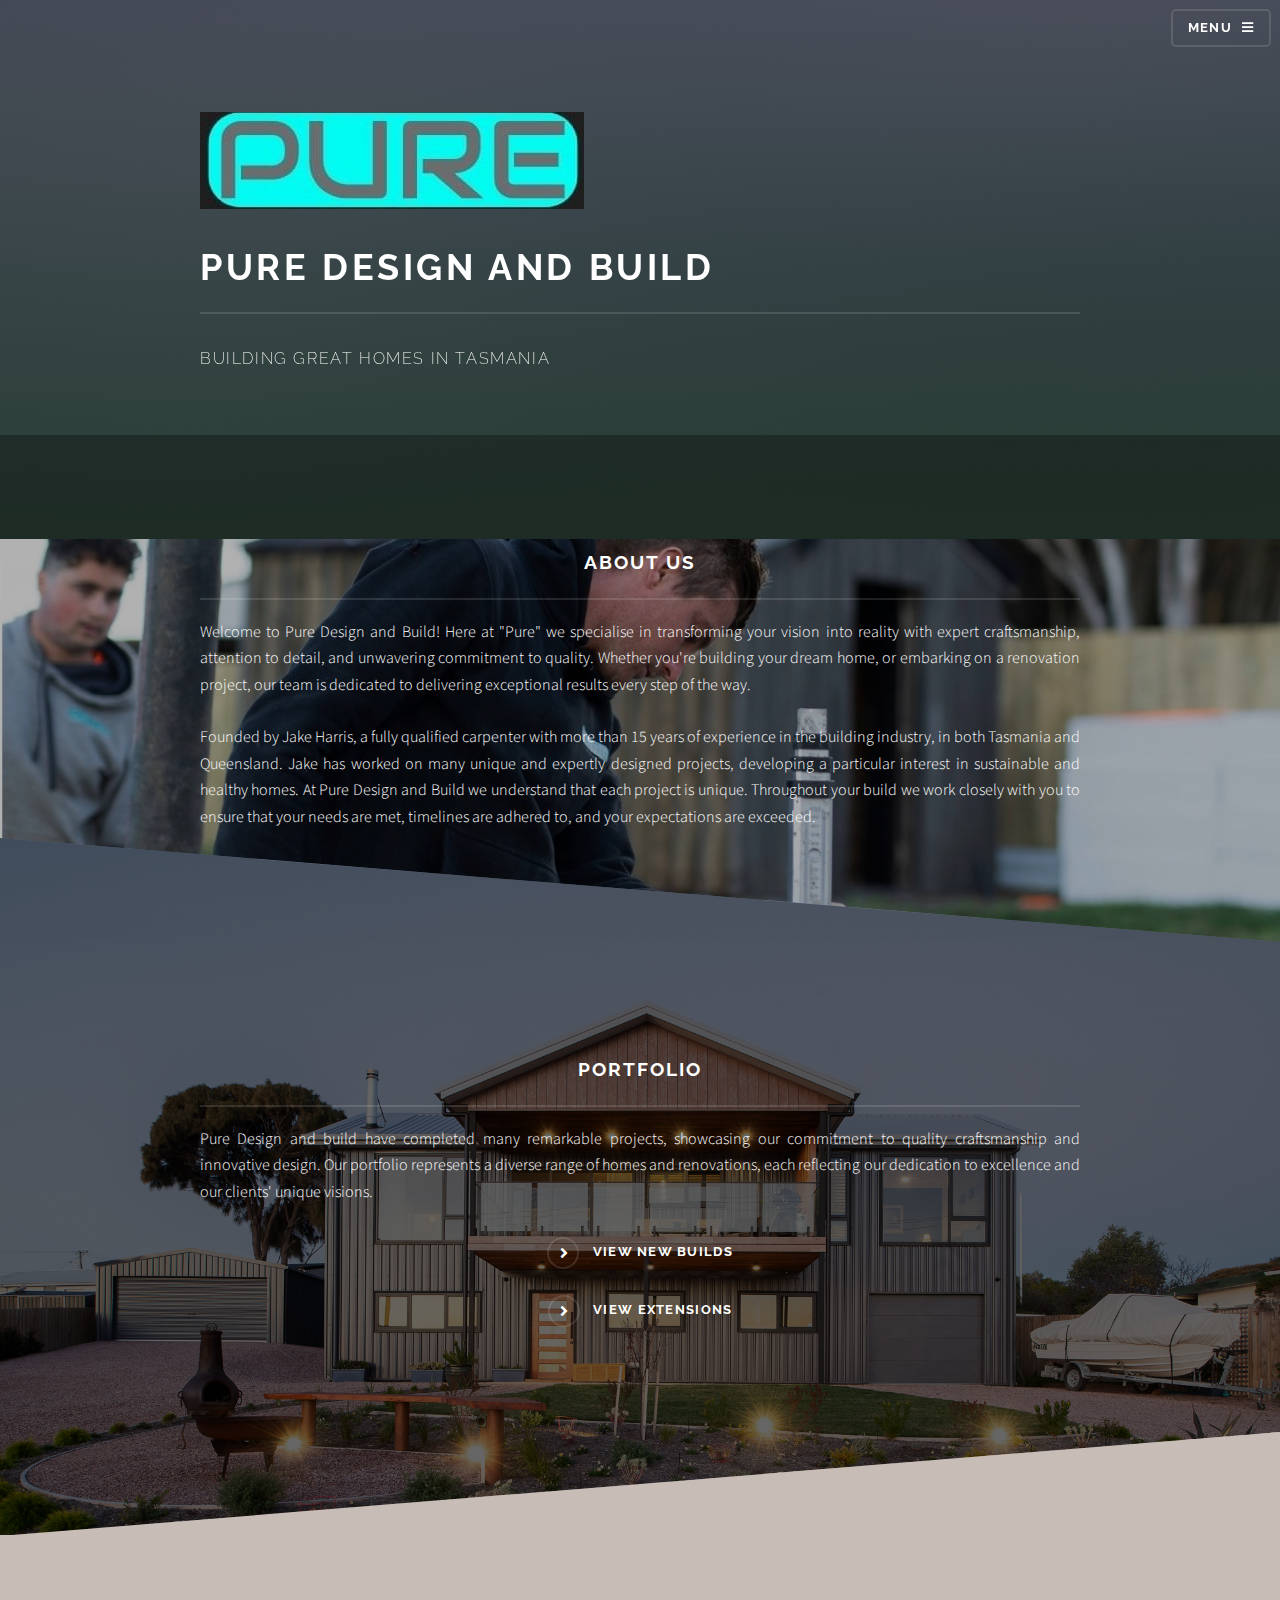
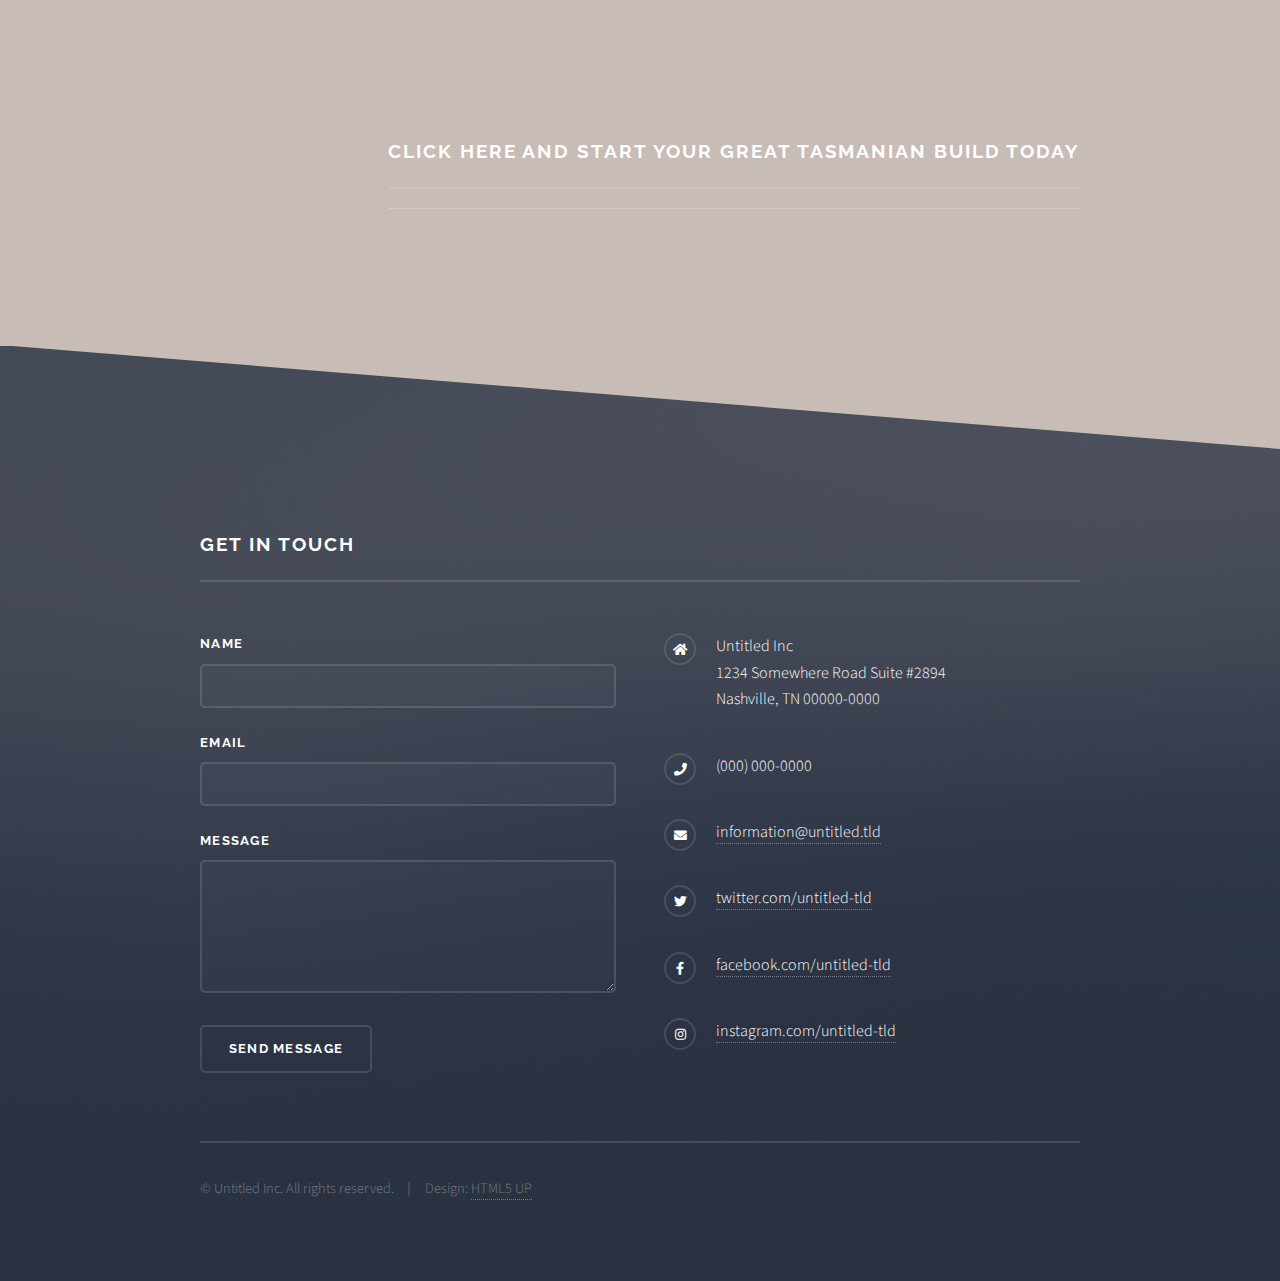
<file: index.html>
<!DOCTYPE HTML>
<!--
	Solid State by HTML5 UP
	html5up.net | @ajlkn
	Free for personal and commercial use under the CCA 3.0 license (html5up.net/license)
-->
<html>
	<head>
		<title>Pure Design and Build</title>
		<meta charset="utf-8" />
		<meta name="viewport" content="width=device-width, initial-scale=1, user-scalable=no" />
		<link rel="stylesheet" href="assets/css/main.css" />
		<noscript><link rel="stylesheet" href="assets/css/noscript.css" /></noscript>
		<style>
			
			/* Make the image background visible through all layers */
			.image-background {
				position: absolute;
				top: -6.5em; /* Keep this to maintain the current vertical positioning */
				left: 0;
				right: 0;
				bottom: -6.5em; /* Keep this as you mentioned the bottom is perfect */
				background-image: url('images/About us section.jpg');
				background-size: cover;
				background-position: center;
				z-index: -10;
				/* Reverse the diagonal direction at the top */
				clip-path: polygon(
					0 0,         /* Top-left point (start of diagonal) */
					100% 6.5em,  /* Top-right point (after diagonal) */
					100% 100%,   /* Bottom-right corner */
					0 100%       /* Bottom-left corner */
				);
				padding: 0 !important;
        		margin: 0 !important;
			}
			
			/* Make the section transparent */
			.image-section {
				background-color: transparent !important;
				position: relative;
				padding: 0 !important;
        		margin: 0 !important;
			}
			
			/* Override the SVG background images with semi-transparent versions */
			.image-section:before {
				background-image: url("data:image/svg+xml;charset=utf8,%3Csvg xmlns='http://www.w3.org/2000/svg' width='100' height='100' viewBox='0 0 100 100' preserveAspectRatio='none'%3E%3Cpolygon points='0,0 100,100 0,100' style='fill:rgba(0,0,0,0.3)' /%3E%3C/svg%3E") !important;
				background-color: transparent !important;
				z-index: -5; /* Changed from -1 to -5 */
				padding: 0 !important;
        		margin: 0 !important;
			}
			
			.image-section:after {
				background-image: url("data:image/svg+xml;charset=utf8,%3Csvg xmlns='http://www.w3.org/2000/svg' width='100' height='100' viewBox='0 0 100 100' preserveAspectRatio='none'%3E%3Cpolygon points='100,0 100,100 0,100' style='fill:rgba(0,0,0,0)' /%3E%3C/svg%3E") !important;
				background-color: transparent !important;
				z-index: -5; /* Changed from -1 to -5 */
				padding: 0 !important;
        		margin: 0 !important;
			}
			
			#two.image-section:after {
    		background-image: url("data:image/svg+xml;charset=utf8,%3Csvg xmlns='http://www.w3.org/2000/svg' width='100' height='100' viewBox='0 0 100 100' preserveAspectRatio='none'%3E%3Cpolygon points='0,0 100,100 0,100' style='fill:rgba(0,0,0,0.6)' /%3E%3C/svg%3E") !important;
			}

			#two.image-section:before {
    		background-image: url("data:image/svg+xml;charset=utf8,%3Csvg xmlns='http://www.w3.org/2000/svg' width='100' height='100' viewBox='0 0 100 100' preserveAspectRatio='none'%3E%3Cpolygon points='0,0 100,100 0,100' style='fill:rgba(0,0,0,0.43)' /%3E%3C/svg%3E") !important;
			}

			

			
		</style>
	</head>
	<body class="is-preload">

		<!-- Page Wrapper -->
			<div id="page-wrapper">

				<!-- Header -->
					<header id="header" class="alt">
						<h1><a href="index.html">Pure Design and Build</a></h1>
						<nav>
							<a href="#menu">Menu</a>
						</nav>
					</header>

				<!-- Menu -->
					<nav id="menu">
						<div class="inner">
							<h2>Menu</h2>
							<ul class="links">
								<li><a href="index.html">Home</a></li>
								<li><a href="Form.html">Start a build</a></li>
								<li><a href="NewBuilds.html">New Builds</a></li>
								<li><a href="Extensions.html">Extensions</a></li>
								
							</ul>
							<a href="#" class="close">Close</a>
						</div>
					</nav>

				<!-- Banner -->
				<section id="banner">
					<div class="inner shine">
						<div class="logo"><img src="images/justlogo.jpg" alt="Logo"></div>
						<h2>Pure Design and Build</h2>
						<p>Building Great Homes in Tasmania</p>
					</div>
				</section>

				<!-- Wrapper -->
					<section id="wrapper">

						<section id="one" class="wrapper style1 image-section">
							<!-- Add the image background div -->
							<div class="image-background"></div>
							
							<!-- Full width dark overlay -->
							<div style="position: relative; width: 100%; background-color: rgba(0, 0, 0, 0.3); z-index: 1; padding: 4em 0;">
								<!-- Center the content inside the dark overlay -->
								<div class="inner" style="max-width: 80%; margin: 0 auto;">
									<h2 class="major" style="color: #ffffff; text-align: center;">About Us</h2>
									<p style="color: #ffffff; text-align: justify;">Welcome to Pure Design and Build! Here at "Pure" we specialise in transforming 
										your vision into reality with expert craftsmanship, attention to detail, and 
										unwavering commitment to quality. Whether you're building your dream home, or 
										embarking on a renovation project, our team is dedicated to delivering 
										exceptional results every step of the way. 
										<br><br>
										Founded by Jake Harris, a fully qualified carpenter with more than 15 years of 
										experience in the building industry, in both Tasmania and Queensland. Jake has 
										worked on many unique and expertly designed projects, developing a particular 
										interest in sustainable and healthy homes. At Pure Design and Build we 
										understand that each project is unique. Throughout your build we work closely 
										with you to ensure that your needs are met, timelines are adhered to, and your 
										expectations are exceeded.</p>
								</div>
							</div>
						</section>

						<!-- ...existing code... -->

                        <!-- Two -->
						<section id="two" class="wrapper style1 image-section">
							<!-- Add the image background div -->
							<div class="image-background" style="background-image: url('images/Aureum1.JPG');"></div>
							
							<!-- Full width dark overlay -->
							<div style="position: relative; width: 100%; background-color: rgba(0, 0, 0, 0.6); z-index: 1; padding: 4em 0;">
								<!-- Center the content inside the dark overlay -->
								<div class="inner" style="max-width: 80%; margin: 0 auto;">
									<h2 class="major" style="color: #ffffff; text-align: center;">Portfolio</h2>
									<p style="color: #ffffff; text-align: justify;">Pure Design and build have completed many remarkable projects, showcasing our commitment to quality craftsmanship and innovative design. Our portfolio represents a diverse range of homes and renovations, each reflecting our dedication to excellence and our clients' unique visions.</p>
									<a href="NewBuilds.html" class="special" style="display: block; text-align: center; margin-top: 1.5em;">View New Builds</a>
									<a href="Extensions.html" class="special" style="display: block; text-align: center; margin-top: 1.5em;">View Extensions</a>
								</div>
							</div>
						</section>

<!-- ...existing code... -->

						<!-- Three -->
							<section id="three" class="wrapper spotlight style3">
								<div class="inner">									
									<section id="three" class="wrapper spotlight style3">
										<div class="inner">
											<a href="Form.html" style="display: block; text-decoration: none; text-align: center;">
												<h2 class="major" style="transition: color 0.3s ease; cursor: pointer;">Click here and start your great Tasmanian build today</h2>
											</a>
										</div>
									</section>							
								</div>
							</section>

					<!-- lets get started 
						<section id="banner">
							<div class="inner">
								<h2 class="major">Lets Get Started</h2>
								<p>Get in touch with us to start your dream home today</p>
								<ul class="actions">
									<li><a href="form.html" class="button special">Start a build</a></li>
								</ul>
							</div>
						</section> -->

				<!-- Footer -->
					<section id="footer">
						<div class="inner">
							<h2 class="major">Get in touch</h2>
							<p></p>
							<form method="post" action="#">
								<div class="fields">
									<div class="field">
										<label for="name">Name</label>
										<input type="text" name="name" id="name" />
									</div>
									<div class="field">
										<label for="email">Email</label>
										<input type="email" name="email" id="email" />
									</div>
									<div class="field">
										<label for="message">Message</label>
										<textarea name="message" id="message" rows="4"></textarea>
									</div>
								</div>
								<ul class="actions">
									<li><input type="submit" value="Send Message" /></li>
								</ul>
							</form>
							<ul class="contact">
								<li class="icon solid fa-home">
									Untitled Inc<br />
									1234 Somewhere Road Suite #2894<br />
									Nashville, TN 00000-0000
								</li>
								<li class="icon solid fa-phone">(000) 000-0000</li>
								<li class="icon solid fa-envelope"><a href="#">information@untitled.tld</a></li>
								<li class="icon brands fa-twitter"><a href="#">twitter.com/untitled-tld</a></li>
								<li class="icon brands fa-facebook-f"><a href="#">facebook.com/untitled-tld</a></li>
								<li class="icon brands fa-instagram"><a href="#">instagram.com/untitled-tld</a></li>
							</ul>
							<ul class="copyright">
								<li>&copy; Untitled Inc. All rights reserved.</li><li>Design: <a href="http://html5up.net">HTML5 UP</a></li>
							</ul>
						</div>
					</section>

			</div>

		<!-- Scripts -->
			<script src="assets/js/jquery.min.js"></script>
			<script src="assets/js/jquery.scrollex.min.js"></script>
			<script src="assets/js/browser.min.js"></script>
			<script src="assets/js/breakpoints.min.js"></script>
			<script src="assets/js/util.js"></script>
			<script src="assets/js/main.js"></script>

	</body>
</html>
</file>
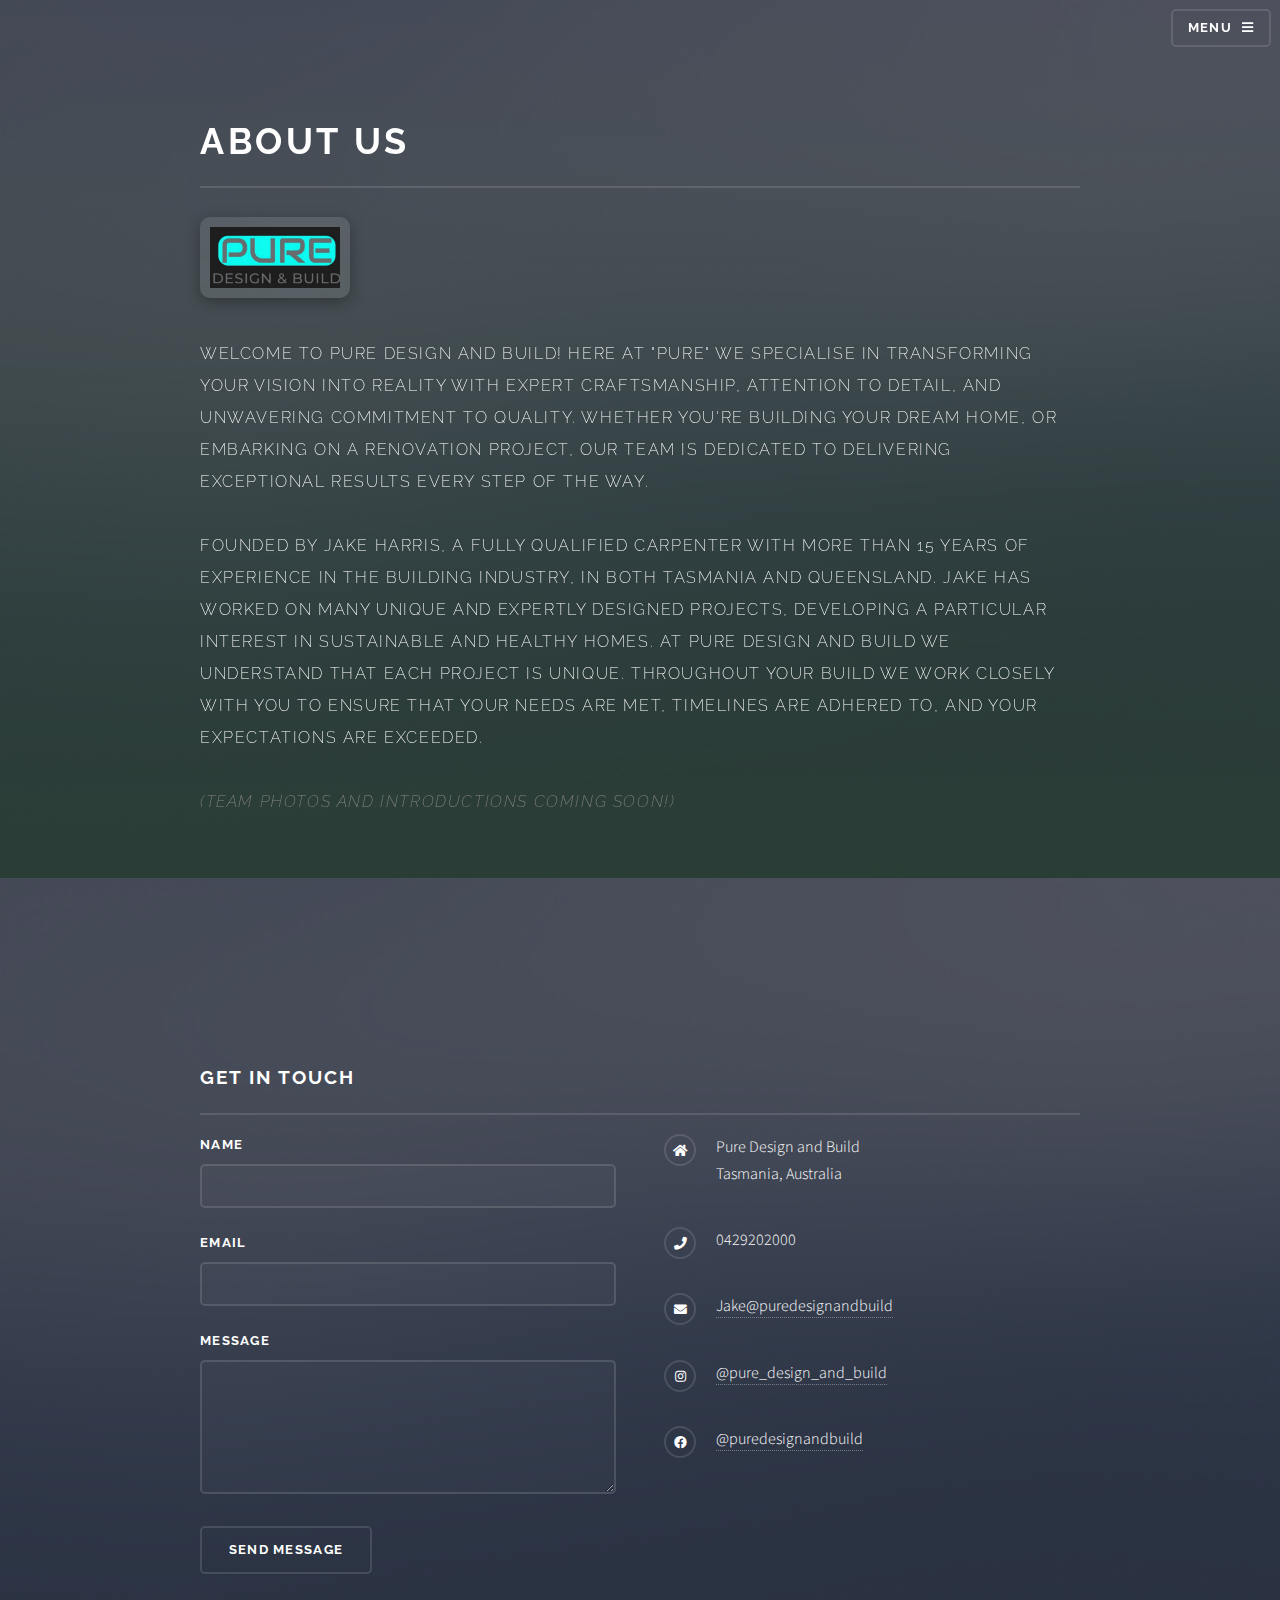
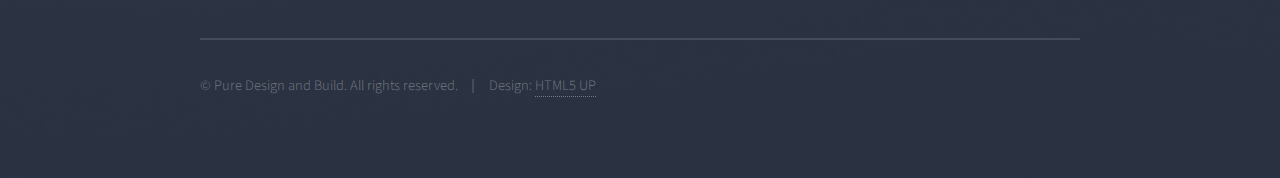
<file: AboutUs.html>
<!DOCTYPE HTML>
<html>
<head>
    <title>About Us - Pure Design and Build</title>
    <meta charset="utf-8" />
    <meta name="viewport" content="width=device-width, initial-scale=1, user-scalable=no" />
    <link rel="stylesheet" href="assets/css/main.css" />
    <noscript><link rel="stylesheet" href="assets/css/noscript.css" /></noscript>
    <style>
        /* Logo styling improvements */
        .logo {
            margin-bottom: 2em !important;
        }
        
        .logo img {
            max-width: 150px !important;
            height: auto !important;
            border-radius: 10px;
            box-shadow: 0 4px 15px rgba(0, 0, 0, 0.3);
            transition: transform 0.3s ease, box-shadow 0.3s ease;
            background: rgba(255, 255, 255, 0.1);
            padding: 10px;
            backdrop-filter: blur(5px);
        }
        
        .logo img:hover {
            transform: scale(1.05);
            box-shadow: 0 6px 20px rgba(155, 241, 255, 0.4);
        }
    </style>
</head>
<body class="is-preload">
    <div id="page-wrapper">
        <header id="header" class="alt">
            <h1><a href="index.html">Pure Design and Build</a></h1>
            <nav>
                <a href="#menu">Menu</a>
            </nav>
        </header>
        <nav id="menu">
            <div class="inner">
                <h2>Menu</h2>
                <ul class="links">
                    <li><a href="index.html">Home</a></li>
                    <li><a href="AboutUs.html">About Us</a></li>
                    <li><a href="Portfolio.html">Portfolio</a></li>
                    <li><a href="Form.html">Inquiries</a></li>
                </ul>
                <a href="#" class="close">Close</a>
            </div>
        </nav>
        <section id="banner">
            <div class="inner">
                <h2>About Us</h2>
                <div class="logo"><img src="images/ActualLogo.jpg" alt="Logo"></div>
                <p>Welcome to Pure Design and Build! Here at "Pure" we specialise in transforming your vision into reality with expert craftsmanship, attention to detail, and unwavering commitment to quality. Whether you're building your dream home, or embarking on a renovation project, our team is dedicated to delivering exceptional results every step of the way.<br><br>Founded by Jake Harris, a fully qualified carpenter with more than 15 years of experience in the building industry, in both Tasmania and Queensland. Jake has worked on many unique and expertly designed projects, developing a particular interest in sustainable and healthy homes. At Pure Design and Build we understand that each project is unique. Throughout your build we work closely with you to ensure that your needs are met, timelines are adhered to, and your expectations are exceeded.</p>
                <p style="font-style:italic; color:#888;">(Team photos and introductions coming soon!)</p>
            </div>
        </section>
        <section id="footer">
            <div class="inner">
                <h2 class="major">Get in touch</h2>
                <form method="post" action="#">
                    <div class="fields">
                        <div class="field">
                            <label for="name">Name</label>
                            <input type="text" name="name" id="name" />
                        </div>
                        <div class="field">
                            <label for="email">Email</label>
                            <input type="email" name="email" id="email" />
                        </div>
                        <div class="field">
                            <label for="message">Message</label>
                            <textarea name="message" id="message" rows="4"></textarea>
                        </div>
                    </div>
                    <ul class="actions">
                        <li><input type="submit" value="Send Message" /></li>
                    </ul>
                </form>
                <ul class="contact">
                    <li class="icon solid fa-home">
                        Pure Design and Build<br />
                        Tasmania, Australia
                    </li>
                    <li class="icon solid fa-phone">0429202000</li>
                    <li class="icon solid fa-envelope"><a href="mailto:Jake@puredesignandbuild">Jake@puredesignandbuild</a></li>
                    <li class="icon brands fa-instagram"><a href="https://www.instagram.com/pure_design_and_build/?hl=en" target="_blank">@pure_design_and_build</a></li>
                    <li class="icon brands fa-facebook"><a href="https://www.facebook.com/@puredesignandbuild/?hr=1&wtsid=rdr_01FSSLtFwDhqtR63R" target="_blank">@puredesignandbuild</a></li>
                </ul>
                <ul class="copyright">
                    <li>&copy; Pure Design and Build. All rights reserved.</li><li>Design: <a href="http://html5up.net">HTML5 UP</a></li>
                </ul>
            </div>
        </section>
    </div>
    <script src="assets/js/jquery.min.js"></script>
    <script src="assets/js/jquery.scrollex.min.js"></script>
    <script src="assets/js/browser.min.js"></script>
    <script src="assets/js/breakpoints.min.js"></script>
    <script src="assets/js/util.js"></script>
    <script src="assets/js/main.js"></script>
</body>
</html>
</file>
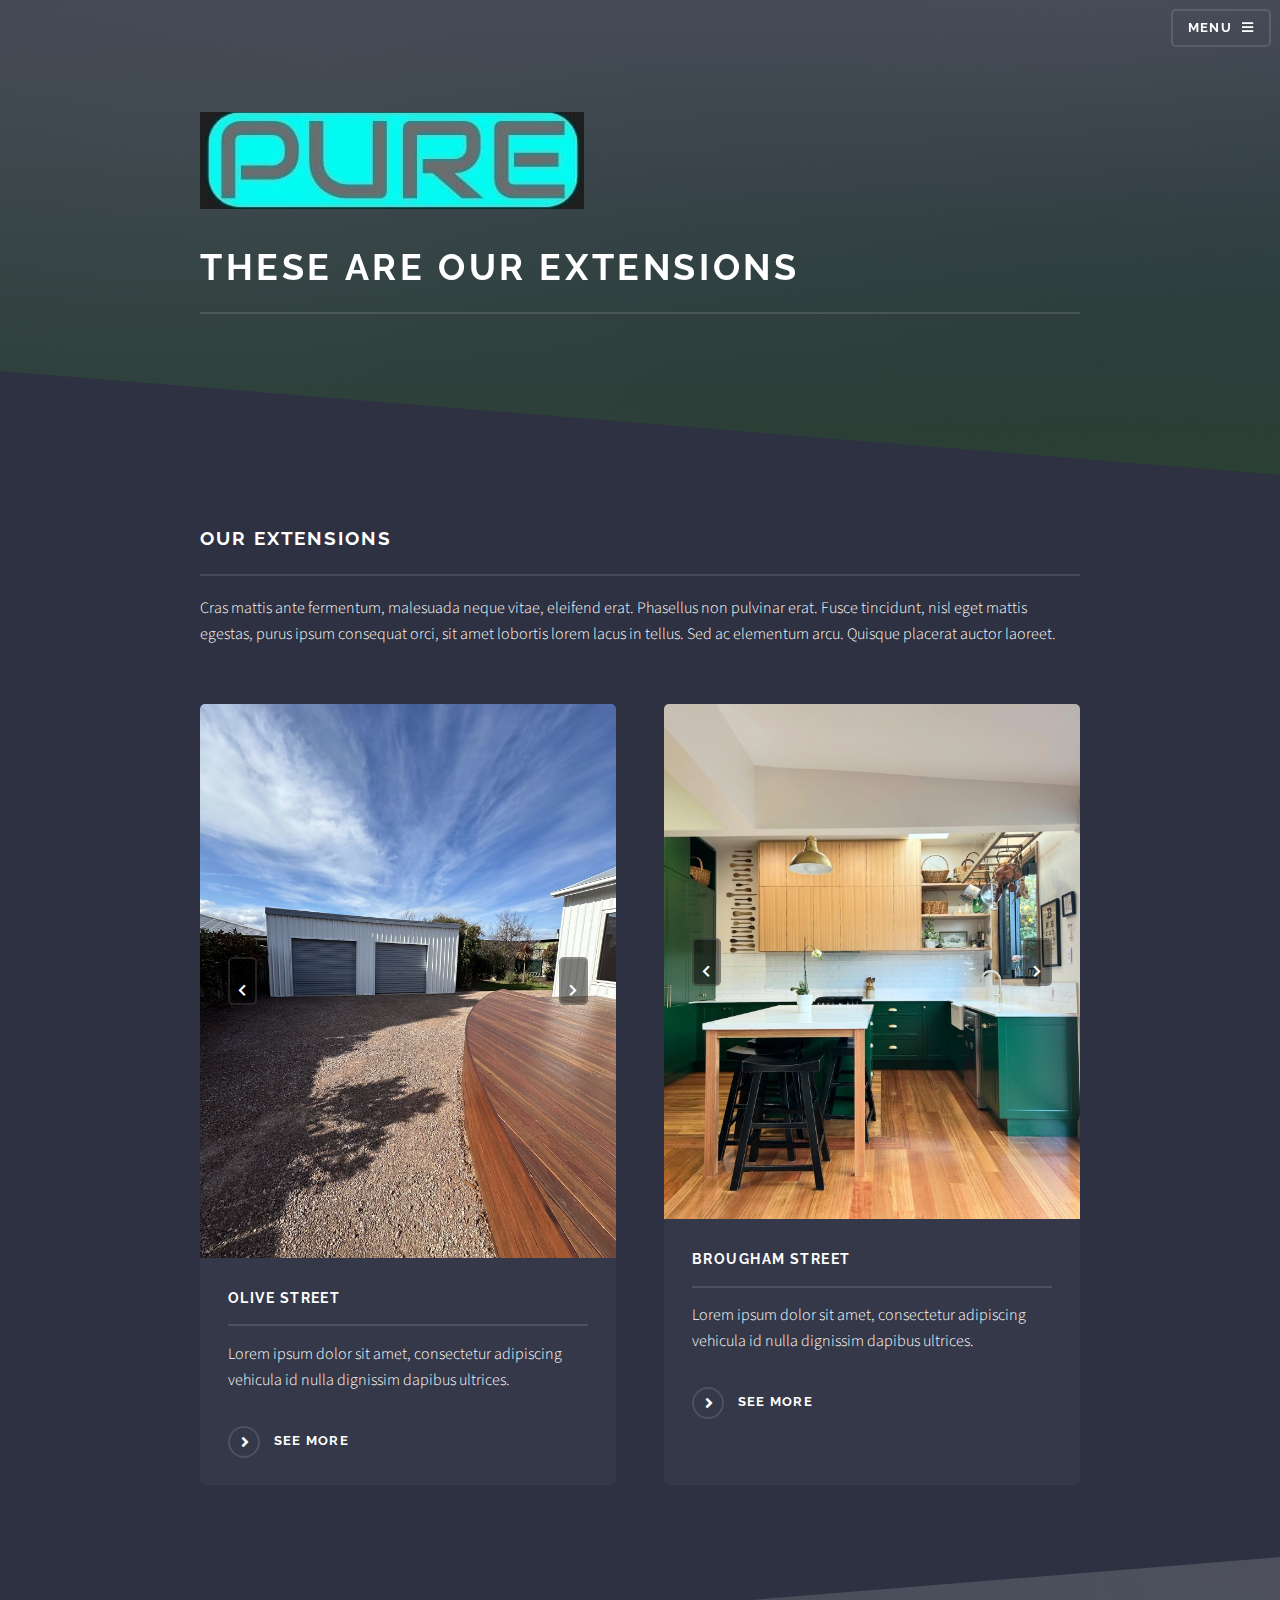
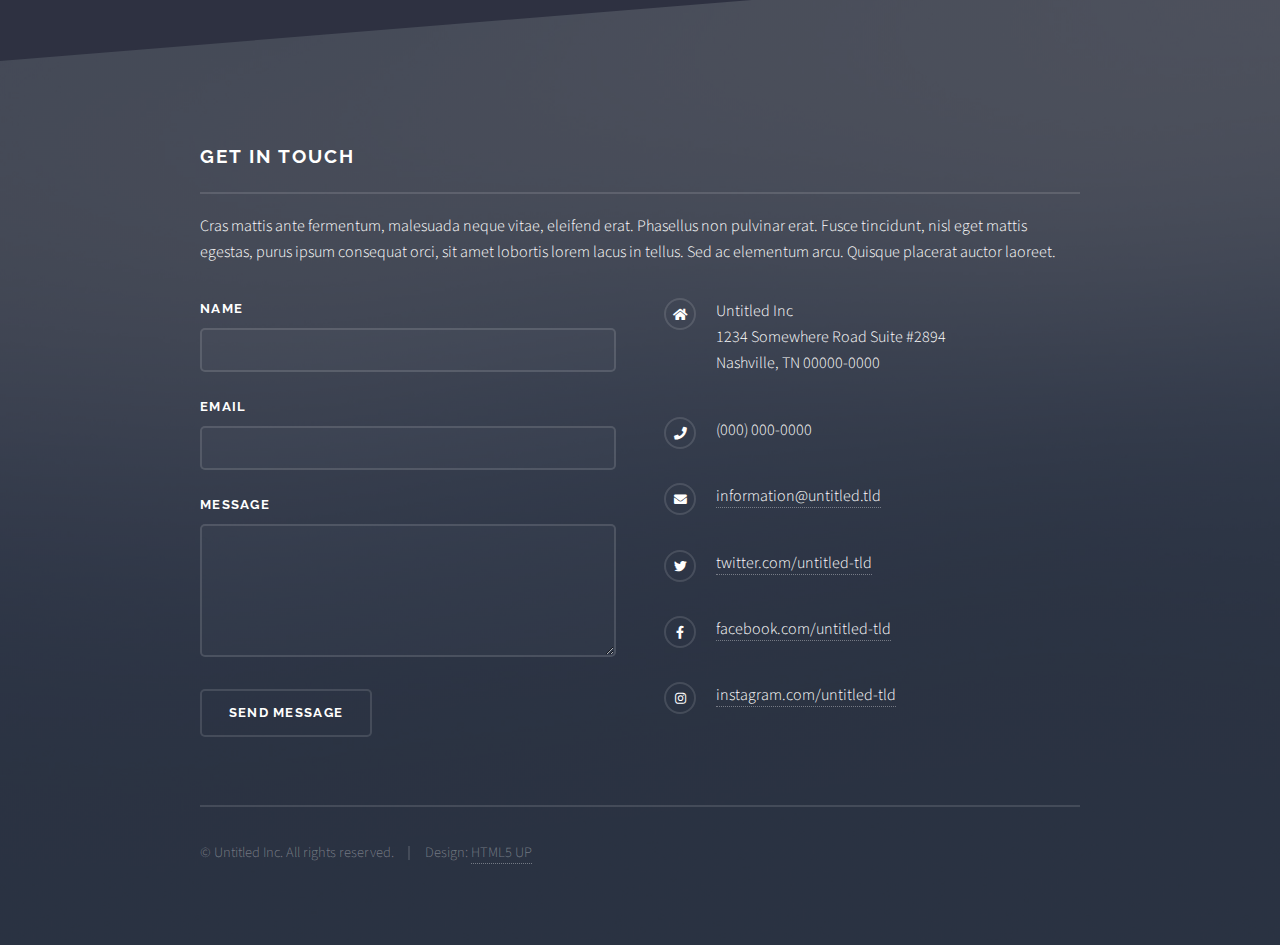
<file: Extensions.html>
<!DOCTYPE HTML>
<!--
    Solid State by HTML5 UP
    html5up.net | @ajlkn
    Free for personal and commercial use under the CCA 3.0 license (html5up.net/license)
-->
<html>
    <head>
        <title>Extension</title>
        <meta charset="utf-8" />
        <meta name="viewport" content="width=device-width, initial-scale=1, user-scalable=no" />
        <link rel="stylesheet" href="assets/css/main.css" />
        <noscript><link rel="stylesheet" href="assets/css/noscript.css" /></noscript>
        <!-- Add this to the head section -->
        <style>
            /* Full-size image modal styles */
            .modal {
              display: none;
              position: fixed;
              z-index: 1000;
              top: 0;
              left: 0;
              width: 100%;
              height: 100%;
              background-color: rgba(0, 0, 0, 0.9);
              overflow: auto;
              justify-content: center;
              align-items: center;
            }
            
            .modal-content {
              max-width: 90%;
              max-height: 90%;
              margin: auto;
              display: block;
              object-fit: contain;
            }
            
            .close-modal {
                position: absolute;
                top: 100px;
                right: 30px;
                color: #f1f1f1;
                font-size: 40px;
                font-weight: bold;
                cursor: pointer;
                z-index: 2000; /* Ensure it's above everything */
                background-color: rgba(0,0,0,0.5); /* Add background for visibility */
                width: 50px;
                height: 50px;
                text-align: center;
                line-height: 50px;
                }
                        
            /* Navigation arrows for modal */
            .modal-nav {
              position: absolute;
              top: 0;
              left: 0;
              right: 0;
              bottom: 0;
              display: flex;
              justify-content: space-between;
              align-items: center;
              padding: 0 30px;
            }
            
            .modal-arrow {
              background: rgba(0,0,0,0.5);
              color: white;
              border: none;
              padding: 15px;
              font-size: 24px;
              cursor: pointer;
              border-radius: 50%;
              transition: background 0.3s;
            }
            
            .modal-arrow:hover {
              background: rgba(0,0,0,0.8);
            }
        </style>
    </head>
	<body class="is-preload">

		<!-- Page Wrapper -->
			<div id="page-wrapper">

				<!-- Header -->
					<header id="header" class="alt">
						<h1><a href="index.html">Extensions</a></h1>
						<nav>
							<a href="#menu">Menu</a>
						</nav>
					</header>

				<!-- Menu -->
					<nav id="menu">
						<div class="inner">
							<h2>Menu</h2>
							<ul class="links">
								<li><a href="index.html">Home</a></li>
								<li><a href="Form.html">Start a build</a></li>
								<li><a href="NewBuilds.html">New Builds</a></li>
								<li><a href="Extensions.html">Extensions</a></li>
							</ul>
							<a href="#" class="close">Close</a>
						</div>
					</nav>

				<!-- Banner -->
					<section id="banner">
						<div class="inner">
							<div class="logo"><img src="images/justlogo.jpg" alt="Logo"></div>
							<h2>These are our Extensions</h2>
						</div>
					</section>

				<!-- Wrapper -->
					<section id="wrapper">					

						<!-- Four -->
							<section id="four" class="wrapper alt style1">
								<div class="inner">
									<h2 class="major">Our Extensions</h2>
									<p>Cras mattis ante fermentum, malesuada neque vitae, eleifend erat. Phasellus non pulvinar erat. Fusce tincidunt, nisl eget mattis egestas, purus ipsum consequat orci, sit amet lobortis lorem lacus in tellus. Sed ac elementum arcu. Quisque placerat auctor laoreet.</p>
									<section class="features">
                                        <article>
                                          <div class="image-container" style="position: relative;">
                                            <a class="image">
                                              <img src="images/OliveStreet2.jpg" alt="" class="project-image" data-project="oliveStreet" data-index="0" />
                                            </a>
                                            <div class="image-nav" style="position: absolute; top: 0; left: 0; right: 0; bottom: 0; display: flex; justify-content: space-between; align-items: center; pointer-events: none;">
                                              <button class="nav-arrow prev" onclick="changeImage('oliveStreet', -1)" style="background: rgba(0,0,0,0.5); border: none; color: white; padding: 10px; cursor: pointer; pointer-events: auto;"><i class="fas fa-chevron-left"></i></button>
                                              <button class="nav-arrow next" onclick="changeImage('oliveStreet', 1)" style="background: rgba(0,0,0,0.5); border: none; color: white; padding: 10px; cursor: pointer; pointer-events: auto;"><i class="fas fa-chevron-right"></i></button>
                                            </div>
                                          </div>
                                          <h3 class="major">Olive Street</h3>
                                          <p>Lorem ipsum dolor sit amet, consectetur adipiscing vehicula id nulla dignissim dapibus ultrices.</p>
                                          <a href="#" class="special">See more</a>
                                        </article>
                                        
                                        <!-- Repeat for other projects -->
                                        <article>
                                          <div class="image-container" style="position: relative;">
                                            <a class="image">
                                              <img src="images/Brougham Street1.jpg" alt="" class="project-image" data-project="broughamStreet" data-index="0" />
                                            </a>
                                            <div class="image-nav" style="position: absolute; top: 0; left: 0; right: 0; bottom: 0; display: flex; justify-content: space-between; align-items: center; pointer-events: none;">
                                              <button class="nav-arrow prev" onclick="changeImage('broughamStreet', -1)" style="background: rgba(0,0,0,0.5); border: none; color: white; padding: 10px; cursor: pointer; pointer-events: auto;"><i class="fas fa-chevron-left"></i></button>
                                              <button class="nav-arrow next" onclick="changeImage('broughamStreet', 1)" style="background: rgba(0,0,0,0.5); border: none; color: white; padding: 10px; cursor: pointer; pointer-events: auto;"><i class="fas fa-chevron-right"></i></button>
                                            </div>
                                          </div>
                                          <h3 class="major">Brougham Street</h3>
                                          <p>Lorem ipsum dolor sit amet, consectetur adipiscing vehicula id nulla dignissim dapibus ultrices.</p>
                                          <a href="#" class="special">See more</a>
                                        </article>
                                        
                                        
                                      </section>
									
								</div>
							</section>

					</section>

				<!-- Footer -->
					<section id="footer">
						<div class="inner">
							<h2 class="major">Get in touch</h2>
							<p>Cras mattis ante fermentum, malesuada neque vitae, eleifend erat. Phasellus non pulvinar erat. Fusce tincidunt, nisl eget mattis egestas, purus ipsum consequat orci, sit amet lobortis lorem lacus in tellus. Sed ac elementum arcu. Quisque placerat auctor laoreet.</p>
							<form method="post" action="#">
								<div class="fields">
									<div class="field">
										<label for="name">Name</label>
										<input type="text" name="name" id="name" />
									</div>
									<div class="field">
										<label for="email">Email</label>
										<input type="email" name="email" id="email" />
									</div>
									<div class="field">
										<label for="message">Message</label>
										<textarea name="message" id="message" rows="4"></textarea>
									</div>
								</div>
								<ul class="actions">
									<li><input type="submit" value="Send Message" /></li>
								</ul>
							</form>
							<ul class="contact">
								<li class="icon solid fa-home">
									Untitled Inc<br />
									1234 Somewhere Road Suite #2894<br />
									Nashville, TN 00000-0000
								</li>
								<li class="icon solid fa-phone">(000) 000-0000</li>
								<li class="icon solid fa-envelope"><a href="#">information@untitled.tld</a></li>
								<li class="icon brands fa-twitter"><a href="#">twitter.com/untitled-tld</a></li>
								<li class="icon brands fa-facebook-f"><a href="#">facebook.com/untitled-tld</a></li>
								<li class="icon brands fa-instagram"><a href="#">instagram.com/untitled-tld</a></li>
							</ul>
							<ul class="copyright">
								<li>&copy; Untitled Inc. All rights reserved.</li><li>Design: <a href="http://html5up.net">HTML5 UP</a></li>
							</ul>
						</div>
					</section>

                    <div id="imageModal" class="modal">
                        <!-- Add inline onclick handler directly, with debugging alert -->
                        <span class="close-modal" ; closeModal(); return false;">&times;</span>
                        <img class="modal-content" id="fullSizeImage">
                        <div class="modal-nav">
                            <button class="modal-arrow" id="prevModalImage">&larr;</button>
                            <button class="modal-arrow" id="nextModalImage">&rarr;</button>
                        </div>
                    </div>

			</div>

        
        <!-- Scripts -->
<script src="assets/js/jquery.min.js"></script>
<script src="assets/js/jquery.scrollex.min.js"></script>
<script src="assets/js/browser.min.js"></script>
<script src="assets/js/breakpoints.min.js"></script>
<script src="assets/js/util.js"></script>
<script src="assets/js/main.js"></script>

<!-- Image gallery and modal functionality -->
<script>
  // Image arrays for each project
  const projectImages = {
    'oliveStreet': [
      'images/OliveStreet4.jpg',
	  'images/OliveStreet2.jpg',
	  'images/OliveStreet3.jpg'
    ],
    'broughamStreet': [
      'images/Brougham Street1.jpg',
	  'images/Brougham Street2.jpg',
	  'images/Brougham Street3.jpg',
	  'images/Brougham Street4.jpg',
	  'images/Brougham Street5.jpg',
    ]
  };

  // Current index for each project
  const currentIndex = {
    'oliveStreet': 0,
    'broughamStreet': 0
  };

  // Function to change the thumbnail image
  function changeImage(project, direction) {
    // Get the current index
    let index = currentIndex[project];
    
    // Update the index
    index += direction;
    
    // Handle wrap-around
    const imageCount = projectImages[project].length;
    if (index < 0) index = imageCount - 1;
    if (index >= imageCount) index = 0;
    
    // Save the new index
    currentIndex[project] = index;
    
    // Update the image
    const imageElement = document.querySelector(`.project-image[data-project="${project}"]`);
    imageElement.src = projectImages[project][index];
    imageElement.setAttribute('data-index', index);
  }
  
  // Keep track of which project is currently being viewed in modal
  let currentModalProject = '';
  
  // Function to change the modal image
  function changeModalImage(direction) {
    if (!currentModalProject) return;
    
    // Get the current index
    let index = currentIndex[currentModalProject];
    
    // Update the index
    index += direction;
    
    // Handle wrap-around
    const imageCount = projectImages[currentModalProject].length;
    if (index < 0) index = imageCount - 1;
    if (index >= imageCount) index = 0;
    
    // Save the new index
    currentIndex[currentModalProject] = index;
    
    // Update the modal image
    document.getElementById('fullSizeImage').src = projectImages[currentModalProject][index];
    
    // Also update the thumbnail
    const imageElement = document.querySelector(`.project-image[data-project="${currentModalProject}"]`);
    imageElement.src = projectImages[currentModalProject][index];
    imageElement.setAttribute('data-index', index);
  }
  
  // Function to open the modal
  function openModal(project, index) {
    const modal = document.getElementById('imageModal');
    const modalImg = document.getElementById('fullSizeImage');
    
    // Set the image source
    modalImg.src = projectImages[project][index];
    
    // Remember which project we're viewing
    currentModalProject = project;
    currentIndex[project] = index;
    
    // Display the modal
    modal.style.display = 'flex';
    
    // Add keyboard navigation
    document.addEventListener('keydown', handleKeyDown);
  }
  
  // Function to close the modal
  function closeModal() {
    document.getElementById('imageModal').style.display = 'none';
    document.removeEventListener('keydown', handleKeyDown);
  }
  
  // Keyboard navigation
  function handleKeyDown(e) {
    if (e.key === 'Escape') {
      closeModal();
    } else if (e.key === 'ArrowLeft') {
      changeModalImage(-1);
    } else if (e.key === 'ArrowRight') {
      changeModalImage(1);
    }
  }
  
  // Wait for the DOM to be fully loaded before adding event listeners
  document.addEventListener('DOMContentLoaded', function() {
    // Add click events to all project images
    document.querySelectorAll('.project-image').forEach(img => {
      img.addEventListener('click', function() {
        const project = this.getAttribute('data-project');
        const index = parseInt(this.getAttribute('data-index'));
        openModal(project, index);
      });
      // Make the cursor show it's clickable
      img.style.cursor = 'pointer';
    });
    
    // Set up navigation button events
    document.getElementById('prevModalImage').addEventListener('click', function() {
      changeModalImage(-1);
    });
    
    document.getElementById('nextModalImage').addEventListener('click', function() {
      changeModalImage(1);
    });
    
    // Set up close button event
    document.querySelector('.close-modal').addEventListener('click', function(e) {
      e.stopPropagation();
      closeModal();
    });
    
    // Close modal when clicking the background
    document.getElementById('imageModal').addEventListener('click', function(event) {
      if (event.target === this) {
        closeModal();
      }
    });
  });
</script>    

	</body>
</html>
</file>
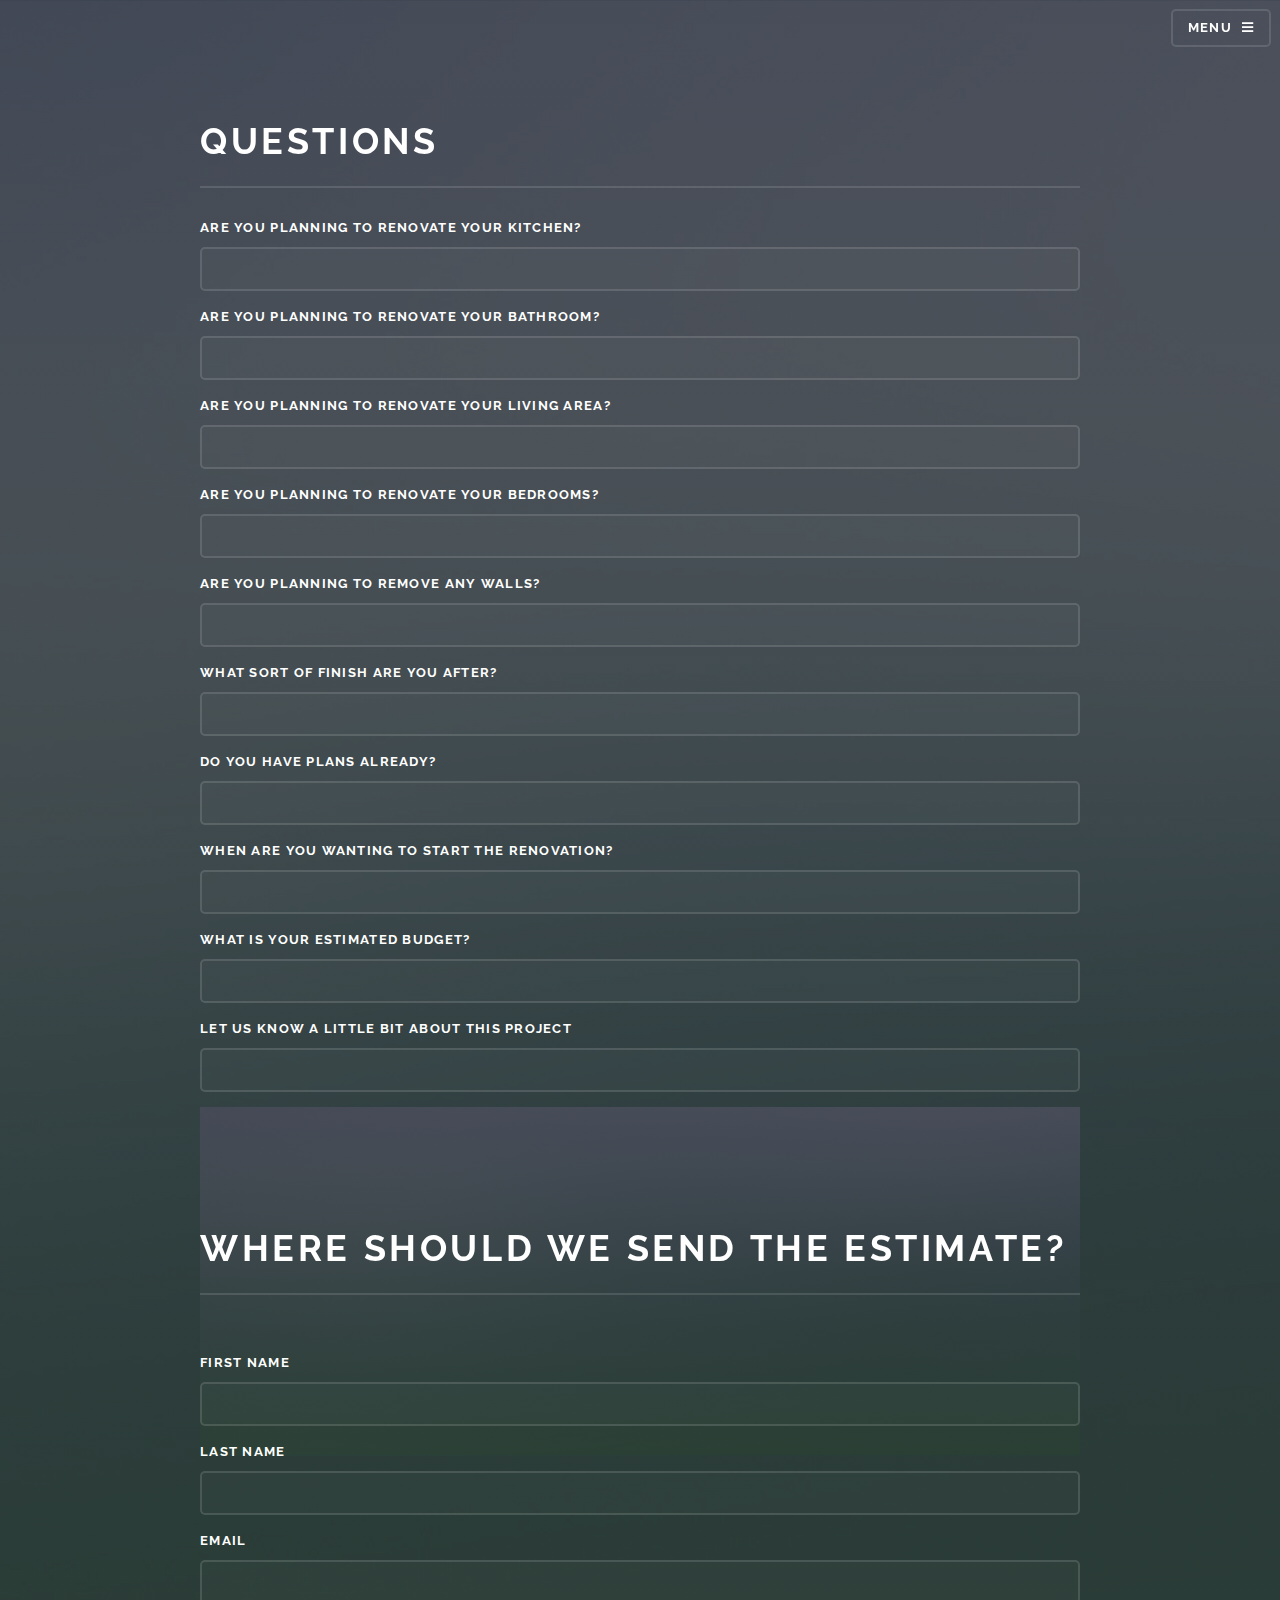
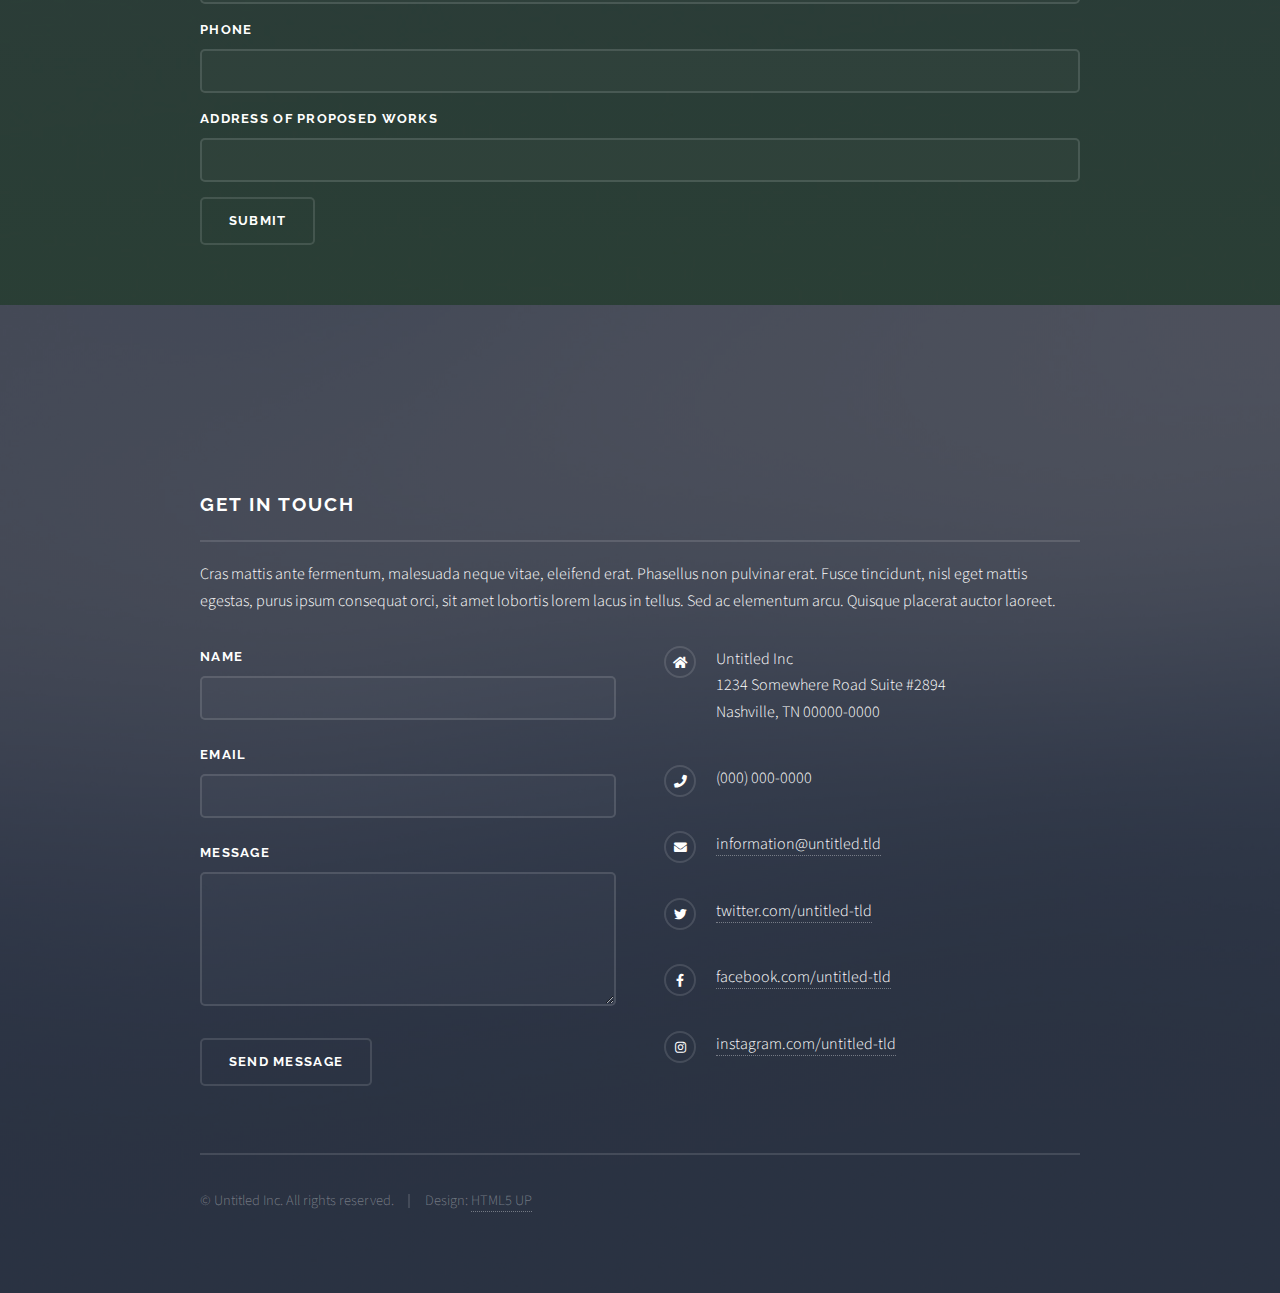
<file: Form.html>
<!DOCTYPE HTML>
<!--
	Solid State by HTML5 UP
	html5up.net | @ajlkn
	Free for personal and commercial use under the CCA 3.0 license (html5up.net/license)
-->
<html>
	<head>
		<title>Pure Design and Build</title>
		<meta charset="utf-8" />
		<meta name="viewport" content="width=device-width, initial-scale=1, user-scalable=no" />
		<link rel="stylesheet" href="assets/css/main.css" />
		<noscript><link rel="stylesheet" href="assets/css/noscript.css" /></noscript>
	</head>
	<body class="is-preload">

		<!-- Page Wrapper -->
			<div id="page-wrapper">

				<!-- Header -->
					<header id="header" class="alt">
						<h1><a href="index.html">Pure Design and Build</a></h1>
						<nav>
							<a href="#menu">Menu</a>
						</nav>
					</header>

				<!-- Menu -->
					<nav id="menu">
						<div class="inner">
							<h2>Menu</h2>
							<ul class="links">
								<li><a href="index.html">Home</a></li>
								<li><a href="Form.html">Start a build</a></li>
								
							</ul>
							<a href="#" class="close">Close</a>
						</div>
					</nav>

				<!-- Questions Wrapper -->
					<section id="banner">
						<div class="inner">
							<h2>Questions</h2>
							<div class="questions-container">
								<div class="question">
									<label for="question1">Are you Planning to Renovate your kitchen?</label>
									<input type="text" id="question1" name="question1">
								</div>
								<div class="question">
									<label for="question2">are you planning to renovate your bathroom?</label>
									<input type="text" id="question2" name="question2">
								</div>
								<div class="question">
									<label for="question3">are you planning to renovate your living area?</label>
									<input type="text" id="question3" name="question3">
								</div>
								<div class="question">
									<label for="question1">Are you Planning to Renovate your Bedrooms?</label>
									<input type="text" id="question4" name="question4">
								</div>
								<div class="question">
									<label for="question2">are you planning to remove any walls?</label>
									<input type="text" id="question5" name="question5">
								</div>
								<div class="question">
									<label for="question3">What sort of finish are you after?</label>
									<input type="text" id="question6" name="question6">
								</div>
								<div class="question">
									<label for="question1">do you have plans already?</label>
									<input type="text" id="question1" name="question1">
								</div>
								<div class="question">
									<label for="question2">When are you wanting to start the renovation?</label>
									<input type="text" id="question2" name="question2">
								</div>
								<div class="question">
									<label for="question3">What is your estimated budget?</label>
									<input type="text" id="question3" name="question3">
								</div>
								<div class="question">
									<label for="question1">Let us know a little bit about this project</label>
									<input type="text" id="question4" name="question4">
								</div>

								<section id="banner">									
									<h2>Where Should We send the estimate?</h2>									
								</section>
								
								<div class="question">
									<label for="question2">first name</label>
									<input type="text" id="question5" name="question5">
								</div>            
								<div class="question">
									<label for="question3">last name</label>
									<input type="text" id="question6" name="question6">
								</div>
								<div class="question">
									<label for="question3">email</label>
									<input type="text" id="question3" name="question3">
								</div>
								<div class="question">
									<label for="question1">Phone</label>
									<input type="text" id="question4" name="question4">
								</div>
								<div class="question">
									<label for="question2">Address of proposed works</label>
									<input type="text" id="question5" name="question5">
								</div>
								
							</div>
							 <ul class="actions">
								<li><a href="#" class="button special">Submit</a></li>
						</div>
					</section>

					<!-- Add this CSS to make the questions container scrollable -->
					<style>
						#questions .questions-container {
							max-height: 300px; /* Adjust the height as needed */
							overflow-y: auto;
						}
						.question {
							margin-bottom: 15px;
						}
					</style>

						
				<!-- Footer -->
					<section id="footer">
						<div class="inner">
							<h2 class="major">Get in touch</h2>
							<p>Cras mattis ante fermentum, malesuada neque vitae, eleifend erat. Phasellus non pulvinar erat. Fusce tincidunt, nisl eget mattis egestas, purus ipsum consequat orci, sit amet lobortis lorem lacus in tellus. Sed ac elementum arcu. Quisque placerat auctor laoreet.</p>
							<form method="post" action="#">
								<div class="fields">
									<div class="field">
										<label for="name">Name</label>
										<input type="text" name="name" id="name" />
									</div>
									<div class="field">
										<label for="email">Email</label>
										<input type="email" name="email" id="email" />
									</div>
									<div class="field">
										<label for="message">Message</label>
										<textarea name="message" id="message" rows="4"></textarea>
									</div>
								</div>
								<ul class="actions">
									<li><input type="submit" value="Send Message" /></li>
								</ul>
							</form>
							<ul class="contact">
								<li class="icon solid fa-home">
									Untitled Inc<br />
									1234 Somewhere Road Suite #2894<br />
									Nashville, TN 00000-0000
								</li>
								<li class="icon solid fa-phone">(000) 000-0000</li>
								<li class="icon solid fa-envelope"><a href="#">information@untitled.tld</a></li>
								<li class="icon brands fa-twitter"><a href="#">twitter.com/untitled-tld</a></li>
								<li class="icon brands fa-facebook-f"><a href="#">facebook.com/untitled-tld</a></li>
								<li class="icon brands fa-instagram"><a href="#">instagram.com/untitled-tld</a></li>
							</ul>
							<ul class="copyright">
								<li>&copy; Untitled Inc. All rights reserved.</li><li>Design: <a href="http://html5up.net">HTML5 UP</a></li>
							</ul>
						</div>
					</section>

			</div>

		<!-- Scripts -->
			<script src="assets/js/jquery.min.js"></script>
			<script src="assets/js/jquery.scrollex.min.js"></script>
			<script src="assets/js/browser.min.js"></script>
			<script src="assets/js/breakpoints.min.js"></script>
			<script src="assets/js/util.js"></script>
			<script src="assets/js/main.js"></script>

	</body>
</html>
</file>
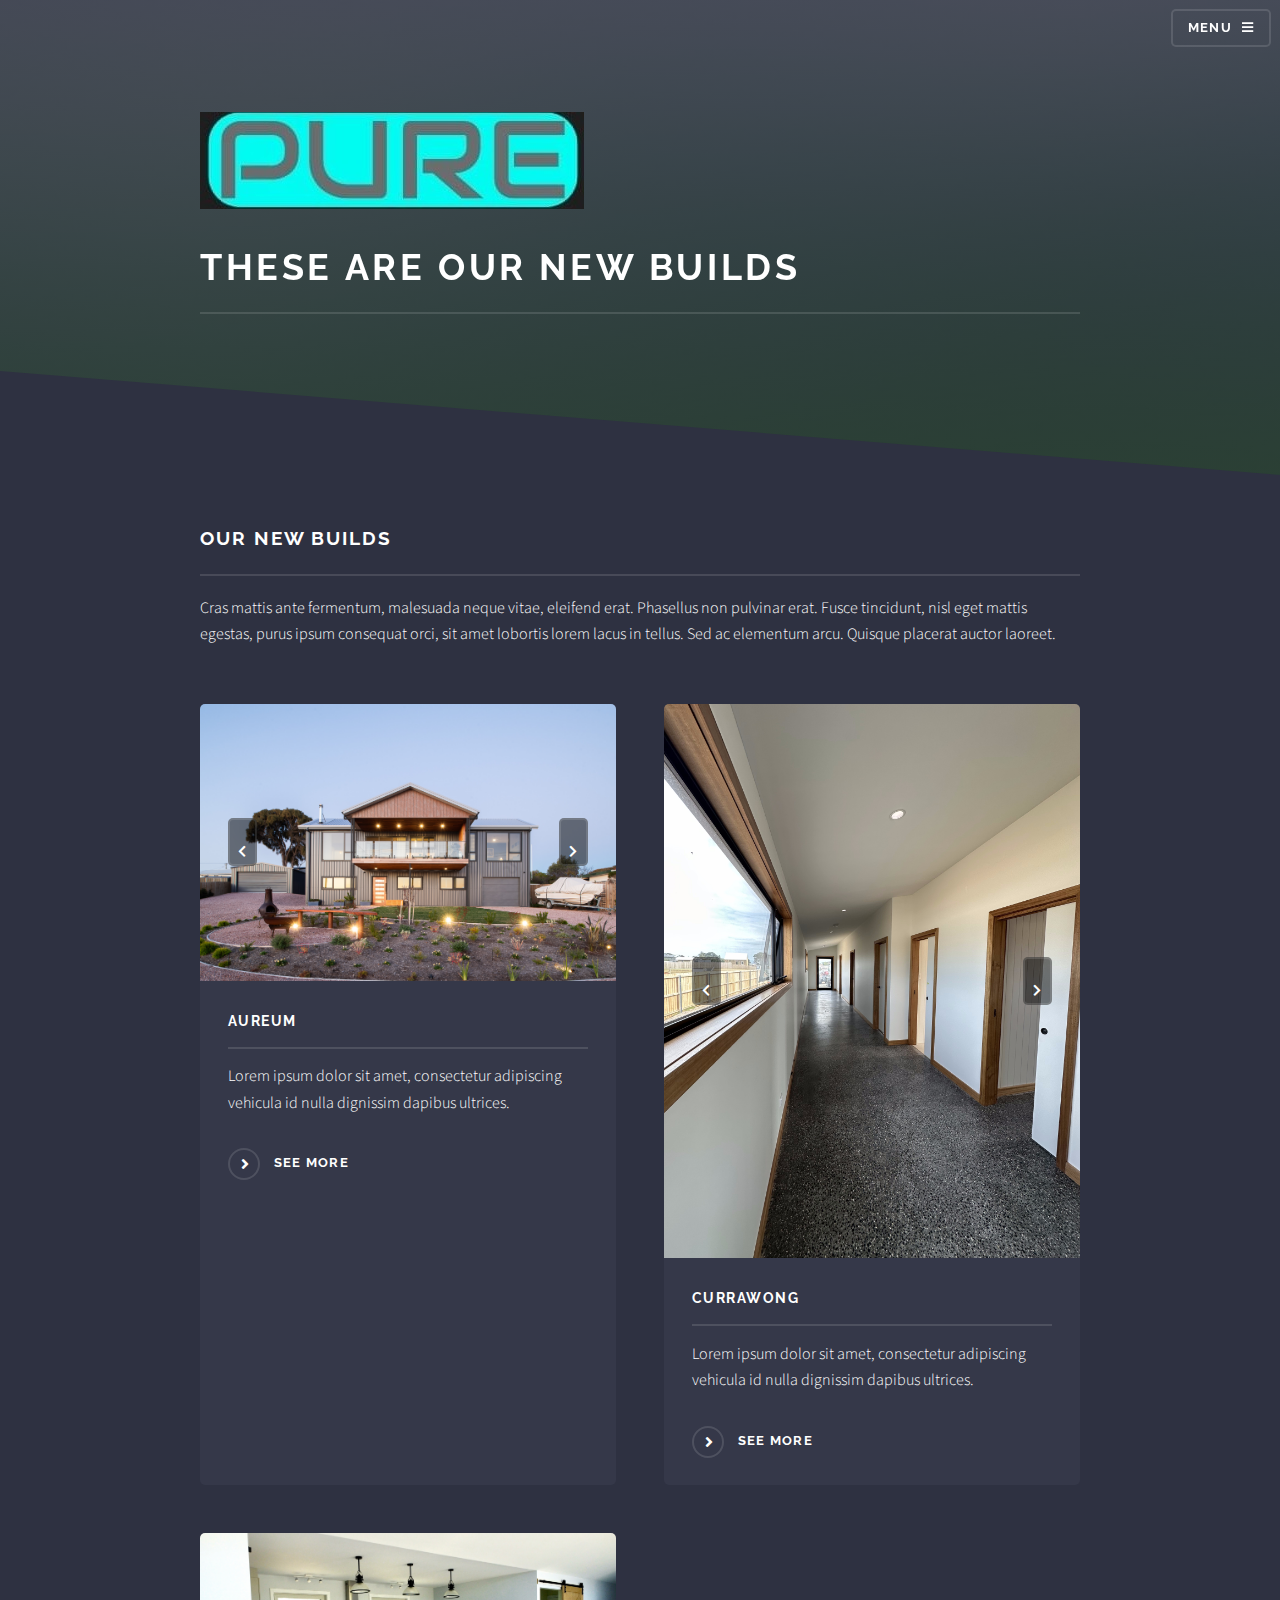
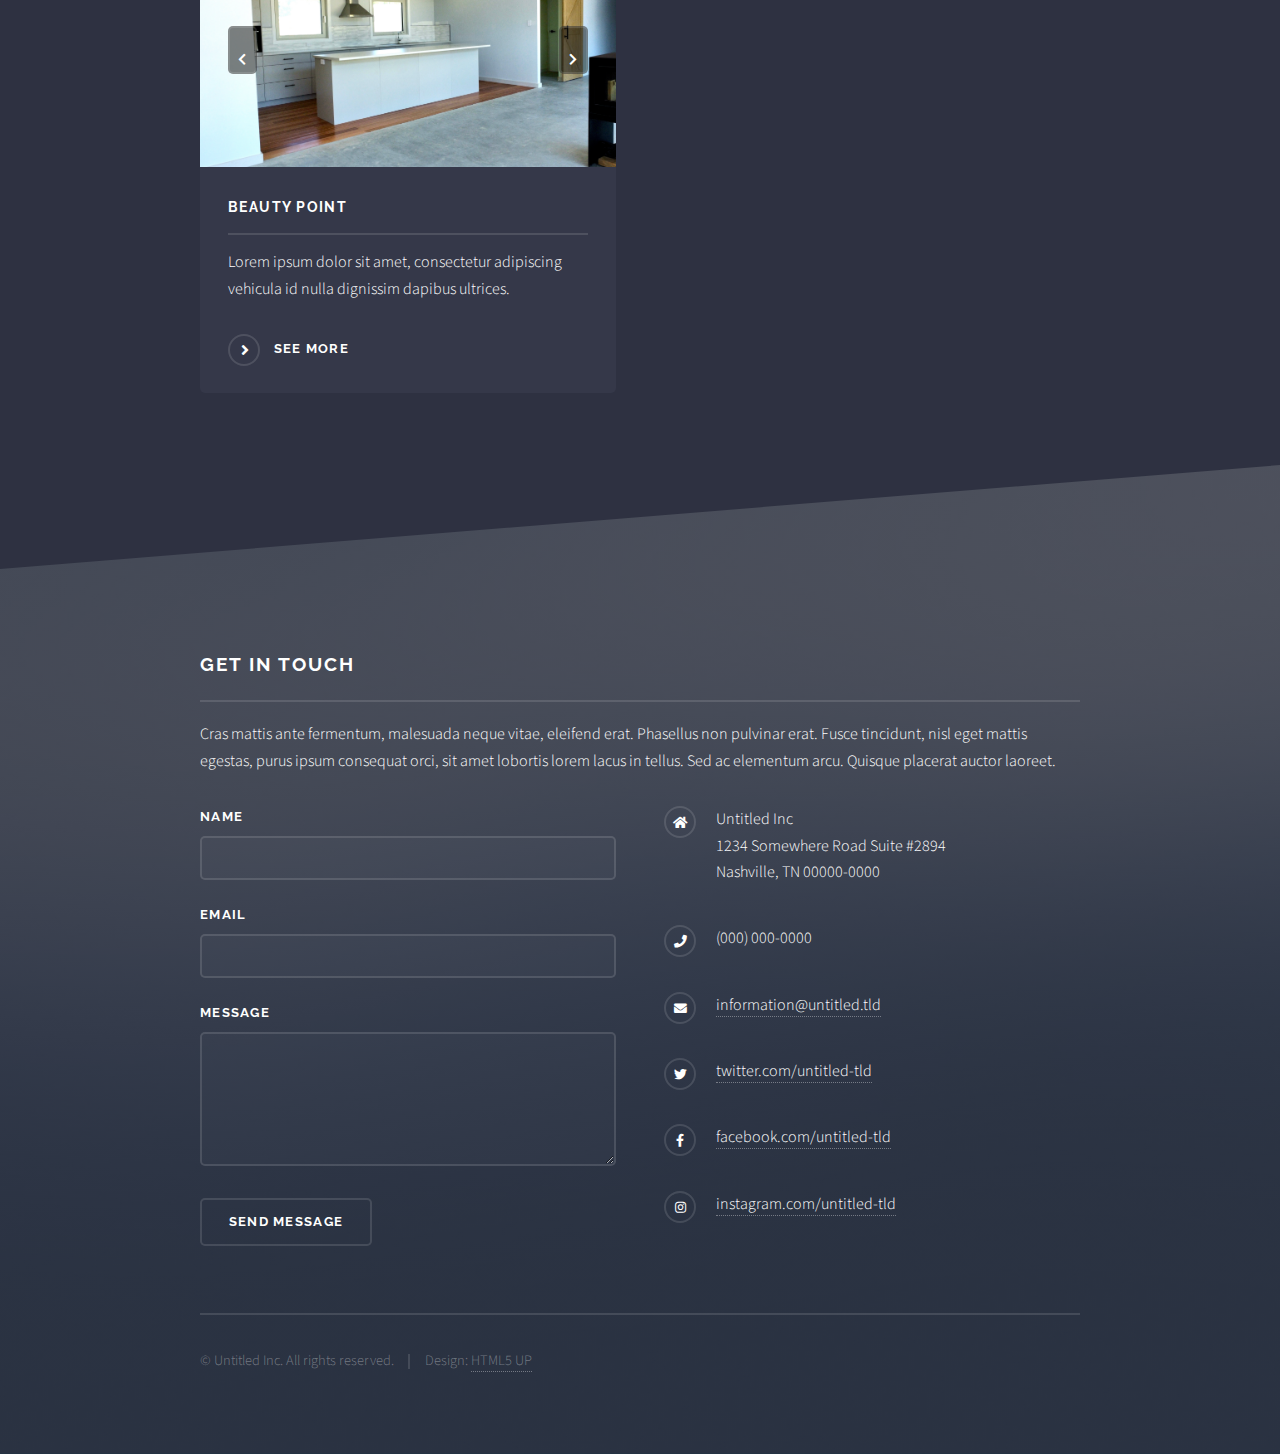
<file: NewBuilds.html>
<!DOCTYPE HTML>
<!--
    Solid State by HTML5 UP
    html5up.net | @ajlkn
    Free for personal and commercial use under the CCA 3.0 license (html5up.net/license)
-->
<html>
    <head>
        <title>New Builds</title>
        <meta charset="utf-8" />
        <meta name="viewport" content="width=device-width, initial-scale=1, user-scalable=no" />
        <link rel="stylesheet" href="assets/css/main.css" />
        <noscript><link rel="stylesheet" href="assets/css/noscript.css" /></noscript>
        <!-- Add this to the head section -->
        <style>
            /* Full-size image modal styles */
            .modal {
              display: none;
              position: fixed;
              z-index: 1000;
              top: 0;
              left: 0;
              width: 100%;
              height: 100%;
              background-color: rgba(0, 0, 0, 0.9);
              overflow: auto;
              justify-content: center;
              align-items: center;
            }
            
            .modal-content {
              max-width: 90%;
              max-height: 90%;
              margin: auto;
              display: block;
              object-fit: contain;
            }
            
            .close-modal {
                position: absolute;
                top: 100px;
                right: 30px;
                color: #f1f1f1;
                font-size: 40px;
                font-weight: bold;
                cursor: pointer;
                z-index: 2000; /* Ensure it's above everything */
                background-color: rgba(0,0,0,0.5); /* Add background for visibility */
                width: 50px;
                height: 50px;
                text-align: center;
                line-height: 50px;
                }
                        
            /* Navigation arrows for modal */
            .modal-nav {
              position: absolute;
              top: 0;
              left: 0;
              right: 0;
              bottom: 0;
              display: flex;
              justify-content: space-between;
              align-items: center;
              padding: 0 30px;
            }
            
            .modal-arrow {
              background: rgba(0,0,0,0.5);
              color: white;
              border: none;
              padding: 15px;
              font-size: 24px;
              cursor: pointer;
              border-radius: 50%;
              transition: background 0.3s;
            }
            
            .modal-arrow:hover {
              background: rgba(0,0,0,0.8);
            }
        </style>
    </head>
	<body class="is-preload">

		<!-- Page Wrapper -->
			<div id="page-wrapper">

				<!-- Header -->
					<header id="header" class="alt">
						<h1><a href="index.html">New Builds</a></h1>
						<nav>
							<a href="#menu">Menu</a>
						</nav>
					</header>

				<!-- Menu -->
					<nav id="menu">
						<div class="inner">
							<h2>Menu</h2>
							<ul class="links">
								<li><a href="index.html">Home</a></li>
								<li><a href="Form.html">Start a build</a></li>
								<li><a href="NewBuilds.html">New Builds</a></li>
								<li><a href="Extensions.html">Extensions</a></li>
							</ul>
							<a href="#" class="close">Close</a>
						</div>
					</nav>

				<!-- Banner -->
					<section id="banner">
						<div class="inner">
							<div class="logo"><img src="images/justlogo.jpg" alt="Logo"></div>
							<h2>These are our new builds</h2>
						</div>
					</section>

				<!-- Wrapper -->
					<section id="wrapper">					

						<!-- Four -->
							<section id="four" class="wrapper alt style1">
								<div class="inner">
									<h2 class="major">Our new Builds</h2>
									<p>Cras mattis ante fermentum, malesuada neque vitae, eleifend erat. Phasellus non pulvinar erat. Fusce tincidunt, nisl eget mattis egestas, purus ipsum consequat orci, sit amet lobortis lorem lacus in tellus. Sed ac elementum arcu. Quisque placerat auctor laoreet.</p>
									<section class="features">
                                        <article>
                                          <div class="image-container" style="position: relative;">
                                            <a class="image">
                                              <img src="images/Aureum1.JPG" alt="" class="project-image" data-project="aureum" data-index="0" />
                                            </a>
                                            <div class="image-nav" style="position: absolute; top: 0; left: 0; right: 0; bottom: 0; display: flex; justify-content: space-between; align-items: center; pointer-events: none;">
                                              <button class="nav-arrow prev" onclick="changeImage('aureum', -1)" style="background: rgba(0,0,0,0.5); border: none; color: white; padding: 10px; cursor: pointer; pointer-events: auto;"><i class="fas fa-chevron-left"></i></button>
                                              <button class="nav-arrow next" onclick="changeImage('aureum', 1)" style="background: rgba(0,0,0,0.5); border: none; color: white; padding: 10px; cursor: pointer; pointer-events: auto;"><i class="fas fa-chevron-right"></i></button>
                                            </div>
                                          </div>
                                          <h3 class="major">Aureum</h3>
                                          <p>Lorem ipsum dolor sit amet, consectetur adipiscing vehicula id nulla dignissim dapibus ultrices.</p>
                                          <a href="#" class="special">See more</a>
                                        </article>
                                        
                                        <!-- Repeat for other projects -->
                                        <article>
                                          <div class="image-container" style="position: relative;">
                                            <a class="image">
                                              <img src="images/Currawong2.jpg" alt="" class="project-image" data-project="currawong" data-index="0" />
                                            </a>
                                            <div class="image-nav" style="position: absolute; top: 0; left: 0; right: 0; bottom: 0; display: flex; justify-content: space-between; align-items: center; pointer-events: none;">
                                              <button class="nav-arrow prev" onclick="changeImage('currawong', -1)" style="background: rgba(0,0,0,0.5); border: none; color: white; padding: 10px; cursor: pointer; pointer-events: auto;"><i class="fas fa-chevron-left"></i></button>
                                              <button class="nav-arrow next" onclick="changeImage('currawong', 1)" style="background: rgba(0,0,0,0.5); border: none; color: white; padding: 10px; cursor: pointer; pointer-events: auto;"><i class="fas fa-chevron-right"></i></button>
                                            </div>
                                          </div>
                                          <h3 class="major">Currawong</h3>
                                          <p>Lorem ipsum dolor sit amet, consectetur adipiscing vehicula id nulla dignissim dapibus ultrices.</p>
                                          <a href="#" class="special">See more</a>
                                        </article>
                                        
                                        <!-- And for the third project -->
                                        <article>
                                          <div class="image-container" style="position: relative;">
                                            <a class="image">
                                              <img src="images/Beauty Point 1.jpg" alt="" class="project-image" data-project="beautypoint" data-index="0" />
                                            </a>
                                            <div class="image-nav" style="position: absolute; top: 0; left: 0; right: 0; bottom: 0; display: flex; justify-content: space-between; align-items: center; pointer-events: none;">
                                              <button class="nav-arrow prev" onclick="changeImage('beautypoint', -1)" style="background: rgba(0,0,0,0.5); border: none; color: white; padding: 10px; cursor: pointer; pointer-events: auto;"><i class="fas fa-chevron-left"></i></button>
                                              <button class="nav-arrow next" onclick="changeImage('beautypoint', 1)" style="background: rgba(0,0,0,0.5); border: none; color: white; padding: 10px; cursor: pointer; pointer-events: auto;"><i class="fas fa-chevron-right"></i></button>
                                            </div>
                                          </div>
                                          <h3 class="major">Beauty Point</h3>
                                          <p>Lorem ipsum dolor sit amet, consectetur adipiscing vehicula id nulla dignissim dapibus ultrices.</p>
                                          <a href="#" class="special">See more</a>
                                        </article>
                                      </section>
									
								</div>
							</section>

					</section>

				<!-- Footer -->
					<section id="footer">
						<div class="inner">
							<h2 class="major">Get in touch</h2>
							<p>Cras mattis ante fermentum, malesuada neque vitae, eleifend erat. Phasellus non pulvinar erat. Fusce tincidunt, nisl eget mattis egestas, purus ipsum consequat orci, sit amet lobortis lorem lacus in tellus. Sed ac elementum arcu. Quisque placerat auctor laoreet.</p>
							<form method="post" action="#">
								<div class="fields">
									<div class="field">
										<label for="name">Name</label>
										<input type="text" name="name" id="name" />
									</div>
									<div class="field">
										<label for="email">Email</label>
										<input type="email" name="email" id="email" />
									</div>
									<div class="field">
										<label for="message">Message</label>
										<textarea name="message" id="message" rows="4"></textarea>
									</div>
								</div>
								<ul class="actions">
									<li><input type="submit" value="Send Message" /></li>
								</ul>
							</form>
							<ul class="contact">
								<li class="icon solid fa-home">
									Untitled Inc<br />
									1234 Somewhere Road Suite #2894<br />
									Nashville, TN 00000-0000
								</li>
								<li class="icon solid fa-phone">(000) 000-0000</li>
								<li class="icon solid fa-envelope"><a href="#">information@untitled.tld</a></li>
								<li class="icon brands fa-twitter"><a href="#">twitter.com/untitled-tld</a></li>
								<li class="icon brands fa-facebook-f"><a href="#">facebook.com/untitled-tld</a></li>
								<li class="icon brands fa-instagram"><a href="#">instagram.com/untitled-tld</a></li>
							</ul>
							<ul class="copyright">
								<li>&copy; Untitled Inc. All rights reserved.</li><li>Design: <a href="http://html5up.net">HTML5 UP</a></li>
							</ul>
						</div>
					</section>

                    <div id="imageModal" class="modal">
                        <!-- Add inline onclick handler directly, with debugging alert -->
                        <span class="close-modal" ; closeModal(); return false;">&times;</span>
                        <img class="modal-content" id="fullSizeImage">
                        <div class="modal-nav">
                            <button class="modal-arrow" id="prevModalImage">&larr;</button>
                            <button class="modal-arrow" id="nextModalImage">&rarr;</button>
                        </div>
                    </div>

			</div>

        
        <!-- Scripts -->
<script src="assets/js/jquery.min.js"></script>
<script src="assets/js/jquery.scrollex.min.js"></script>
<script src="assets/js/browser.min.js"></script>
<script src="assets/js/breakpoints.min.js"></script>
<script src="assets/js/util.js"></script>
<script src="assets/js/main.js"></script>

<!-- Image gallery and modal functionality -->
<script>
  // Image arrays for each project
  const projectImages = {
    'aureum': [
      'images/Aureum1.JPG',
      'images/Aureum2.jpg',
      'images/Aureum3.jpg',
        'images/Aureum4.jpg',
        'images/Aureum5.jpg',
        'images/Aureum6.jpg',
        'images/Aureum7.jpg',
        'images/Aureum8.jpg'
    ],
    'currawong': [
      'images/Currawong2.jpg',
      'images/Currawong4.jpg',
      'images/Currawong3.jpg'
    ],
    'beautypoint': [
      'images/Beauty Point 1.jpg',
      'images/Beauty Point 2.jpg',
      'images/Beauty Point3.jpg',
        'images/Beauty Point4.jpg'
    ]
  };

  // Current index for each project
  const currentIndex = {
    'aureum': 0,
    'currawong': 0,
    'beautypoint': 0
  };

  // Function to change the thumbnail image
  function changeImage(project, direction) {
    // Get the current index
    let index = currentIndex[project];
    
    // Update the index
    index += direction;
    
    // Handle wrap-around
    const imageCount = projectImages[project].length;
    if (index < 0) index = imageCount - 1;
    if (index >= imageCount) index = 0;
    
    // Save the new index
    currentIndex[project] = index;
    
    // Update the image
    const imageElement = document.querySelector(`.project-image[data-project="${project}"]`);
    imageElement.src = projectImages[project][index];
    imageElement.setAttribute('data-index', index);
  }
  
  // Keep track of which project is currently being viewed in modal
  let currentModalProject = '';
  
  // Function to change the modal image
  function changeModalImage(direction) {
    if (!currentModalProject) return;
    
    // Get the current index
    let index = currentIndex[currentModalProject];
    
    // Update the index
    index += direction;
    
    // Handle wrap-around
    const imageCount = projectImages[currentModalProject].length;
    if (index < 0) index = imageCount - 1;
    if (index >= imageCount) index = 0;
    
    // Save the new index
    currentIndex[currentModalProject] = index;
    
    // Update the modal image
    document.getElementById('fullSizeImage').src = projectImages[currentModalProject][index];
    
    // Also update the thumbnail
    const imageElement = document.querySelector(`.project-image[data-project="${currentModalProject}"]`);
    imageElement.src = projectImages[currentModalProject][index];
    imageElement.setAttribute('data-index', index);
  }
  
  // Function to open the modal
  function openModal(project, index) {
    const modal = document.getElementById('imageModal');
    const modalImg = document.getElementById('fullSizeImage');
    
    // Set the image source
    modalImg.src = projectImages[project][index];
    
    // Remember which project we're viewing
    currentModalProject = project;
    currentIndex[project] = index;
    
    // Display the modal
    modal.style.display = 'flex';
    
    // Add keyboard navigation
    document.addEventListener('keydown', handleKeyDown);
  }
  
  // Function to close the modal
  function closeModal() {
    document.getElementById('imageModal').style.display = 'none';
    document.removeEventListener('keydown', handleKeyDown);
  }
  
  // Keyboard navigation
  function handleKeyDown(e) {
    if (e.key === 'Escape') {
      closeModal();
    } else if (e.key === 'ArrowLeft') {
      changeModalImage(-1);
    } else if (e.key === 'ArrowRight') {
      changeModalImage(1);
    }
  }
  
  // Wait for the DOM to be fully loaded before adding event listeners
  document.addEventListener('DOMContentLoaded', function() {
    // Add click events to all project images
    document.querySelectorAll('.project-image').forEach(img => {
      img.addEventListener('click', function() {
        const project = this.getAttribute('data-project');
        const index = parseInt(this.getAttribute('data-index'));
        openModal(project, index);
      });
      // Make the cursor show it's clickable
      img.style.cursor = 'pointer';
    });
    
    // Set up navigation button events
    document.getElementById('prevModalImage').addEventListener('click', function() {
      changeModalImage(-1);
    });
    
    document.getElementById('nextModalImage').addEventListener('click', function() {
      changeModalImage(1);
    });
    
    // Set up close button event
    document.querySelector('.close-modal').addEventListener('click', function(e) {
      e.stopPropagation();
      closeModal();
    });
    
    // Close modal when clicking the background
    document.getElementById('imageModal').addEventListener('click', function(event) {
      if (event.target === this) {
        closeModal();
      }
    });
  });
</script>    

	</body>
</html>
</file>
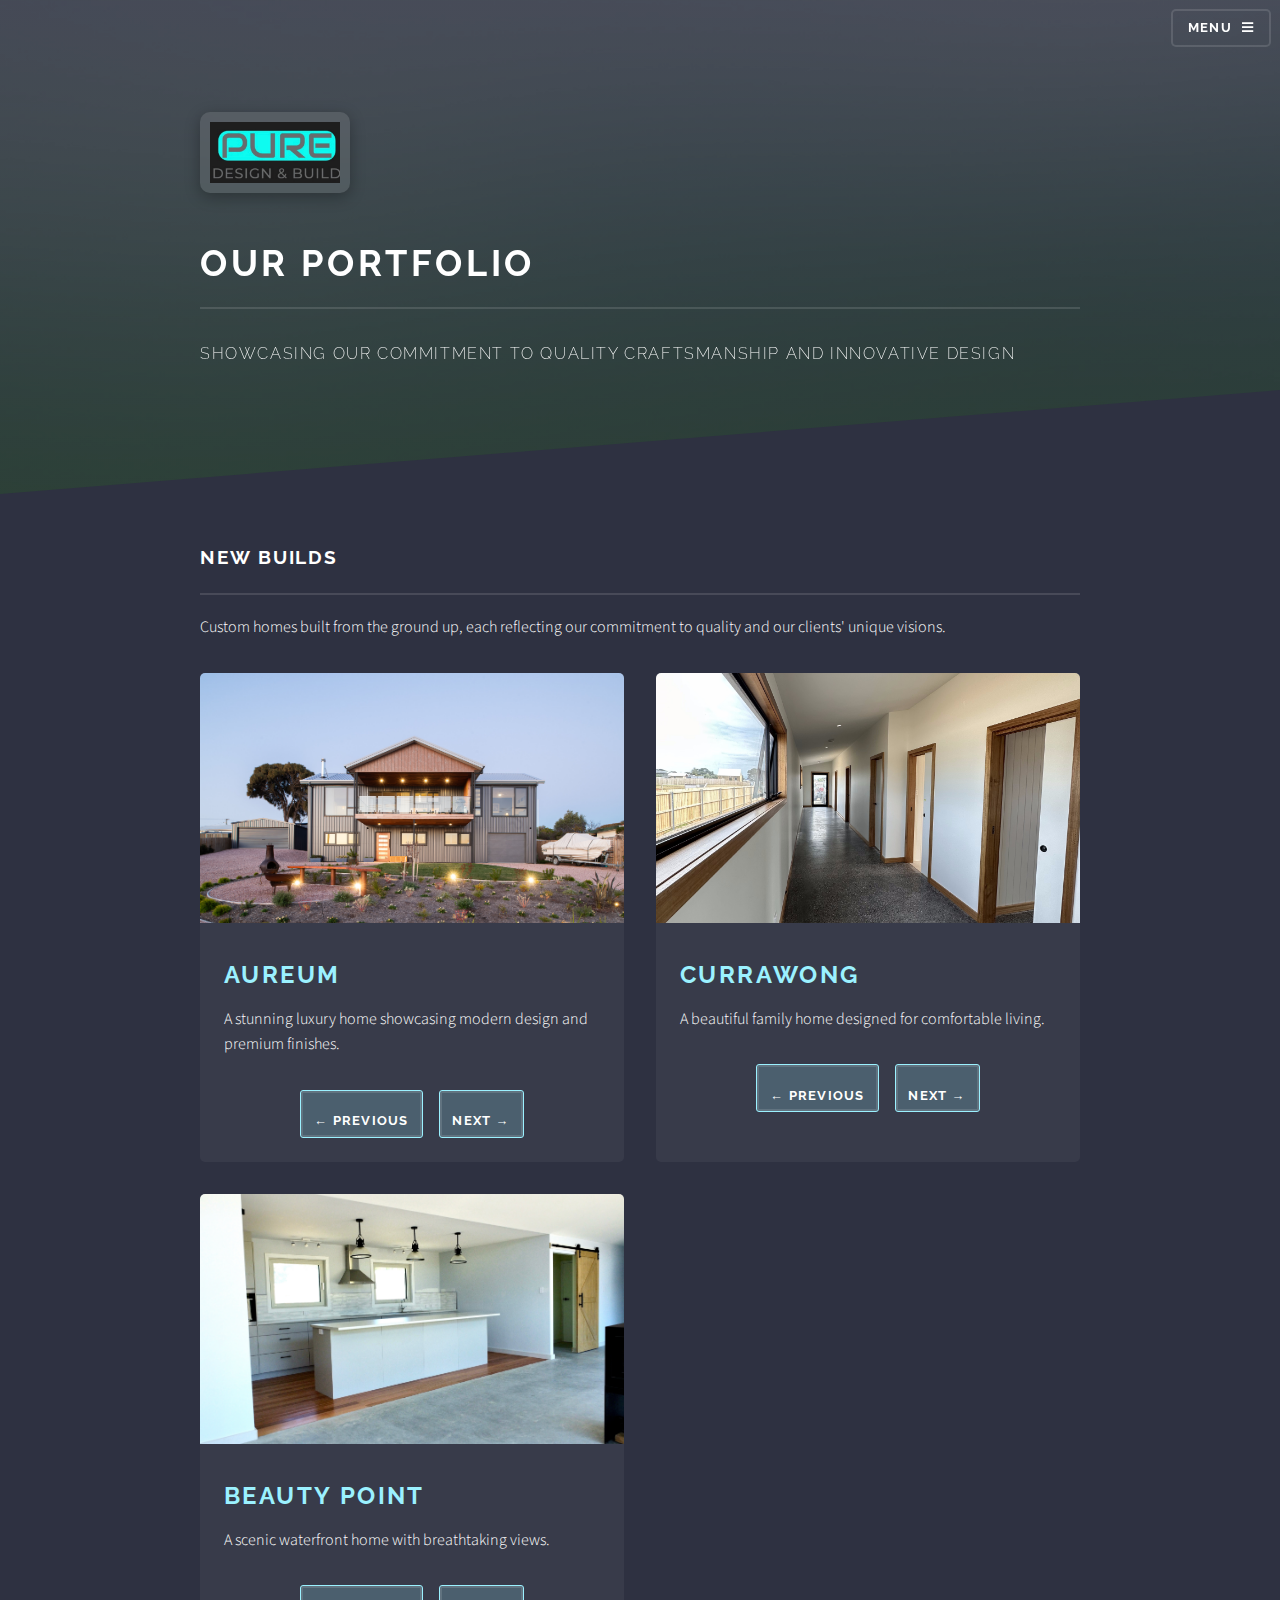
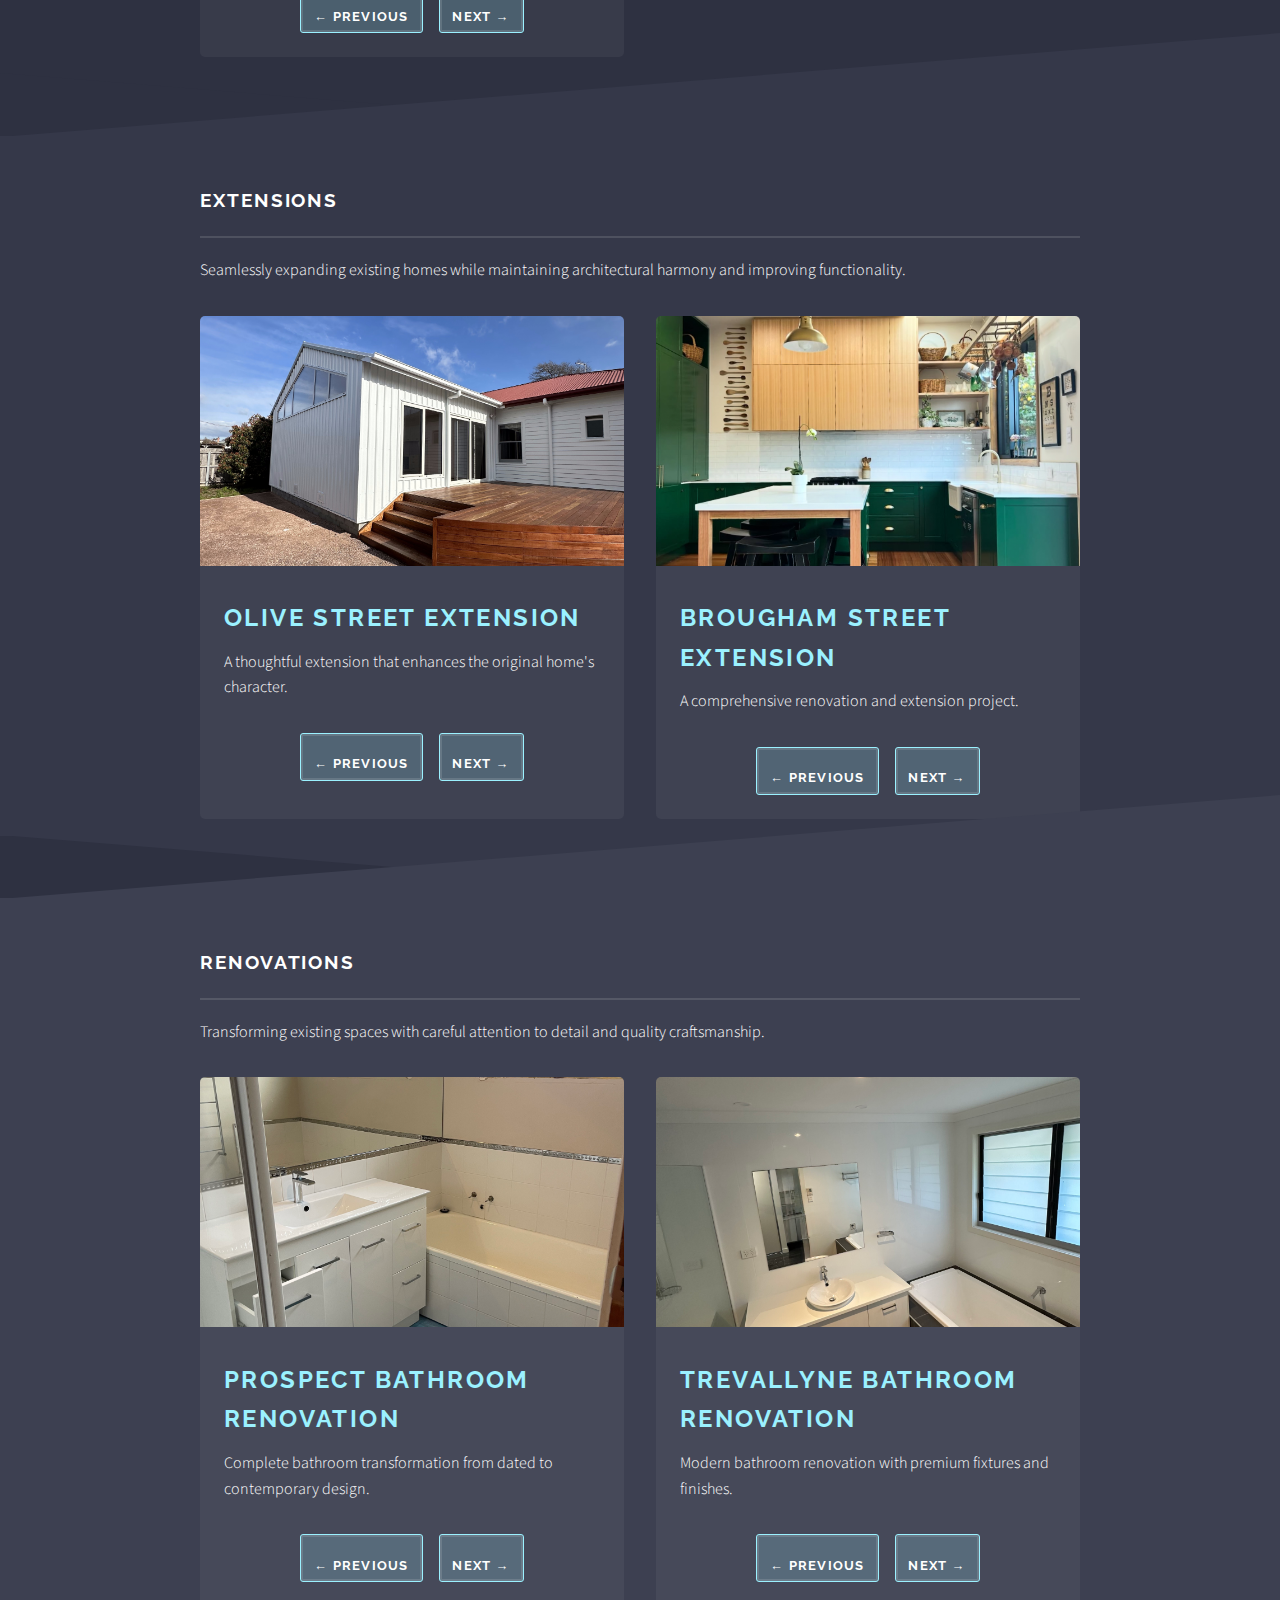
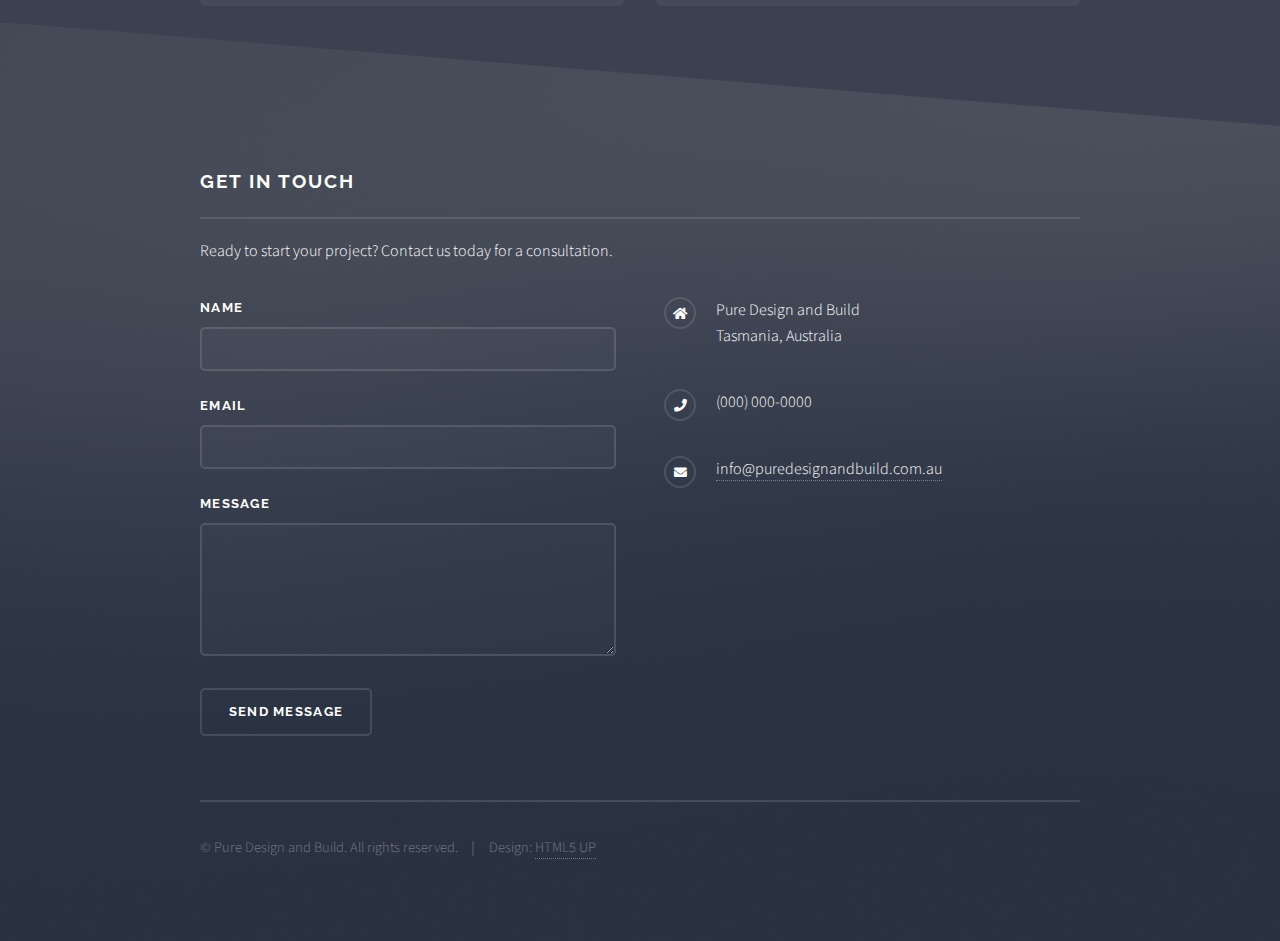
<file: Portfolio.html>
<!DOCTYPE HTML>
<!--
    Solid State by HTML5 UP
    html5up.net | @ajlkn
    Free for personal and commercial use under the CCA 3.0 license (html5up.net/license)
-->
<html>
    <head>
        <title>Portfolio - Pure Design and Build</title>
        <meta charset="utf-8" />
        <meta name="viewport" content="width=device-width, initial-scale=1, user-scalable=no" />
        <link rel="stylesheet" href="assets/css/main.css" />
        <noscript><link rel="stylesheet" href="assets/css/noscript.css" /></noscript>
        <!-- Add this to the head section -->
        <style>
            /* Logo styling improvements */
            .logo {
                margin-bottom: 2em !important;
            }
            
            .logo img {
                max-width: 150px !important;
                height: auto !important;
                border-radius: 10px;
                box-shadow: 0 4px 15px rgba(0, 0, 0, 0.3);
                transition: transform 0.3s ease, box-shadow 0.3s ease;
                background: rgba(255, 255, 255, 0.1);
                padding: 10px;
                backdrop-filter: blur(5px);
            }
            
            .logo img:hover {
                transform: scale(1.05);
                box-shadow: 0 6px 20px rgba(155, 241, 255, 0.4);
            }

            /* Full-size image modal styles */
            .modal {
              display: none;
              position: fixed;
              z-index: 1000;
              top: 0;
              left: 0;
              width: 100%;
              height: 100%;
              background-color: rgba(0, 0, 0, 0.9);
              overflow: auto;
              justify-content: center;
              align-items: center;
            }
            
            .modal-content {
              max-width: 90%;
              max-height: 90%;
              margin: auto;
              display: block;
              object-fit: contain;
            }
            
            .close-modal {
                position: absolute;
                top: 100px;
                right: 30px;
                color: #f1f1f1;
                font-size: 40px;
                font-weight: bold;
                cursor: pointer;
                z-index: 2000;
                background-color: rgba(0,0,0,0.5);
                width: 50px;
                height: 50px;
                text-align: center;
                line-height: 50px;
                }
                        
            /* Navigation arrows for modal */
            .modal-nav {
              position: absolute;
              top: 0;
              left: 0;
              right: 0;
              bottom: 0;
              display: flex;
              justify-content: space-between;
              align-items: center;
              padding: 0 30px;
            }
            
            .modal-arrow {
              background: rgba(0,0,0,0.5);
              color: white;
              border: none;
              padding: 15px;
              font-size: 24px;
              cursor: pointer;
              border-radius: 50%;
              transition: background 0.3s;
            }
            
            .modal-arrow:hover {
              background: rgba(0,0,0,0.8);
            }

            /* Portfolio section styles */
            .portfolio-section {
                margin: 4em 0;
            }

            .project-grid {
                display: grid;
                grid-template-columns: repeat(auto-fit, minmax(300px, 1fr));
                gap: 2em;
                margin-top: 2em;
            }

            .project-card {
                background: rgba(255,255,255,0.05);
                border-radius: 5px;
                overflow: hidden;
                transition: transform 0.3s ease;
            }

            .project-card:hover {
                transform: translateY(-5px);
            }

            .project-image {
                width: 100%;
                height: 250px;
                object-fit: cover;
                cursor: pointer;
                transition: transform 0.3s ease;
            }

            .project-image:hover {
                transform: scale(1.05);
            }

            .project-info {
                padding: 1.5em;
            }

            .project-title {
                font-size: 1.5em;
                font-weight: bold;
                margin-bottom: 0.5em;
                color: #9bf1ff;
            }

            .project-description {
                color: #ffffff;
                line-height: 1.6;
            }

            .navigation-arrows {
                display: flex;
                justify-content: center;
                gap: 1em;
                margin-top: 1em;
            }

            .nav-button {
                background: rgba(155, 241, 255, 0.2);
                border: 1px solid #9bf1ff;
                color: #9bf1ff;
                padding: 0.5em 1em;
                cursor: pointer;
                border-radius: 3px;
                transition: all 0.3s ease;
            }

            .nav-button:hover {
                background: #9bf1ff;
                color: #000;
            }
        </style>
    </head>
	<body class="is-preload">

		<!-- Page Wrapper -->
			<div id="page-wrapper">

				<!-- Header -->
					<header id="header" class="alt">
						<h1><a href="index.html">Portfolio - Pure Design and Build</a></h1>
						<nav>
							<a href="#menu">Menu</a>
						</nav>
					</header>

				<!-- Menu -->
					<nav id="menu">
						<div class="inner">
							<h2>Menu</h2>
							<ul class="links">
								<li><a href="index.html">Home</a></li>
								<li><a href="AboutUs.html">About Us</a></li>
								<li><a href="Portfolio.html">Portfolio</a></li>
								<li><a href="Form.html">Inquiries</a></li>
							</ul>
							<a href="#" class="close">Close</a>
						</div>
					</nav>

				<!-- Banner -->
					<section id="banner">
						<div class="inner">
							<div class="logo"><img src="images/ActualLogo.jpg" alt="Pure Design and Build Logo"></div>
							<h2>Our Portfolio</h2>
							<p>Showcasing our commitment to quality craftsmanship and innovative design</p>
						</div>
					</section>

				<!-- Wrapper -->
					<section id="wrapper">					

						<!-- New Builds Section -->
						<section class="wrapper style1 portfolio-section">
							<div class="inner">
								<h2 class="major">New Builds</h2>
								<p>Custom homes built from the ground up, each reflecting our commitment to quality and our clients' unique visions.</p>
								
								<div class="project-grid">
									<!-- Aureum Project -->
									<div class="project-card">
										<img src="images/Aureum1.JPG" alt="Aureum Project" class="project-image" data-project="aureum" data-index="0">
										<div class="project-info">
											<h3 class="project-title">Aureum</h3>
											<p class="project-description">A stunning luxury home showcasing modern design and premium finishes.</p>
											<div class="navigation-arrows">
												<button class="nav-button" onclick="changeImage('aureum', -1)">← Previous</button>
												<button class="nav-button" onclick="changeImage('aureum', 1)">Next →</button>
											</div>
										</div>
									</div>

									<!-- Currawong Project -->
									<div class="project-card">
										<img src="images/Currawong2.jpg" alt="Currawong Project" class="project-image" data-project="currawong" data-index="0">
										<div class="project-info">
											<h3 class="project-title">Currawong</h3>
											<p class="project-description">A beautiful family home designed for comfortable living.</p>
											<div class="navigation-arrows">
												<button class="nav-button" onclick="changeImage('currawong', -1)">← Previous</button>
												<button class="nav-button" onclick="changeImage('currawong', 1)">Next →</button>
											</div>
										</div>
									</div>

									<!-- Beauty Point Project -->
									<div class="project-card">
										<img src="images/Beauty Point 1.jpg" alt="Beauty Point Project" class="project-image" data-project="beautypoint" data-index="0">
										<div class="project-info">
											<h3 class="project-title">Beauty Point</h3>
											<p class="project-description">A scenic waterfront home with breathtaking views.</p>
											<div class="navigation-arrows">
												<button class="nav-button" onclick="changeImage('beautypoint', -1)">← Previous</button>
												<button class="nav-button" onclick="changeImage('beautypoint', 1)">Next →</button>
											</div>
										</div>
									</div>
								</div>
							</div>
						</section>

						<!-- Extensions Section -->
						<section class="wrapper style2 portfolio-section">
							<div class="inner">
								<h2 class="major">Extensions</h2>
								<p>Seamlessly expanding existing homes while maintaining architectural harmony and improving functionality.</p>
								
								<div class="project-grid">
									<!-- Olive Street Project -->
									<div class="project-card">
										<img src="images/OliveStreet4.jpg" alt="Olive Street Extension" class="project-image" data-project="oliveStreet" data-index="0">
										<div class="project-info">
											<h3 class="project-title">Olive Street Extension</h3>
											<p class="project-description">A thoughtful extension that enhances the original home's character.</p>
											<div class="navigation-arrows">
												<button class="nav-button" onclick="changeImage('oliveStreet', -1)">← Previous</button>
												<button class="nav-button" onclick="changeImage('oliveStreet', 1)">Next →</button>
											</div>
										</div>
									</div>

									<!-- Brougham Street Project -->
									<div class="project-card">
										<img src="images/Brougham Street1.jpg" alt="Brougham Street Extension" class="project-image" data-project="broughamStreet" data-index="0">
										<div class="project-info">
											<h3 class="project-title">Brougham Street Extension</h3>
											<p class="project-description">A comprehensive renovation and extension project.</p>
											<div class="navigation-arrows">
												<button class="nav-button" onclick="changeImage('broughamStreet', -1)">← Previous</button>
												<button class="nav-button" onclick="changeImage('broughamStreet', 1)">Next →</button>
											</div>
										</div>
									</div>
								</div>
							</div>
						</section>

						<!-- Renovations Section -->
						<section class="wrapper style3 portfolio-section">
							<div class="inner">
								<h2 class="major">Renovations</h2>
								<p>Transforming existing spaces with careful attention to detail and quality craftsmanship.</p>
								
								<div class="project-grid">
									<!-- Prospect Bathroom Project -->
									<div class="project-card">
										<img src="images/ProspectBathroomBefore1.jpeg" alt="Prospect Bathroom Renovation" class="project-image" data-project="prospectBathroom" data-index="0">
										<div class="project-info">
											<h3 class="project-title">Prospect Bathroom Renovation</h3>
											<p class="project-description">Complete bathroom transformation from dated to contemporary design.</p>
											<div class="navigation-arrows">
												<button class="nav-button" onclick="changeImage('prospectBathroom', -1)">← Previous</button>
												<button class="nav-button" onclick="changeImage('prospectBathroom', 1)">Next →</button>
											</div>
										</div>
									</div>

									<!-- Trevallyne Bathroom Project -->
									<div class="project-card">
										<img src="images/TrevallynBathroomBefore1.jpeg" alt="Trevallyne Bathroom Renovation" class="project-image" data-project="trevallyneBathroom" data-index="0">
										<div class="project-info">
											<h3 class="project-title">Trevallyne Bathroom Renovation</h3>
											<p class="project-description">Modern bathroom renovation with premium fixtures and finishes.</p>
											<div class="navigation-arrows">
												<button class="nav-button" onclick="changeImage('trevallyneBathroom', -1)">← Previous</button>
												<button class="nav-button" onclick="changeImage('trevallyneBathroom', 1)">Next →</button>
											</div>
										</div>
									</div>
								</div>
							</div>
						</section>

					</section>

				<!-- Footer -->
					<section id="footer">
						<div class="inner">
							<h2 class="major">Get in touch</h2>
							<p>Ready to start your project? Contact us today for a consultation.</p>
							<form method="post" action="#">
								<div class="fields">
									<div class="field">
										<label for="name">Name</label>
										<input type="text" name="name" id="name" />
									</div>
									<div class="field">
										<label for="email">Email</label>
										<input type="email" name="email" id="email" />
									</div>
									<div class="field">
										<label for="message">Message</label>
										<textarea name="message" id="message" rows="4"></textarea>
									</div>
								</div>
								<ul class="actions">
									<li><input type="submit" value="Send Message" /></li>
								</ul>
							</form>
							<ul class="contact">
								<li class="icon solid fa-home">
									Pure Design and Build<br />
									Tasmania, Australia
								</li>
								<li class="icon solid fa-phone">(000) 000-0000</li>
								<li class="icon solid fa-envelope"><a href="#">info@puredesignandbuild.com.au</a></li>
							</ul>
							<ul class="copyright">
								<li>&copy; Pure Design and Build. All rights reserved.</li><li>Design: <a href="http://html5up.net">HTML5 UP</a></li>
							</ul>
						</div>
					</section>

                    <div id="imageModal" class="modal">
                        <span class="close-modal">&times;</span>
                        <img class="modal-content" id="fullSizeImage">
                        <div class="modal-nav">
                            <button class="modal-arrow" id="prevModalImage">&larr;</button>
                            <button class="modal-arrow" id="nextModalImage">&rarr;</button>
                        </div>
                    </div>

			</div>

        
        <!-- Scripts -->
<script src="assets/js/jquery.min.js"></script>
<script src="assets/js/jquery.scrollex.min.js"></script>
<script src="assets/js/browser.min.js"></script>
<script src="assets/js/breakpoints.min.js"></script>
<script src="assets/js/util.js"></script>
<script src="assets/js/main.js"></script>

<!-- Image gallery and modal functionality -->
<script>
  // Image arrays for each project
  const projectImages = {
    'aureum': [
      'images/Aureum1.JPG',
      'images/Aureum2.JPG',
      'images/Aureum3.JPG',
      'images/Aureum4.JPG',
      'images/Aureum5.JPG',
      'images/Aureum6.JPG',
      'images/Aureum7.JPG',
      'images/Aureum8.JPG'
    ],
    'currawong': [
      'images/Currawong2.jpg',
      'images/Currawong3.jpg',
      'images/Currawong4.jpg',
      'images/Currawong5.jpeg',
      'images/Currawong6.jpeg',
      'images/Currawong7.jpeg',
      'images/Currawong8.jpeg',
      'images/Currawong9.jpeg',
      'images/Currawong10.jpeg'
    ],
    'beautypoint': [
      'images/Beauty Point 1.jpg',
      'images/Beauty Point 2.jpg',
      'images/Beauty Point3.JPG',
      'images/Beauty Point4.JPG'
    ],
    'oliveStreet': [
      'images/OliveStreet4.jpg',
      'images/OliveStreet2.jpg',
      'images/OliveStreet3.jpg',
      'images/OliveStreet5.jpeg',
      'images/OliveStreet6.jpeg'
    ],
    'broughamStreet': [
      'images/Brougham Street1.jpg',
      'images/Brougham Street2.jpg',
      'images/Brougham Street3.jpg',
      'images/Brougham Street4.jpg',
      'images/Brougham Street5.jpg'
    ],
    'prospectBathroom': [
      'images/ProspectBathroomBefore1.jpeg',
      'images/ProspectBathroomBefore2.jpeg',
      'images/ProspectBathroomBefore3.jpeg',
      'images/ProspectBathroomBefore4.jpeg',
      'images/ProspectBathroomAfter1.jpeg',
      'images/ProspectBathroomAfter2.jpeg',
      'images/ProspectBathroomAfter3.jpeg',
      'images/ProspectBathroomAfter4.jpeg',
      'images/ProspectBathroomAfter5.jpeg'
    ],
    'trevallyneBathroom': [
      'images/TrevallynBathroomBefore1.jpeg',
      'images/TravallynBathroomBefore2.jpeg'
    ]
  };

  // Current index for each project
  const currentIndex = {
    'aureum': 0,
    'currawong': 0,
    'beautypoint': 0,
    'oliveStreet': 0,
    'broughamStreet': 0,
    'prospectBathroom': 0,
    'trevallyneBathroom': 0
  };

  // Function to change the thumbnail image
  function changeImage(project, direction) {
    // Get the current index
    let index = currentIndex[project];
    
    // Update the index
    index += direction;
    
    // Handle wrap-around
    const imageCount = projectImages[project].length;
    if (index < 0) index = imageCount - 1;
    if (index >= imageCount) index = 0;
    
    // Save the new index
    currentIndex[project] = index;
    
    // Update the image
    const imageElement = document.querySelector(`.project-image[data-project="${project}"]`);
    imageElement.src = projectImages[project][index];
    imageElement.setAttribute('data-index', index);
  }
  
  // Keep track of which project is currently being viewed in modal
  let currentModalProject = '';
  
  // Function to change the modal image
  function changeModalImage(direction) {
    if (!currentModalProject) return;
    
    // Get the current index
    let index = currentIndex[currentModalProject];
    
    // Update the index
    index += direction;
    
    // Handle wrap-around
    const imageCount = projectImages[currentModalProject].length;
    if (index < 0) index = imageCount - 1;
    if (index >= imageCount) index = 0;
    
    // Save the new index
    currentIndex[currentModalProject] = index;
    
    // Update the modal image
    document.getElementById('fullSizeImage').src = projectImages[currentModalProject][index];
    
    // Also update the thumbnail
    const imageElement = document.querySelector(`.project-image[data-project="${currentModalProject}"]`);
    imageElement.src = projectImages[currentModalProject][index];
    imageElement.setAttribute('data-index', index);
  }
  
  // Function to open the modal
  function openModal(project, index) {
    const modal = document.getElementById('imageModal');
    const modalImg = document.getElementById('fullSizeImage');
    
    // Set the image source
    modalImg.src = projectImages[project][index];
    
    // Remember which project we're viewing
    currentModalProject = project;
    currentIndex[project] = index;
    
    // Display the modal
    modal.style.display = 'flex';
    
    // Add keyboard navigation
    document.addEventListener('keydown', handleKeyDown);
  }
  
  // Function to close the modal
  function closeModal() {
    document.getElementById('imageModal').style.display = 'none';
    document.removeEventListener('keydown', handleKeyDown);
  }
  
  // Keyboard navigation
  function handleKeyDown(e) {
    if (e.key === 'Escape') {
      closeModal();
    } else if (e.key === 'ArrowLeft') {
      changeModalImage(-1);
    } else if (e.key === 'ArrowRight') {
      changeModalImage(1);
    }
  }
  
  // Wait for the DOM to be fully loaded before adding event listeners
  document.addEventListener('DOMContentLoaded', function() {
    // Add click events to all project images
    document.querySelectorAll('.project-image').forEach(img => {
      img.addEventListener('click', function() {
        const project = this.getAttribute('data-project');
        const index = parseInt(this.getAttribute('data-index'));
        openModal(project, index);
      });
      // Make the cursor show it's clickable
      img.style.cursor = 'pointer';
    });
    
    // Set up navigation button events
    document.getElementById('prevModalImage').addEventListener('click', function() {
      changeModalImage(-1);
    });
    
    document.getElementById('nextModalImage').addEventListener('click', function() {
      changeModalImage(1);
    });
    
    // Set up close button event
    document.querySelector('.close-modal').addEventListener('click', function(e) {
      e.stopPropagation();
      closeModal();
    });
    
    // Close modal when clicking the background
    document.getElementById('imageModal').addEventListener('click', function(event) {
      if (event.target === this) {
        closeModal();
      }
    });
  });
</script>    

	</body>
</html>
</file>
<file: assets/css/noscript.css>
/*
	Solid State by HTML5 UP
	html5up.net | @ajlkn
	Free for personal and commercial use under the CCA 3.0 license (html5up.net/license)
*/

/* Banner */

	body.is-preload #banner .logo {
		-moz-transform: none;
		-webkit-transform: none;
		-ms-transform: none;
		transform: none;
		opacity: 1;
	}

	body.is-preload #banner h2 {
		opacity: 1;
		-moz-transform: none;
		-webkit-transform: none;
		-ms-transform: none;
		transform: none;
		-moz-filter: none;
		-webkit-filter: none;
		-ms-filter: none;
		filter: none;
	}

	body.is-preload #banner p {
		opacity: 01;
		-moz-transform: none;
		-webkit-transform: none;
		-ms-transform: none;
		transform: none;
		-moz-filter: none;
		-webkit-filter: none;
		-ms-filter: none;
		filter: none;
	}
</file>
<file: assets/css/main.css>
@import url(fontawesome-all.min.css);
@import url("https://fonts.googleapis.com/css?family=Raleway:200,700|Source+Sans+Pro:300,600,300italic,600italic");

/*
	Solid State by HTML5 UP
	html5up.net | @ajlkn
	Free for personal and commercial use under the CCA 3.0 license (html5up.net/license)
*/

html, body, div, span, applet, object,
iframe, h1, h2, h3, h4, h5, h6, p, blockquote,
pre, a, abbr, acronym, address, big, cite,
code, del, dfn, em, img, ins, kbd, q, s, samp,
small, strike, strong, sub, sup, tt, var, b,
u, i, center, dl, dt, dd, ol, ul, li, fieldset,
form, label, legend, table, caption, tbody,
tfoot, thead, tr, th, td, article, aside,
canvas, details, embed, figure, figcaption,
footer, header, hgroup, menu, nav, output, ruby,
section, summary, time, mark, audio, video {
	margin: 0;
	padding: 0;
	border: 0;
	font-size: 100%;
	font: inherit;
	vertical-align: baseline;}

article, aside, details, figcaption, figure,
footer, header, hgroup, menu, nav, section {
	display: block;}

body {
	line-height: 1;
}

ol, ul {
	list-style: none;
}

blockquote, q {
	quotes: none;
}

	blockquote:before, blockquote:after, q:before, q:after {
		content: '';
		content: none;
	}

table {
	border-collapse: collapse;
	border-spacing: 0;
}

body {
	-webkit-text-size-adjust: none;
}

mark {
	background-color: transparent;
	color: inherit;
}

input::-moz-focus-inner {
	border: 0;
	padding: 0;
}

input, select, textarea {
	-moz-appearance: none;
	-webkit-appearance: none;
	-ms-appearance: none;
	appearance: none;
}

/* Basic */
/* spotlight */

	@-ms-viewport {
		width: device-width;
	}

	body {
		-ms-overflow-style: scrollbar;
	}

	@media screen and (max-width: 480px) {

		html, body {
			min-width: 320px;
		}

	}

	html {
		box-sizing: border-box;
	}

	*, *:before, *:after {
		box-sizing: inherit;
	}

	body {
		background-color: #2e3141;
		background-image: linear-gradient(to top, rgba(30,30,30,255), rgba(30,30,30,255)), url("../../images/bg.jpg");
		background-size: auto,
 cover;
		background-attachment: fixed,
 fixed;
		background-position: center,
 center;
	}

		body.is-preload *, body.is-preload *:before, body.is-preload *:after {
			-moz-animation: none !important;
			-webkit-animation: none !important;
			-ms-animation: none !important;
			animation: none !important;
			-moz-transition: none !important;
			-webkit-transition: none !important;
			-ms-transition: none !important;
			transition: none !important;
		}

/* Type */

	body, input, select, textarea {
		color: #ffffff;
		font-family: "Source Sans Pro", Helvetica, sans-serif;
		font-size: 16.5pt;
		font-weight: 300;
		line-height: 1.65;
	}

		@media screen and (max-width: 1680px) {

			body, input, select, textarea {
				font-size: 13pt;
			}

		}

		@media screen and (max-width: 1280px) {

			body, input, select, textarea {
				font-size: 12pt;
			}

		}

		@media screen and (max-width: 980px) {

			body, input, select, textarea {
				font-size: 12pt;
			}

		}

		@media screen and (max-width: 736px) {

			body, input, select, textarea {
				font-size: 12pt;
			}

		}

		@media screen and (max-width: 480px) {

			body, input, select, textarea {
				font-size: 12pt;
			}

		}

	a {
		-moz-transition: color 0.2s ease-in-out, border-bottom-color 0.2s ease-in-out;
		-webkit-transition: color 0.2s ease-in-out, border-bottom-color 0.2s ease-in-out;
		-ms-transition: color 0.2s ease-in-out, border-bottom-color 0.2s ease-in-out;
		transition: color 0.2s ease-in-out, border-bottom-color 0.2s ease-in-out;
		border-bottom: dotted 1px rgba(255, 255, 255, 0.35);
		color: #ffffff;
		text-decoration: none;
	}

		a:hover {
			border-bottom-color: transparent;
			color: #ffffff !important;
		}

		a.special:not(.button) {
			text-decoration: none;
			border-bottom: 0;
			display: block;
			font-family: Raleway, Helvetica, sans-serif;
			font-size: 0.8em;
			font-weight: 700;
			letter-spacing: 0.1em;
			margin: 0 0 2em 0;
			text-transform: uppercase;
		}

			a.special:not(.button):before {
				-moz-osx-font-smoothing: grayscale;
				-webkit-font-smoothing: antialiased;
				display: inline-block;
				font-style: normal;
				font-variant: normal;
				text-rendering: auto;
				line-height: 1;
				text-transform: none !important;
				font-family: 'Font Awesome 5 Free';
				font-weight: 900;
			}

			a.special:not(.button):before {
				-moz-transition: background-color 0.2s ease-in-out;
				-webkit-transition: background-color 0.2s ease-in-out;
				-ms-transition: background-color 0.2s ease-in-out;
				transition: background-color 0.2s ease-in-out;
				border-radius: 100%;
				border: solid 2px rgba(255, 255, 255, 0.125);
				content: '\f105';
				display: inline-block;
				font-size: 1.25em;
				height: 2em;
				line-height: 1.75em;
				margin-right: 0.85em;
				text-align: center;
				text-indent: 0.15em;
				vertical-align: middle;
				width: 2em;
			}

			a.special:not(.button):hover:before {
				background-color: rgba(255, 255, 255, 0.025);
			}

			a.special:not(.button):active:before {
				background-color: rgba(255, 255, 255, 0.075);
			}

	strong, b {
		color: #ffffff;
		font-weight: 600;
	}

	em, i {
		font-style: italic;
	}

	p {
		margin: 0 0 2em 0;
	}

	h1, h2, h3, h4, h5, h6 {
		color: #ffffff;
		font-family: Raleway, Helvetica, sans-serif;
		font-weight: 700;
		letter-spacing: 0.1em;
		margin: 0 0 1em 0;
		text-transform: uppercase;
	}

		h1 a, h2 a, h3 a, h4 a, h5 a, h6 a {
			color: inherit;
			text-decoration: none;
			border-bottom: 0;
		}

		h1 span, h2 span, h3 span, h4 span, h5 span, h6 span {
			font-weight: 200;
		}

		h1.major, h2.major, h3.major, h4.major, h5.major, h6.major {
			padding-bottom: 1em;
			border-bottom: solid 2px rgba(255, 255, 255, 0.125);
		}

	h2 {
		font-size: 1.2em;
	}

	h3 {
		font-size: 0.9em;
	}

	h4 {
		font-size: 0.7em;
	}

	h5 {
		font-size: 0.7em;
	}

	h6 {
		font-size: 0.7em;
	}

	@media screen and (max-width: 736px) {

		h2 {
			font-size: 1em;
		}

		h3 {
			font-size: 0.8em;
		}

	}

	sub {
		font-size: 0.8em;
		position: relative;
		top: 0.5em;
	}

	sup {
		font-size: 0.8em;
		position: relative;
		top: -0.5em;
	}

	blockquote {
		border-left: solid 4px rgba(255, 255, 255, 0.125);
		font-style: italic;
		margin: 0 0 2em 0;
		padding: 0.5em 0 0.5em 2em;
	}

	code {
		background: rgba(255, 255, 255, 0.025);
		border-radius: 5px;
		border: solid 2px rgba(255, 255, 255, 0.125);
		font-family: "Courier New", monospace;
		font-size: 0.9em;
		margin: 0 0.25em;
		padding: 0.25em 0.65em;
	}

	pre {
		-webkit-overflow-scrolling: touch;
		font-family: "Courier New", monospace;
		font-size: 0.9em;
		margin: 0 0 2em 0;
	}

		pre code {
			display: block;
			line-height: 1.75em;
			padding: 1em 1.5em;
			overflow-x: auto;
		}

	hr {
		border: 0;
		border-bottom: solid 2px rgba(255, 255, 255, 0.125);
		margin: 2.5em 0;
	}

		hr.major {
			margin: 4em 0;
		}

	.align-left {
		text-align: left;
	}

	.align-center {
		text-align: center;
	}

	.align-right {
		text-align: right;
	}

/* Row */

	.row {
		display: flex;
		flex-wrap: wrap;
		box-sizing: border-box;
		align-items: stretch;
	}

		.row > * {
			box-sizing: border-box;
		}

		.row.gtr-uniform > * > :last-child {
			margin-bottom: 0;
		}

		.row.aln-left {
			justify-content: flex-start;
		}

		.row.aln-center {
			justify-content: center;
		}

		.row.aln-right {
			justify-content: flex-end;
		}

		.row.aln-top {
			align-items: flex-start;
		}

		.row.aln-middle {
			align-items: center;
		}

		.row.aln-bottom {
			align-items: flex-end;
		}

		.row > .imp {
			order: -1;
		}

		.row > .col-1 {
			width: 8.33333%;
		}

		.row > .off-1 {
			margin-left: 8.33333%;
		}

		.row > .col-2 {
			width: 16.66667%;
		}

		.row > .off-2 {
			margin-left: 16.66667%;
		}

		.row > .col-3 {
			width: 25%;
		}

		.row > .off-3 {
			margin-left: 25%;
		}

		.row > .col-4 {
			width: 33.33333%;
		}

		.row > .off-4 {
			margin-left: 33.33333%;
		}

		.row > .col-5 {
			width: 41.66667%;
		}

		.row > .off-5 {
			margin-left: 41.66667%;
		}

		.row > .col-6 {
			width: 50%;
		}

		.row > .off-6 {
			margin-left: 50%;
		}

		.row > .col-7 {
			width: 58.33333%;
		}

		.row > .off-7 {
			margin-left: 58.33333%;
		}

		.row > .col-8 {
			width: 66.66667%;
		}

		.row > .off-8 {
			margin-left: 66.66667%;
		}

		.row > .col-9 {
			width: 75%;
		}

		.row > .off-9 {
			margin-left: 75%;
		}

		.row > .col-10 {
			width: 83.33333%;
		}

		.row > .off-10 {
			margin-left: 83.33333%;
		}

		.row > .col-11 {
			width: 91.66667%;
		}

		.row > .off-11 {
			margin-left: 91.66667%;
		}

		.row > .col-12 {
			width: 100%;
		}

		.row > .off-12 {
			margin-left: 100%;
		}

		.row.gtr-0 {
			margin-top: 0;
			margin-left: 0em;
		}

			.row.gtr-0 > * {
				padding: 0 0 0 0em;
			}

			.row.gtr-0.gtr-uniform {
				margin-top: 0em;
			}

				.row.gtr-0.gtr-uniform > * {
					padding-top: 0em;
				}

		.row.gtr-25 {
			margin-top: 0;
			margin-left: -0.4375em;
		}

			.row.gtr-25 > * {
				padding: 0 0 0 0.4375em;
			}

			.row.gtr-25.gtr-uniform {
				margin-top: -0.4375em;
			}

				.row.gtr-25.gtr-uniform > * {
					padding-top: 0.4375em;
				}

		.row.gtr-50 {
			margin-top: 0;
			margin-left: -0.875em;
		}

			.row.gtr-50 > * {
				padding: 0 0 0 0.875em;
			}

			.row.gtr-50.gtr-uniform {
				margin-top: -0.875em;
			}

				.row.gtr-50.gtr-uniform > * {
					padding-top: 0.875em;
				}

		.row {
			margin-top: 0;
			margin-left: -1.75em;
		}

			.row > * {
				padding: 0 0 0 1.75em;
			}

			.row.gtr-uniform {
				margin-top: -1.75em;
			}

				.row.gtr-uniform > * {
					padding-top: 1.75em;
				}

		.row.gtr-150 {
			margin-top: 0;
			margin-left: -2.625em;
		}

			.row.gtr-150 > * {
				padding: 0 0 0 2.625em;
			}

			.row.gtr-150.gtr-uniform {
				margin-top: -2.625em;
			}

				.row.gtr-150.gtr-uniform > * {
					padding-top: 2.625em;
				}

		.row.gtr-200 {
			margin-top: 0;
			margin-left: -3.5em;
		}

			.row.gtr-200 > * {
				padding: 0 0 0 3.5em;
			}

			.row.gtr-200.gtr-uniform {
				margin-top: -3.5em;
			}

				.row.gtr-200.gtr-uniform > * {
					padding-top: 3.5em;
				}

		@media screen and (max-width: 1680px) {

			.row {
				display: flex;
				flex-wrap: wrap;
				box-sizing: border-box;
				align-items: stretch;
			}

				.row > * {
					box-sizing: border-box;
				}

				.row.gtr-uniform > * > :last-child {
					margin-bottom: 0;
				}

				.row.aln-left {
					justify-content: flex-start;
				}

				.row.aln-center {
					justify-content: center;
				}

				.row.aln-right {
					justify-content: flex-end;
				}

				.row.aln-top {
					align-items: flex-start;
				}

				.row.aln-middle {
					align-items: center;
				}

				.row.aln-bottom {
					align-items: flex-end;
				}

				.row > .imp-xlarge {
					order: -1;
				}

				.row > .col-1-xlarge {
					width: 8.33333%;
				}

				.row > .off-1-xlarge {
					margin-left: 8.33333%;
				}

				.row > .col-2-xlarge {
					width: 16.66667%;
				}

				.row > .off-2-xlarge {
					margin-left: 16.66667%;
				}

				.row > .col-3-xlarge {
					width: 25%;
				}

				.row > .off-3-xlarge {
					margin-left: 25%;
				}

				.row > .col-4-xlarge {
					width: 33.33333%;
				}

				.row > .off-4-xlarge {
					margin-left: 33.33333%;
				}

				.row > .col-5-xlarge {
					width: 41.66667%;
				}

				.row > .off-5-xlarge {
					margin-left: 41.66667%;
				}

				.row > .col-6-xlarge {
					width: 50%;
				}

				.row > .off-6-xlarge {
					margin-left: 50%;
				}

				.row > .col-7-xlarge {
					width: 58.33333%;
				}

				.row > .off-7-xlarge {
					margin-left: 58.33333%;
				}

				.row > .col-8-xlarge {
					width: 66.66667%;
				}

				.row > .off-8-xlarge {
					margin-left: 66.66667%;
				}

				.row > .col-9-xlarge {
					width: 75%;
				}

				.row > .off-9-xlarge {
					margin-left: 75%;
				}

				.row > .col-10-xlarge {
					width: 83.33333%;
				}

				.row > .off-10-xlarge {
					margin-left: 83.33333%;
				}

				.row > .col-11-xlarge {
					width: 91.66667%;
				}

				.row > .off-11-xlarge {
					margin-left: 91.66667%;
				}

				.row > .col-12-xlarge {
					width: 100%;
				}

				.row > .off-12-xlarge {
					margin-left: 100%;
				}

				.row.gtr-0 {
					margin-top: 0;
					margin-left: 0em;
				}

					.row.gtr-0 > * {
						padding: 0 0 0 0em;
					}

					.row.gtr-0.gtr-uniform {
						margin-top: 0em;
					}

						.row.gtr-0.gtr-uniform > * {
							padding-top: 0em;
						}

				.row.gtr-25 {
					margin-top: 0;
					margin-left: -0.4375em;
				}

					.row.gtr-25 > * {
						padding: 0 0 0 0.4375em;
					}

					.row.gtr-25.gtr-uniform {
						margin-top: -0.4375em;
					}

						.row.gtr-25.gtr-uniform > * {
							padding-top: 0.4375em;
						}

				.row.gtr-50 {
					margin-top: 0;
					margin-left: -0.875em;
				}

					.row.gtr-50 > * {
						padding: 0 0 0 0.875em;
					}

					.row.gtr-50.gtr-uniform {
						margin-top: -0.875em;
					}

						.row.gtr-50.gtr-uniform > * {
							padding-top: 0.875em;
						}

				.row {
					margin-top: 0;
					margin-left: -1.75em;
				}

					.row > * {
						padding: 0 0 0 1.75em;
					}

					.row.gtr-uniform {
						margin-top: -1.75em;
					}

						.row.gtr-uniform > * {
							padding-top: 1.75em;
						}

				.row.gtr-150 {
					margin-top: 0;
					margin-left: -2.625em;
				}

					.row.gtr-150 > * {
						padding: 0 0 0 2.625em;
					}

					.row.gtr-150.gtr-uniform {
						margin-top: -2.625em;
					}

						.row.gtr-150.gtr-uniform > * {
							padding-top: 2.625em;
						}

				.row.gtr-200 {
					margin-top: 0;
					margin-left: -3.5em;
				}

					.row.gtr-200 > * {
						padding: 0 0 0 3.5em;
					}

					.row.gtr-200.gtr-uniform {
						margin-top: -3.5em;
					}

						.row.gtr-200.gtr-uniform > * {
							padding-top: 3.5em;
						}

		}

		@media screen and (max-width: 1280px) {

			.row {
				display: flex;
				flex-wrap: wrap;
				box-sizing: border-box;
				align-items: stretch;
			}

				.row > * {
					box-sizing: border-box;
				}

				.row.gtr-uniform > * > :last-child {
					margin-bottom: 0;
				}

				.row.aln-left {
					justify-content: flex-start;
				}

				.row.aln-center {
					justify-content: center;
				}

				.row.aln-right {
					justify-content: flex-end;
				}

				.row.aln-top {
					align-items: flex-start;
				}

				.row.aln-middle {
					align-items: center;
				}

				.row.aln-bottom {
					align-items: flex-end;
				}

				.row > .imp-large {
					order: -1;
				}

				.row > .col-1-large {
					width: 8.33333%;
				}

				.row > .off-1-large {
					margin-left: 8.33333%;
				}

				.row > .col-2-large {
					width: 16.66667%;
				}

				.row > .off-2-large {
					margin-left: 16.66667%;
				}

				.row > .col-3-large {
					width: 25%;
				}

				.row > .off-3-large {
					margin-left: 25%;
				}

				.row > .col-4-large {
					width: 33.33333%;
				}

				.row > .off-4-large {
					margin-left: 33.33333%;
				}

				.row > .col-5-large {
					width: 41.66667%;
				}

				.row > .off-5-large {
					margin-left: 41.66667%;
				}

				.row > .col-6-large {
					width: 50%;
				}

				.row > .off-6-large {
					margin-left: 50%;
				}

				.row > .col-7-large {
					width: 58.33333%;
				}

				.row > .off-7-large {
					margin-left: 58.33333%;
				}

				.row > .col-8-large {
					width: 66.66667%;
				}

				.row > .off-8-large {
					margin-left: 66.66667%;
				}

				.row > .col-9-large {
					width: 75%;
				}

				.row > .off-9-large {
					margin-left: 75%;
				}

				.row > .col-10-large {
					width: 83.33333%;
				}

				.row > .off-10-large {
					margin-left: 83.33333%;
				}

				.row > .col-11-large {
					width: 91.66667%;
				}

				.row > .off-11-large {
					margin-left: 91.66667%;
				}

				.row > .col-12-large {
					width: 100%;
				}

				.row > .off-12-large {
					margin-left: 100%;
				}

				.row.gtr-0 {
					margin-top: 0;
					margin-left: 0em;
				}

					.row.gtr-0 > * {
						padding: 0 0 0 0em;
					}

					.row.gtr-0.gtr-uniform {
						margin-top: 0em;
					}

						.row.gtr-0.gtr-uniform > * {
							padding-top: 0em;
						}

				.row.gtr-25 {
					margin-top: 0;
					margin-left: -0.4375em;
				}

					.row.gtr-25 > * {
						padding: 0 0 0 0.4375em;
					}

					.row.gtr-25.gtr-uniform {
						margin-top: -0.4375em;
					}

						.row.gtr-25.gtr-uniform > * {
							padding-top: 0.4375em;
						}

				.row.gtr-50 {
					margin-top: 0;
					margin-left: -0.875em;
				}

					.row.gtr-50 > * {
						padding: 0 0 0 0.875em;
					}

					.row.gtr-50.gtr-uniform {
						margin-top: -0.875em;
					}

						.row.gtr-50.gtr-uniform > * {
							padding-top: 0.875em;
						}

				.row {
					margin-top: 0;
					margin-left: -1.75em;
				}

					.row > * {
						padding: 0 0 0 1.75em;
					}

					.row.gtr-uniform {
						margin-top: -1.75em;
					}

						.row.gtr-uniform > * {
							padding-top: 1.75em;
						}

				.row.gtr-150 {
					margin-top: 0;
					margin-left: -2.625em;
				}

					.row.gtr-150 > * {
						padding: 0 0 0 2.625em;
					}

					.row.gtr-150.gtr-uniform {
						margin-top: -2.625em;
					}

						.row.gtr-150.gtr-uniform > * {
							padding-top: 2.625em;
						}

				.row.gtr-200 {
					margin-top: 0;
					margin-left: -3.5em;
				}

					.row.gtr-200 > * {
						padding: 0 0 0 3.5em;
					}

					.row.gtr-200.gtr-uniform {
						margin-top: -3.5em;
					}

						.row.gtr-200.gtr-uniform > * {
							padding-top: 3.5em;
						}

		}

		@media screen and (max-width: 980px) {

			.row {
				display: flex;
				flex-wrap: wrap;
				box-sizing: border-box;
				align-items: stretch;
			}

				.row > * {
					box-sizing: border-box;
				}

				.row.gtr-uniform > * > :last-child {
					margin-bottom: 0;
				}

				.row.aln-left {
					justify-content: flex-start;
				}

				.row.aln-center {
					justify-content: center;
				}

				.row.aln-right {
					justify-content: flex-end;
				}

				.row.aln-top {
					align-items: flex-start;
				}

				.row.aln-middle {
					align-items: center;
				}

				.row.aln-bottom {
					align-items: flex-end;
				}

				.row > .imp-medium {
					order: -1;
				}

				.row > .col-1-medium {
					width: 8.33333%;
				}

				.row > .off-1-medium {
					margin-left: 8.33333%;
				}

				.row > .col-2-medium {
					width: 16.66667%;
				}

				.row > .off-2-medium {
					margin-left: 16.66667%;
				}

				.row > .col-3-medium {
					width: 25%;
				}

				.row > .off-3-medium {
					margin-left: 25%;
				}

				.row > .col-4-medium {
					width: 33.33333%;
				}

				.row > .off-4-medium {
					margin-left: 33.33333%;
				}

				.row > .col-5-medium {
					width: 41.66667%;
				}

				.row > .off-5-medium {
					margin-left: 41.66667%;
				}

				.row > .col-6-medium {
					width: 50%;
				}

				.row > .off-6-medium {
					margin-left: 50%;
				}

				.row > .col-7-medium {
					width: 58.33333%;
				}

				.row > .off-7-medium {
					margin-left: 58.33333%;
				}

				.row > .col-8-medium {
					width: 66.66667%;
				}

				.row > .off-8-medium {
					margin-left: 66.66667%;
				}

				.row > .col-9-medium {
					width: 75%;
				}

				.row > .off-9-medium {
					margin-left: 75%;
				}

				.row > .col-10-medium {
					width: 83.33333%;
				}

				.row > .off-10-medium {
					margin-left: 83.33333%;
				}

				.row > .col-11-medium {
					width: 91.66667%;
				}

				.row > .off-11-medium {
					margin-left: 91.66667%;
				}

				.row > .col-12-medium {
					width: 100%;
				}

				.row > .off-12-medium {
					margin-left: 100%;
				}

				.row.gtr-0 {
					margin-top: 0;
					margin-left: 0em;
				}

					.row.gtr-0 > * {
						padding: 0 0 0 0em;
					}

					.row.gtr-0.gtr-uniform {
						margin-top: 0em;
					}

						.row.gtr-0.gtr-uniform > * {
							padding-top: 0em;
						}

				.row.gtr-25 {
					margin-top: 0;
					margin-left: -0.4375em;
				}

					.row.gtr-25 > * {
						padding: 0 0 0 0.4375em;
					}

					.row.gtr-25.gtr-uniform {
						margin-top: -0.4375em;
					}

						.row.gtr-25.gtr-uniform > * {
							padding-top: 0.4375em;
						}

				.row.gtr-50 {
					margin-top: 0;
					margin-left: -0.875em;
				}

					.row.gtr-50 > * {
						padding: 0 0 0 0.875em;
					}

					.row.gtr-50.gtr-uniform {
						margin-top: -0.875em;
					}

						.row.gtr-50.gtr-uniform > * {
							padding-top: 0.875em;
						}

				.row {
					margin-top: 0;
					margin-left: -1.75em;
				}

					.row > * {
						padding: 0 0 0 1.75em;
					}

					.row.gtr-uniform {
						margin-top: -1.75em;
					}

						.row.gtr-uniform > * {
							padding-top: 1.75em;
						}

				.row.gtr-150 {
					margin-top: 0;
					margin-left: -2.625em;
				}

					.row.gtr-150 > * {
						padding: 0 0 0 2.625em;
					}

					.row.gtr-150.gtr-uniform {
						margin-top: -2.625em;
					}

						.row.gtr-150.gtr-uniform > * {
							padding-top: 2.625em;
						}

				.row.gtr-200 {
					margin-top: 0;
					margin-left: -3.5em;
				}

					.row.gtr-200 > * {
						padding: 0 0 0 3.5em;
					}

					.row.gtr-200.gtr-uniform {
						margin-top: -3.5em;
					}

						.row.gtr-200.gtr-uniform > * {
							padding-top: 3.5em;
						}

		}

		@media screen and (max-width: 736px) {

			.row {
				display: flex;
				flex-wrap: wrap;
				box-sizing: border-box;
				align-items: stretch;
			}

				.row > * {
					box-sizing: border-box;
				}

				.row.gtr-uniform > * > :last-child {
					margin-bottom: 0;
				}

				.row.aln-left {
					justify-content: flex-start;
				}

				.row.aln-center {
					justify-content: center;
				}

				.row.aln-right {
					justify-content: flex-end;
				}

				.row.aln-top {
					align-items: flex-start;
				}

				.row.aln-middle {
					align-items: center;
				}

				.row.aln-bottom {
					align-items: flex-end;
				}

				.row > .imp-small {
					order: -1;
				}

				.row > .col-1-small {
					width: 8.33333%;
				}

				.row > .off-1-small {
					margin-left: 8.33333%;
				}

				.row > .col-2-small {
					width: 16.66667%;
				}

				.row > .off-2-small {
					margin-left: 16.66667%;
				}

				.row > .col-3-small {
					width: 25%;
				}

				.row > .off-3-small {
					margin-left: 25%;
				}

				.row > .col-4-small {
					width: 33.33333%;
				}

				.row > .off-4-small {
					margin-left: 33.33333%;
				}

				.row > .col-5-small {
					width: 41.66667%;
				}

				.row > .off-5-small {
					margin-left: 41.66667%;
				}

				.row > .col-6-small {
					width: 50%;
				}

				.row > .off-6-small {
					margin-left: 50%;
				}

				.row > .col-7-small {
					width: 58.33333%;
				}

				.row > .off-7-small {
					margin-left: 58.33333%;
				}

				.row > .col-8-small {
					width: 66.66667%;
				}

				.row > .off-8-small {
					margin-left: 66.66667%;
				}

				.row > .col-9-small {
					width: 75%;
				}

				.row > .off-9-small {
					margin-left: 75%;
				}

				.row > .col-10-small {
					width: 83.33333%;
				}

				.row > .off-10-small {
					margin-left: 83.33333%;
				}

				.row > .col-11-small {
					width: 91.66667%;
				}

				.row > .off-11-small {
					margin-left: 91.66667%;
				}

				.row > .col-12-small {
					width: 100%;
				}

				.row > .off-12-small {
					margin-left: 100%;
				}

				.row.gtr-0 {
					margin-top: 0;
					margin-left: 0em;
				}

					.row.gtr-0 > * {
						padding: 0 0 0 0em;
					}

					.row.gtr-0.gtr-uniform {
						margin-top: 0em;
					}

						.row.gtr-0.gtr-uniform > * {
							padding-top: 0em;
						}

				.row.gtr-25 {
					margin-top: 0;
					margin-left: -0.3125em;
				}

					.row.gtr-25 > * {
						padding: 0 0 0 0.3125em;
					}

					.row.gtr-25.gtr-uniform {
						margin-top: -0.3125em;
					}

						.row.gtr-25.gtr-uniform > * {
							padding-top: 0.3125em;
						}

				.row.gtr-50 {
					margin-top: 0;
					margin-left: -0.625em;
				}

					.row.gtr-50 > * {
						padding: 0 0 0 0.625em;
					}

					.row.gtr-50.gtr-uniform {
						margin-top: -0.625em;
					}

						.row.gtr-50.gtr-uniform > * {
							padding-top: 0.625em;
						}

				.row {
					margin-top: 0;
					margin-left: -1.25em;
				}

					.row > * {
						padding: 0 0 0 1.25em;
					}

					.row.gtr-uniform {
						margin-top: -1.25em;
					}

						.row.gtr-uniform > * {
							padding-top: 1.25em;
						}

				.row.gtr-150 {
					margin-top: 0;
					margin-left: -1.875em;
				}

					.row.gtr-150 > * {
						padding: 0 0 0 1.875em;
					}

					.row.gtr-150.gtr-uniform {
						margin-top: -1.875em;
					}

						.row.gtr-150.gtr-uniform > * {
							padding-top: 1.875em;
						}

				.row.gtr-200 {
					margin-top: 0;
					margin-left: -2.5em;
				}

					.row.gtr-200 > * {
						padding: 0 0 0 2.5em;
					}

					.row.gtr-200.gtr-uniform {
						margin-top: -2.5em;
					}

						.row.gtr-200.gtr-uniform > * {
							padding-top: 2.5em;
						}

		}

		@media screen and (max-width: 480px) {

			.row {
				display: flex;
				flex-wrap: wrap;
				box-sizing: border-box;
				align-items: stretch;
			}

				.row > * {
					box-sizing: border-box;
				}

				.row.gtr-uniform > * > :last-child {
					margin-bottom: 0;
				}

				.row.aln-left {
					justify-content: flex-start;
				}

				.row.aln-center {
					justify-content: center;
				}

				.row.aln-right {
					justify-content: flex-end;
				}

				.row.aln-top {
					align-items: flex-start;
				}

				.row.aln-middle {
					align-items: center;
				}

				.row.aln-bottom {
					align-items: flex-end;
				}

				.row > .imp-xsmall {
					order: -1;
				}

				.row > .col-1-xsmall {
					width: 8.33333%;
				}

				.row > .off-1-xsmall {
					margin-left: 8.33333%;
				}

				.row > .col-2-xsmall {
					width: 16.66667%;
				}

				.row > .off-2-xsmall {
					margin-left: 16.66667%;
				}

				.row > .col-3-xsmall {
					width: 25%;
				}

				.row > .off-3-xsmall {
					margin-left: 25%;
				}

				.row > .col-4-xsmall {
					width: 33.33333%;
				}

				.row > .off-4-xsmall {
					margin-left: 33.33333%;
				}

				.row > .col-5-xsmall {
					width: 41.66667%;
				}

				.row > .off-5-xsmall {
					margin-left: 41.66667%;
				}

				.row > .col-6-xsmall {
					width: 50%;
				}

				.row > .off-6-xsmall {
					margin-left: 50%;
				}

				.row > .col-7-xsmall {
					width: 58.33333%;
				}

				.row > .off-7-xsmall {
					margin-left: 58.33333%;
				}

				.row > .col-8-xsmall {
					width: 66.66667%;
				}

				.row > .off-8-xsmall {
					margin-left: 66.66667%;
				}

				.row > .col-9-xsmall {
					width: 75%;
				}

				.row > .off-9-xsmall {
					margin-left: 75%;
				}

				.row > .col-10-xsmall {
					width: 83.33333%;
				}

				.row > .off-10-xsmall {
					margin-left: 83.33333%;
				}

				.row > .col-11-xsmall {
					width: 91.66667%;
				}

				.row > .off-11-xsmall {
					margin-left: 91.66667%;
				}

				.row > .col-12-xsmall {
					width: 100%;
				}

				.row > .off-12-xsmall {
					margin-left: 100%;
				}

				.row.gtr-0 {
					margin-top: 0;
					margin-left: 0em;
				}

					.row.gtr-0 > * {
						padding: 0 0 0 0em;
					}

					.row.gtr-0.gtr-uniform {
						margin-top: 0em;
					}

						.row.gtr-0.gtr-uniform > * {
							padding-top: 0em;
						}

				.row.gtr-25 {
					margin-top: 0;
					margin-left: -0.3125em;
				}

					.row.gtr-25 > * {
						padding: 0 0 0 0.3125em;
					}

					.row.gtr-25.gtr-uniform {
						margin-top: -0.3125em;
					}

						.row.gtr-25.gtr-uniform > * {
							padding-top: 0.3125em;
						}

				.row.gtr-50 {
					margin-top: 0;
					margin-left: -0.625em;
				}

					.row.gtr-50 > * {
						padding: 0 0 0 0.625em;
					}

					.row.gtr-50.gtr-uniform {
						margin-top: -0.625em;
					}

						.row.gtr-50.gtr-uniform > * {
							padding-top: 0.625em;
						}

				.row {
					margin-top: 0;
					margin-left: -1.25em;
				}

					.row > * {
						padding: 0 0 0 1.25em;
					}

					.row.gtr-uniform {
						margin-top: -1.25em;
					}

						.row.gtr-uniform > * {
							padding-top: 1.25em;
						}

				.row.gtr-150 {
					margin-top: 0;
					margin-left: -1.875em;
				}

					.row.gtr-150 > * {
						padding: 0 0 0 1.875em;
					}

					.row.gtr-150.gtr-uniform {
						margin-top: -1.875em;
					}

						.row.gtr-150.gtr-uniform > * {
							padding-top: 1.875em;
						}

				.row.gtr-200 {
					margin-top: 0;
					margin-left: -2.5em;
				}

					.row.gtr-200 > * {
						padding: 0 0 0 2.5em;
					}

					.row.gtr-200.gtr-uniform {
						margin-top: -2.5em;
					}

						.row.gtr-200.gtr-uniform > * {
							padding-top: 2.5em;
						}

		}

		@media screen and (max-width: 360px) {

			.row {
				display: flex;
				flex-wrap: wrap;
				box-sizing: border-box;
				align-items: stretch;
			}

				.row > * {
					box-sizing: border-box;
				}

				.row.gtr-uniform > * > :last-child {
					margin-bottom: 0;
				}

				.row.aln-left {
					justify-content: flex-start;
				}

				.row.aln-center {
					justify-content: center;
				}

				.row.aln-right {
					justify-content: flex-end;
				}

				.row.aln-top {
					align-items: flex-start;
				}

				.row.aln-middle {
					align-items: center;
				}

				.row.aln-bottom {
					align-items: flex-end;
				}

				.row > .imp-xxsmall {
					order: -1;
				}

				.row > .col-1-xxsmall {
					width: 8.33333%;
				}

				.row > .off-1-xxsmall {
					margin-left: 8.33333%;
				}

				.row > .col-2-xxsmall {
					width: 16.66667%;
				}

				.row > .off-2-xxsmall {
					margin-left: 16.66667%;
				}

				.row > .col-3-xxsmall {
					width: 25%;
				}

				.row > .off-3-xxsmall {
					margin-left: 25%;
				}

				.row > .col-4-xxsmall {
					width: 33.33333%;
				}

				.row > .off-4-xxsmall {
					margin-left: 33.33333%;
				}

				.row > .col-5-xxsmall {
					width: 41.66667%;
				}

				.row > .off-5-xxsmall {
					margin-left: 41.66667%;
				}

				.row > .col-6-xxsmall {
					width: 50%;
				}

				.row > .off-6-xxsmall {
					margin-left: 50%;
				}

				.row > .col-7-xxsmall {
					width: 58.33333%;
				}

				.row > .off-7-xxsmall {
					margin-left: 58.33333%;
				}

				.row > .col-8-xxsmall {
					width: 66.66667%;
				}

				.row > .off-8-xxsmall {
					margin-left: 66.66667%;
				}

				.row > .col-9-xxsmall {
					width: 75%;
				}

				.row > .off-9-xxsmall {
					margin-left: 75%;
				}

				.row > .col-10-xxsmall {
					width: 83.33333%;
				}

				.row > .off-10-xxsmall {
					margin-left: 83.33333%;
				}

				.row > .col-11-xxsmall {
					width: 91.66667%;
				}

				.row > .off-11-xxsmall {
					margin-left: 91.66667%;
				}

				.row > .col-12-xxsmall {
					width: 100%;
				}

				.row > .off-12-xxsmall {
					margin-left: 100%;
				}

				.row.gtr-0 {
					margin-top: 0;
					margin-left: 0em;
				}

					.row.gtr-0 > * {
						padding: 0 0 0 0em;
					}

					.row.gtr-0.gtr-uniform {
						margin-top: 0em;
					}

						.row.gtr-0.gtr-uniform > * {
							padding-top: 0em;
						}

				.row.gtr-25 {
					margin-top: 0;
					margin-left: -0.3125em;
				}

					.row.gtr-25 > * {
						padding: 0 0 0 0.3125em;
					}

					.row.gtr-25.gtr-uniform {
						margin-top: -0.3125em;
					}

						.row.gtr-25.gtr-uniform > * {
							padding-top: 0.3125em;
						}

				.row.gtr-50 {
					margin-top: 0;
					margin-left: -0.625em;
				}

					.row.gtr-50 > * {
						padding: 0 0 0 0.625em;
					}

					.row.gtr-50.gtr-uniform {
						margin-top: -0.625em;
					}

						.row.gtr-50.gtr-uniform > * {
							padding-top: 0.625em;
						}

				.row {
					margin-top: 0;
					margin-left: -1.25em;
				}

					.row > * {
						padding: 0 0 0 1.25em;
					}

					.row.gtr-uniform {
						margin-top: -1.25em;
					}

						.row.gtr-uniform > * {
							padding-top: 1.25em;
						}

				.row.gtr-150 {
					margin-top: 0;
					margin-left: -1.875em;
				}

					.row.gtr-150 > * {
						padding: 0 0 0 1.875em;
					}

					.row.gtr-150.gtr-uniform {
						margin-top: -1.875em;
					}

						.row.gtr-150.gtr-uniform > * {
							padding-top: 1.875em;
						}

				.row.gtr-200 {
					margin-top: 0;
					margin-left: -2.5em;
				}

					.row.gtr-200 > * {
						padding: 0 0 0 2.5em;
					}

					.row.gtr-200.gtr-uniform {
						margin-top: -2.5em;
					}

						.row.gtr-200.gtr-uniform > * {
							padding-top: 2.5em;
						}

		}

/* Section/Article */

	section.special, article.special {
		text-align: center;
	}

/* Form */

	form {
		margin: 0 0 2em 0;
	}

		form > :last-child {
			margin-bottom: 0;
		}

		form > .fields {
			display: -moz-flex;
			display: -webkit-flex;
			display: -ms-flex;
			display: flex;
			-moz-flex-wrap: wrap;
			-webkit-flex-wrap: wrap;
			-ms-flex-wrap: wrap;
			flex-wrap: wrap;
			width: calc(100% + 3em);
			margin: -1.5em 0 2em -1.5em;
		}

			form > .fields > .field {
				-moz-flex-grow: 0;
				-webkit-flex-grow: 0;
				-ms-flex-grow: 0;
				flex-grow: 0;
				-moz-flex-shrink: 0;
				-webkit-flex-shrink: 0;
				-ms-flex-shrink: 0;
				flex-shrink: 0;
				padding: 1.5em 0 0 1.5em;
				width: calc(100% - 1.5em);
			}

				form > .fields > .field.half {
					width: calc(50% - 0.75em);
				}

				form > .fields > .field.third {
					width: calc(100%/3 - 0.5em);
				}

				form > .fields > .field.quarter {
					width: calc(25% - 0.375em);
				}

		@media screen and (max-width: 480px) {

			form > .fields {
				width: calc(100% + 3em);
				margin: -1.5em 0 2em -1.5em;
			}

				form > .fields > .field {
					padding: 1.5em 0 0 1.5em;
					width: calc(100% - 1.5em);
				}

					form > .fields > .field.half {
						width: calc(100% - 1.5em);
					}

					form > .fields > .field.third {
						width: calc(100% - 1.5em);
					}

					form > .fields > .field.quarter {
						width: calc(100% - 1.5em);
					}

		}

	label {
		color: #ffffff;
		display: block;
		font-family: Raleway, Helvetica, sans-serif;
		font-size: 0.8em;
		font-weight: 700;
		letter-spacing: 0.1em;
		margin: 0 0 0.7em 0;
		text-transform: uppercase;
	}

	input[type="text"],
	input[type="password"],
	input[type="email"],
	input[type="tel"],
	select,
	textarea {
		-moz-appearance: none;
		-webkit-appearance: none;
		-ms-appearance: none;
		appearance: none;
		background: rgba(255, 255, 255, 0.025);
		border-radius: 5px;
		border: none;
		border: solid 2px rgba(255, 255, 255, 0.125);
		color: inherit;
		display: block;
		outline: 0;
		padding: 0 1em;
		text-decoration: none;
		width: 100%;
	}

		input[type="text"]:invalid,
		input[type="password"]:invalid,
		input[type="email"]:invalid,
		input[type="tel"]:invalid,
		select:invalid,
		textarea:invalid {
			box-shadow: none;
		}

		input[type="text"]:focus,
		input[type="password"]:focus,
		input[type="email"]:focus,
		input[type="tel"]:focus,
		select:focus,
		textarea:focus {
			border-color: #5b6ba6;
		}

	select {
		background-image: url("data:image/svg+xml;charset=utf8,%3Csvg xmlns='http://www.w3.org/2000/svg' width='40' height='40' preserveAspectRatio='none' viewBox='0 0 40 40'%3E%3Cpath d='M9.4,12.3l10.4,10.4l10.4-10.4c0.2-0.2,0.5-0.4,0.9-0.4c0.3,0,0.6,0.1,0.9,0.4l3.3,3.3c0.2,0.2,0.4,0.5,0.4,0.9 c0,0.4-0.1,0.6-0.4,0.9L20.7,31.9c-0.2,0.2-0.5,0.4-0.9,0.4c-0.3,0-0.6-0.1-0.9-0.4L4.3,17.3c-0.2-0.2-0.4-0.5-0.4-0.9 c0-0.4,0.1-0.6,0.4-0.9l3.3-3.3c0.2-0.2,0.5-0.4,0.9-0.4S9.1,12.1,9.4,12.3z' fill='rgba(255, 255, 255, 0.125)' /%3E%3C/svg%3E");
		background-size: 1.25rem;
		background-repeat: no-repeat;
		background-position: calc(100% - 1rem) center;
		height: 2.75em;
		padding-right: 2.75em;
		text-overflow: ellipsis;
	}

		select option {
			color: #ffffff;
			background: #2e3141;
		}

		select:focus::-ms-value {
			background-color: transparent;
		}

		select::-ms-expand {
			display: none;
		}

	input[type="text"],
	input[type="password"],
	input[type="email"],
	select {
		height: 2.75em;
	}

	textarea {
		padding: 0.75em 1em;
	}

	input[type="checkbox"],
	input[type="radio"] {
		-moz-appearance: none;
		-webkit-appearance: none;
		-ms-appearance: none;
		appearance: none;
		display: block;
		float: left;
		margin-right: -2em;
		opacity: 0;
		width: 1em;
		z-index: -1;
	}

		input[type="checkbox"] + label,
		input[type="radio"] + label {
			text-decoration: none;
			color: #ffffff;
			cursor: pointer;
			display: inline-block;
			font-size: 1em;
			font-family: "Source Sans Pro", Helvetica, sans-serif;
			text-transform: none;
			letter-spacing: 0;
			font-weight: 300;
			padding-left: 2.4em;
			padding-right: 0.75em;
			position: relative;
		}

			input[type="checkbox"] + label:before,
			input[type="radio"] + label:before {
				-moz-osx-font-smoothing: grayscale;
				-webkit-font-smoothing: antialiased;
				display: inline-block;
				font-style: normal;
				font-variant: normal;
				text-rendering: auto;
				line-height: 1;
				text-transform: none !important;
				font-family: 'Font Awesome 5 Free';
				font-weight: 900;
			}

			input[type="checkbox"] + label:before,
			input[type="radio"] + label:before {
				background: rgba(255, 255, 255, 0.025);
				border-radius: 5px;
				border: solid 2px rgba(255, 255, 255, 0.125);
				content: '';
				display: inline-block;
				font-size: 0.8em;
				height: 2.0625em;
				left: 0;
				line-height: 2.0625em;
				position: absolute;
				text-align: center;
				top: 0;
				width: 2.0625em;
			}

		input[type="checkbox"]:checked + label:before,
		input[type="radio"]:checked + label:before {
			background: #ffffff;
			border-color: #ffffff;
			content: '\f00c';
			color: #2e3141;
		}

		input[type="checkbox"]:focus + label:before,
		input[type="radio"]:focus + label:before {
			border-color: #ffffff;
		}

	input[type="checkbox"] + label:before {
		border-radius: 5px;
	}

	input[type="radio"] + label:before {
		border-radius: 100%;
	}

	::-webkit-input-placeholder {
		color: rgba(255, 255, 255, 0.35) !important;
		opacity: 1.0;
	}

	:-moz-placeholder {
		color: rgba(255, 255, 255, 0.35) !important;
		opacity: 1.0;
	}

	::-moz-placeholder {
		color: rgba(255, 255, 255, 0.35) !important;
		opacity: 1.0;
	}

	:-ms-input-placeholder {
		color: rgba(255, 255, 255, 0.35) !important;
		opacity: 1.0;
	}

/* Box */

	.box {
		border-radius: 5px;
		border: solid 2px rgba(255, 255, 255, 0.125);
		margin-bottom: 2em;
		padding: 1.5em;
	}

		.box > :last-child,
		.box > :last-child > :last-child,
		.box > :last-child > :last-child > :last-child {
			margin-bottom: 0;
		}

		.box.alt {
			border: 0;
			border-radius: 0;
			padding: 0;
		}

/* Icon */

	.icon {
		text-decoration: none;
		border-bottom: none;
		position: relative;
	}

		.icon:before {
			-moz-osx-font-smoothing: grayscale;
			-webkit-font-smoothing: antialiased;
			display: inline-block;
			font-style: normal;
			font-variant: normal;
			text-rendering: auto;
			line-height: 1;
			text-transform: none !important;
			font-family: 'Font Awesome 5 Free';
			font-weight: 400;
		}

		.icon > .label {
			display: none;
		}

		.icon:before {
			line-height: inherit;
		}

		.icon.solid:before {
			font-weight: 900;
		}

		.icon.brands:before {
			font-family: 'Font Awesome 5 Brands';
		}

/* Image */

	.image {
		border-radius: 5px;
		border: 0;
		display: inline-block;
		position: relative;
	}

		.image img {
			border-radius: 5px;
			display: block;
		}

		.image.left, .image.right {
			max-width: 40%;
		}

			.image.left img, .image.right img {
				width: 100%;
			}

		.image.left {
			float: left;
			padding: 0 1.5em 1em 0;
			top: 0.25em;
		}

		.image.right {
			float: right;
			padding: 0 0 1em 1.5em;
			top: 0.25em;
		}

		.image.fit {
			display: block;
			margin: 0 0 2em 0;
			width: 100%;
		}

			.image.fit img {
				width: 100%;
			}

		.image.main {
			display: block;
			margin: 0 0 3em 0;
			width: 100%;
		}

			.image.main img {
				width: 100%;
			}

/* List */

	ol {
		list-style: decimal;
		margin: 0 0 2em 0;
		padding-left: 1.25em;
	}

		ol li {
			padding-left: 0.25em;
		}

	ul {
		list-style: disc;
		margin: 0 0 2em 0;
		padding-left: 1em;
	}

		ul li {
			padding-left: 0.5em;
		}

		ul.alt {
			list-style: none;
			padding-left: 0;
		}

			ul.alt li {
				border-top: solid 1px rgba(255, 255, 255, 0.125);
				padding: 0.5em 0;
			}

				ul.alt li:first-child {
					border-top: 0;
					padding-top: 0;
				}

	dl {
		margin: 0 0 2em 0;
	}

		dl dt {
			display: block;
			font-weight: 600;
			margin: 0 0 1em 0;
		}

		dl dd {
			margin-left: 2em;
		}

/* Actions */

	ul.actions {
		display: -moz-flex;
		display: -webkit-flex;
		display: -ms-flex;
		display: flex;
		cursor: default;
		list-style: none;
		margin-left: -1em;
		padding-left: 0;
	}

		ul.actions li {
			padding: 0 0 0 1em;
			vertical-align: middle;
		}

		ul.actions.special {
			-moz-justify-content: center;
			-webkit-justify-content: center;
			-ms-justify-content: center;
			justify-content: center;
			width: 100%;
			margin-left: 0;
		}

			ul.actions.special li:first-child {
				padding-left: 0;
			}

		ul.actions.stacked {
			-moz-flex-direction: column;
			-webkit-flex-direction: column;
			-ms-flex-direction: column;
			flex-direction: column;
			margin-left: 0;
		}

			ul.actions.stacked li {
				padding: 1.3em 0 0 0;
			}

				ul.actions.stacked li:first-child {
					padding-top: 0;
				}

		ul.actions.fit {
			width: calc(100% + 1em);
		}

			ul.actions.fit li {
				-moz-flex-grow: 1;
				-webkit-flex-grow: 1;
				-ms-flex-grow: 1;
				flex-grow: 1;
				-moz-flex-shrink: 1;
				-webkit-flex-shrink: 1;
				-ms-flex-shrink: 1;
				flex-shrink: 1;
				width: 100%;
			}

				ul.actions.fit li > * {
					width: 100%;
				}

			ul.actions.fit.stacked {
				width: 100%;
			}

		@media screen and (max-width: 480px) {

			ul.actions:not(.fixed) {
				-moz-flex-direction: column;
				-webkit-flex-direction: column;
				-ms-flex-direction: column;
				flex-direction: column;
				margin-left: 0;
				width: 100% !important;
			}

				ul.actions:not(.fixed) li {
					-moz-flex-grow: 1;
					-webkit-flex-grow: 1;
					-ms-flex-grow: 1;
					flex-grow: 1;
					-moz-flex-shrink: 1;
					-webkit-flex-shrink: 1;
					-ms-flex-shrink: 1;
					flex-shrink: 1;
					padding: 1em 0 0 0;
					text-align: center;
					width: 100%;
				}

					ul.actions:not(.fixed) li > * {
						width: 100%;
					}

					ul.actions:not(.fixed) li:first-child {
						padding-top: 0;
					}

					ul.actions:not(.fixed) li input[type="submit"],
					ul.actions:not(.fixed) li input[type="reset"],
					ul.actions:not(.fixed) li input[type="button"],
					ul.actions:not(.fixed) li button,
					ul.actions:not(.fixed) li .button {
						width: 100%;
					}

						ul.actions:not(.fixed) li input[type="submit"].icon:before,
						ul.actions:not(.fixed) li input[type="reset"].icon:before,
						ul.actions:not(.fixed) li input[type="button"].icon:before,
						ul.actions:not(.fixed) li button.icon:before,
						ul.actions:not(.fixed) li .button.icon:before {
							margin-left: -0.5rem;
						}

		}

/* Icons */

	ul.icons {
		cursor: default;
		list-style: none;
		padding-left: 0;
	}

		ul.icons li {
			display: inline-block;
			padding: 0 1em 0 0;
		}

			ul.icons li:last-child {
				padding-right: 0;
			}

			ul.icons li .icon:before {
				font-size: 1.25em;
			}

/* Contact */

	ul.contact {
		list-style: none;
		padding: 0;
	}

		ul.contact li {
			text-decoration: none;
			margin: 2.5em 0 0 0;
			padding: 0 0 0 3.25em;
			position: relative;
		}

			ul.contact li:before {
				-moz-osx-font-smoothing: grayscale;
				-webkit-font-smoothing: antialiased;
				display: inline-block;
				font-style: normal;
				font-variant: normal;
				text-rendering: auto;
				line-height: 1;
				text-transform: none !important;
				font-family: 'Font Awesome 5 Free';
				font-weight: 400;
			}

			ul.contact li:before {
				border-radius: 100%;
				border: solid 2px rgba(255, 255, 255, 0.125);
				display: inline-block;
				font-size: 0.8em;
				height: 2.5em;
				left: 0;
				line-height: 2.35em;
				position: absolute;
				text-align: center;
				top: 0;
				width: 2.5em;
			}

			ul.contact li:first-child {
				margin-top: 0;
			}

		@media screen and (max-width: 736px) {

			ul.contact li {
				margin: 1.5em 0 0 0;
			}

		}

/* Pagination */

	ul.pagination {
		cursor: default;
		list-style: none;
		padding-left: 0;
	}

		ul.pagination li {
			display: inline-block;
			padding-left: 0;
			vertical-align: middle;
		}

			ul.pagination li > .page {
				-moz-transition: background-color 0.2s ease-in-out, color 0.2s ease-in-out;
				-webkit-transition: background-color 0.2s ease-in-out, color 0.2s ease-in-out;
				-ms-transition: background-color 0.2s ease-in-out, color 0.2s ease-in-out;
				transition: background-color 0.2s ease-in-out, color 0.2s ease-in-out;
				border-bottom: 0;
				border-radius: 5px;
				display: inline-block;
				height: 1.5em;
				line-height: 1.5em;
				margin: 0 0.125em;
				min-width: 1.5em;
				padding: 0 0.5em;
				text-align: center;
			}

				ul.pagination li > .page:hover {
					background-color: rgba(255, 255, 255, 0.025);
				}

				ul.pagination li > .page.active {
					background-color: #4c5c96;
				}

			ul.pagination li:first-child {
				padding-right: 0.75em;
			}

			ul.pagination li:last-child {
				padding-left: 0.75em;
			}

		@media screen and (max-width: 480px) {

			ul.pagination li:nth-child(n+2):nth-last-child(n+2) {
				display: none;
			}

			ul.pagination li .button {
				width: 100%;
			}

			ul.pagination li:first-child {
				width: calc(50% - 2px);
				text-align: left;
				padding-right: 0.325em;
			}

			ul.pagination li:last-child {
				width: calc(50% - 2px);
				text-align: right;
				padding-left: 0.325em;
			}

		}

/* Table */

	.table-wrapper {
		-webkit-overflow-scrolling: touch;
		overflow-x: auto;
	}

	table {
		margin: 0 0 2em 0;
		width: 100%;
	}

		table tbody tr {
			border: solid 1px rgba(255, 255, 255, 0.125);
			border-left: 0;
			border-right: 0;
		}

			table tbody tr:nth-child(2n + 1) {
				background-color: rgba(255, 255, 255, 0.025);
			}

		table td {
			padding: 0.75em 0.75em;
		}

		table th {
			color: #ffffff;
			font-size: 0.9em;
			font-weight: 600;
			padding: 0 0.75em 0.75em 0.75em;
			text-align: left;
		}

		table thead {
			border-bottom: solid 2px rgba(255, 255, 255, 0.125);
		}

		table tfoot {
			border-top: solid 2px rgba(255, 255, 255, 0.125);
		}

		table.alt {
			border-collapse: separate;
		}

			table.alt tbody tr td {
				border: solid 1px rgba(255, 255, 255, 0.125);
				border-left-width: 0;
				border-top-width: 0;
			}

				table.alt tbody tr td:first-child {
					border-left-width: 1px;
				}

			table.alt tbody tr:first-child td {
				border-top-width: 1px;
			}

			table.alt thead {
				border-bottom: 0;
			}

			table.alt tfoot {
				border-top: 0;
			}

/* Button */

	input[type="submit"],
	input[type="reset"],
	input[type="button"],
	button,
	.button {
		-moz-appearance: none;
		-webkit-appearance: none;
		-ms-appearance: none;
		appearance: none;
		-moz-transition: background-color 0.2s ease-in-out;
		-webkit-transition: background-color 0.2s ease-in-out;
		-ms-transition: background-color 0.2s ease-in-out;
		transition: background-color 0.2s ease-in-out;
		background-color: transparent;
		border-radius: 5px;
		border: 0;
		box-shadow: inset 0 0 0 2px rgba(255, 255, 255, 0.125);
		color: #ffffff !important;
		cursor: pointer;
		display: inline-block;
		font-family: Raleway, Helvetica, sans-serif;
		font-size: 0.8em;
		font-weight: 700;
		height: 3.75em;
		letter-spacing: 0.1em;
		line-height: 3.75em;
		padding: 0 2.25em;
		text-align: center;
		text-decoration: none;
		text-transform: uppercase;
		white-space: nowrap;
	}

		input[type="submit"]:hover,
		input[type="reset"]:hover,
		input[type="button"]:hover,
		button:hover,
		.button:hover {
			background-color: rgba(255, 255, 255, 0.025);
		}

		input[type="submit"]:active,
		input[type="reset"]:active,
		input[type="button"]:active,
		button:active,
		.button:active {
			background-color: rgba(255, 255, 255, 0.075);
		}

		input[type="submit"].icon:before,
		input[type="reset"].icon:before,
		input[type="button"].icon:before,
		button.icon:before,
		.button.icon:before {
			margin-right: 0.5em;
			color: rgba(255, 255, 255, 0.35);
		}

		input[type="submit"].primary,
		input[type="reset"].primary,
		input[type="button"].primary,
		button.primary,
		.button.primary {
			background-color: #4c5c96;
			box-shadow: none;
		}

			input[type="submit"].primary:hover,
			input[type="reset"].primary:hover,
			input[type="button"].primary:hover,
			button.primary:hover,
			.button.primary:hover {
				background-color: #53639e;
			}

			input[type="submit"].primary:active,
			input[type="reset"].primary:active,
			input[type="button"].primary:active,
			button.primary:active,
			.button.primary:active {
				background-color: #45558d;
			}

			input[type="submit"].primary.icon:before,
			input[type="reset"].primary.icon:before,
			input[type="button"].primary.icon:before,
			button.primary.icon:before,
			.button.primary.icon:before {
				color: #7985b0;
			}

		input[type="submit"].fit,
		input[type="reset"].fit,
		input[type="button"].fit,
		button.fit,
		.button.fit {
			width: 100%;
		}

		input[type="submit"].small,
		input[type="reset"].small,
		input[type="button"].small,
		button.small,
		.button.small {
			font-size: 0.6em;
		}

		input[type="submit"].large,
		input[type="reset"].large,
		input[type="button"].large,
		button.large,
		.button.large {
			font-size: 1em;
		}

		input[type="submit"].disabled, input[type="submit"]:disabled,
		input[type="reset"].disabled,
		input[type="reset"]:disabled,
		input[type="button"].disabled,
		input[type="button"]:disabled,
		button.disabled,
		button:disabled,
		.button.disabled,
		.button:disabled {
			opacity: 0.25;
		}

		@media screen and (max-width: 480px) {

			input[type="submit"],
			input[type="reset"],
			input[type="button"],
			button,
			.button {
				padding: 0;
			}

		}

/* Features */

	.features {
		display: -moz-flex;
		display: -webkit-flex;
		display: -ms-flex;
		display: flex;
		-moz-flex-wrap: wrap;
		-webkit-flex-wrap: wrap;
		-ms-flex-wrap: wrap;
		flex-wrap: wrap;
		margin: 0 0 2em 0;
	}

		.features article {
			padding: 1.75em 1.75em 0.1em 1.75em ;
			background-color: #353849;
			border-radius: 5px;
			margin: 1.5em 3em 1.5em 0;
			width: calc(50% - 1.5em);
		}

			.features article:nth-child(2n) {
				margin-right: 0;
			}

			.features article .image {
				border-radius: 5px 5px 0 0;
				display: block;
				margin-bottom: 1.75em;
				margin-left: -1.75em;
				margin-top: -1.75em;
				position: relative;
				width: calc(100% + 3.5em);
			}

				.features article .image img {
					border-radius: 5px 5px 0 0;
					width: 100%;
				}

		@media screen and (max-width: 980px) {

			.features article {
				margin: 1em 2em 1em 0;
				width: calc(50% - 1em);
			}

		}

		@media screen and (max-width: 736px) {

			.features article {
				padding: 1.5em 1.5em 0.1em 1.5em ;
				margin: 0.875em 1.75em 0.875em 0;
				width: calc(50% - 0.875em - 1px);
			}

				.features article .image {
					margin-bottom: 1.5em;
					margin-left: -1.5em;
					margin-top: -1.5em;
					width: calc(100% + 3em);
				}

		}

		@media screen and (max-width: 480px) {

			.features {
				display: block;
			}

				.features article {
					width: 100%;
					margin: 0 0 2em 0 !important;
				}

		}

/* Header */

	#header {
		-moz-transition: background-color 0.2s ease-in-out;
		-webkit-transition: background-color 0.2s ease-in-out;
		-ms-transition: background-color 0.2s ease-in-out;
		transition: background-color 0.2s ease-in-out;
		background-color: rgba(53, 56, 73, 0.95);
		height: 3.5em;
		left: 0;
		line-height: 3.5em;
		padding: 0 1.25em;
		position: fixed;
		top: 0;
		width: 100%;
		z-index: 10000;
	}

		#header h1 {
			-moz-transition: opacity 0.2s ease-in-out, visibility 0.2s;
			-webkit-transition: opacity 0.2s ease-in-out, visibility 0.2s;
			-ms-transition: opacity 0.2s ease-in-out, visibility 0.2s;
			transition: opacity 0.2s ease-in-out, visibility 0.2s;
			border-bottom: 0;
			font-size: 0.8em;
			margin-bottom: 0;
			opacity: 1;
			visibility: visible;
		}

			#header h1 a {
				border: 0;
			}

		#header nav {
			font-family: Raleway, Helvetica, sans-serif;
			font-size: 0.8em;
			font-weight: 700;
			height: 3em;
			letter-spacing: 0.1em;
			line-height: 3em;
			position: absolute;
			right: 0.7em;
			text-transform: uppercase;
			top: 0.7em;
		}

			#header nav a {
				border: 0;
				display: inline-block;
				padding: 0 1em;
			}

				#header nav a:before {
					float: right;
					margin-left: 0.75em;
				}

				#header nav a[href="#menu"] {
					text-decoration: none;
					-moz-transition: background-color 0.2s ease-in-out;
					-webkit-transition: background-color 0.2s ease-in-out;
					-ms-transition: background-color 0.2s ease-in-out;
					transition: background-color 0.2s ease-in-out;
					border-radius: 5px;
					box-shadow: inset 0 0 0 2px rgba(255, 255, 255, 0.125);
					padding: 0 1.35em;
				}

					#header nav a[href="#menu"]:before {
						-moz-osx-font-smoothing: grayscale;
						-webkit-font-smoothing: antialiased;
						display: inline-block;
						font-style: normal;
						font-variant: normal;
						text-rendering: auto;
						line-height: 1;
						text-transform: none !important;
						font-family: 'Font Awesome 5 Free';
						font-weight: 900;
					}

					#header nav a[href="#menu"]:before {
						content: '\f0c9';
						line-height: inherit;
					}

					#header nav a[href="#menu"]:hover {
						background-color: rgba(255, 255, 255, 0.025);
					}

					#header nav a[href="#menu"]:active {
						background-color: rgba(255, 255, 255, 0.075);
					}

		#header.alt {
			background-color: transparent;
		}

			#header.alt h1 {
				opacity: 0;
				visibility: hidden;
			}

		@media screen and (max-width: 736px) {

			#header {
				height: 2.75em;
				line-height: 2.75em;
			}

				#header nav {
					top: 0;
					right: 0;
					height: inherit;
					line-height: inherit;
				}

					#header nav a {
						height: inherit;
						line-height: inherit;
					}

						#header nav a[href="#menu"] {
							box-shadow: none;
							padding: 0 1em;
							border-radius: 0;
						}

							#header nav a[href="#menu"]:hover, #header nav a[href="#menu"]:active {
								background-color: inherit;
							}

		}

		@media screen and (max-width: 480px) {

			#header nav a[href="#menu"] {
				width: 4em;
				white-space: nowrap;
				text-indent: 4em;
				position: relative;
			}

				#header nav a[href="#menu"]:before {
					width: inherit;
					position: absolute;
					top: 0;
					left: 0;
					text-indent: 0;
					text-align: right;
					margin-left: 0;
					padding-right: 1.25em;
				}

		}

/* Menu */

	#page-wrapper {
		-moz-transition: -moz-filter 0.25s ease;
		-webkit-transition: -webkit-filter 0.25s ease;
		-ms-transition: -ms-filter 0.25s ease;
		transition: filter 0.25s ease;
	}

	#menu {
		-moz-align-items: center;
		-webkit-align-items: center;
		-ms-align-items: center;
		align-items: center;
		display: -moz-flex;
		display: -webkit-flex;
		display: -ms-flex;
		display: flex;
		-moz-justify-content: center;
		-webkit-justify-content: center;
		-ms-justify-content: center;
		justify-content: center;
		pointer-events: none;
		-moz-transition: opacity 0.35s ease, visibility 0.35s;
		-webkit-transition: opacity 0.35s ease, visibility 0.35s;
		-ms-transition: opacity 0.35s ease, visibility 0.35s;
		transition: opacity 0.35s ease, visibility 0.35s;
		-moz-user-select: none;
		-webkit-user-select: none;
		-ms-user-select: none;
		user-select: none;
		-webkit-tap-highlight-color: rgba(0, 0, 0, 0);
		background: rgba(46, 49, 65, 0.8);
		cursor: default;
		height: 100%;
		left: 0;
		opacity: 0;
		position: fixed;
		text-align: center;
		top: 0;
		visibility: hidden;
		width: 100%;
	}

		#menu .inner {
			padding: 2.5em 1.5em 0.5em 1.5em ;
			-moz-transform: translateY(0.5em);
			-webkit-transform: translateY(0.5em);
			-ms-transform: translateY(0.5em);
			transform: translateY(0.5em);
			-moz-transition: opacity 0.35s ease, -moz-transform 0.35s ease;
			-webkit-transition: opacity 0.35s ease, -webkit-transform 0.35s ease;
			-ms-transition: opacity 0.35s ease, -ms-transform 0.35s ease;
			transition: opacity 0.35s ease, transform 0.35s ease;
			-webkit-overflow-scrolling: touch;
			background: #0000007e;
			border-radius: 5px;
			display: block;
			max-width: 100%;
			opacity: 0;
			position: relative;
			width: 18em;
		}

		#menu h2 {
			border-bottom: solid 2px rgba(255, 255, 255, 0.125);
			padding-bottom: 1em;
		}

		#menu .close {
			background-image: url("images/close.svg");
			background-position: 75% 25%;
			background-repeat: no-repeat;
			background-size: 2em 2em;
			border: 0;
			content: '';
			display: block;
			height: 4em;
			overflow: hidden;
			position: absolute;
			right: 0;
			text-align: center;
			text-indent: 4em;
			top: 0;
			width: 4em;
		}

		#menu .links {
			list-style: none;
			margin-bottom: 1.5em;
			padding: 0;
		}

			#menu .links li {
				padding: 0;
			}

				#menu .links li a {
					border-radius: 5px;
					border: 0;
					display: block;
					font-family: Raleway, Helvetica, sans-serif;
					font-size: 0.8em;
					font-weight: 200;
					letter-spacing: 0.1em;
					line-height: 1.85em;
					padding: 0.75em 0;
					text-transform: uppercase;
				}

					#menu .links li a:hover {
						background: #45558d;
					}

		@media screen and (max-width: 736px) {

			#menu .inner {
				max-height: 100%;
				overflow-y: auto;
				overflow-x: hidden;
			}

				#menu .inner .close {
					background-size: 1.5em 1.5em;
				}

		}

	body.is-menu-visible #page-wrapper {
		-moz-filter: blur(1.5px);
		-webkit-filter: blur(1.5px);
		-ms-filter: blur(1.5px);
		filter: blur(1.5px);
	}

	body.is-menu-visible #menu {
		pointer-events: auto;
		opacity: 1;
		visibility: visible;
	}

		body.is-menu-visible #menu .inner {
			-moz-transform: translateY(0);
			-webkit-transform: translateY(0);
			-ms-transform: translateY(0);
			transform: translateY(0);
			opacity: 1;
		}

/* Banner */

	#banner {
		padding: 10em 0 4.75em 0 ;
	}

		#banner .inner {
			margin: 0 auto;
			width: 55em;
		}

		#banner .logo {
			-moz-transition: opacity 2s ease, -moz-transform 1s ease;
			-webkit-transition: opacity 2s ease, -webkit-transform 1s ease;
			-ms-transition: opacity 2s ease, -ms-transform 1s ease;
			transition: opacity 2s ease, transform 1s ease;
			-moz-transform: translateY(0);
			-webkit-transform: translateY(0);
			-ms-transform: translateY(0);
			transform: translateY(0);
			opacity: 1;
			margin: 0 0 1.3em 0;
		}

			#banner .logo .icon {
				border-radius: 100%;
				border: solid 2px rgba(255, 255, 255, 0.125);
				cursor: default;
				display: inline-block;
				font-size: 2em;
				height: 2.25em;
				line-height: 2.25em;
				text-align: center;
				width: 2.25em;
			}

		#banner h2 {
			-moz-transition: opacity 0.5s ease, -moz-transform 0.5s ease, -moz-filter 0.25s ease;
			-webkit-transition: opacity 0.5s ease, -webkit-transform 0.5s ease, -webkit-filter 0.25s ease;
			-ms-transition: opacity 0.5s ease, -ms-transform 0.5s ease, -ms-filter 0.25s ease;
			transition: opacity 0.5s ease, transform 0.5s ease, filter 0.25s ease;
			-moz-transform: translateX(0);
			-webkit-transform: translateX(0);
			-ms-transform: translateX(0);
			transform: translateX(0);
			-moz-transition-delay: 0.65s;
			-webkit-transition-delay: 0.65s;
			-ms-transition-delay: 0.65s;
			transition-delay: 0.65s;
			-moz-filter: blur(0);
			-webkit-filter: blur(0);
			-ms-filter: blur(0);
			filter: blur(0);
			opacity: 1;
			border-bottom: solid 2px rgba(255, 255, 255, 0.125);
			font-size: 2.25em;
			margin-bottom: 0.8em;
			padding-bottom: 0.4em;
		}

		#banner p {
			-moz-transition: opacity 0.5s ease, -moz-transform 0.5s ease, -moz-filter 0.25s ease;
			-webkit-transition: opacity 0.5s ease, -webkit-transform 0.5s ease, -webkit-filter 0.25s ease;
			-ms-transition: opacity 0.5s ease, -ms-transform 0.5s ease, -ms-filter 0.25s ease;
			transition: opacity 0.5s ease, transform 0.5s ease, filter 0.25s ease;
			-moz-transform: translateX(0);
			-webkit-transform: translateX(0);
			-ms-transform: translateX(0);
			transform: translateX(0);
			-moz-transition-delay: 0.8s;
			-webkit-transition-delay: 0.8s;
			-ms-transition-delay: 0.8s;
			transition-delay: 0.8s;
			-moz-filter: blur(0);
			-webkit-filter: blur(0);
			-ms-filter: blur(0);
			filter: blur(0);
			opacity: 1;
			font-family: Raleway, Helvetica, sans-serif;
			font-size: 1em;
			font-weight: 200;
			letter-spacing: 0.1em;
			line-height: 2;
			text-transform: uppercase;
		}

		@media screen and (max-width: 1280px) {

			#banner {
				padding: 7em 0 8.25em 0 ;
				background-color: #2e3141;
				background-image: linear-gradient(to top, rgba(46, 65, 48, 0.8), rgba(46, 49, 65, 0.8)), url("../../images/bg.jpg");
				background-size: auto,
 cover;
				background-position: center,
 center;
				margin-bottom: -6.5em;
			}

		}

		@media screen and (max-width: 980px) {

			#banner {
				padding: 12em 3em 12.375em 3em ;
				margin-bottom: -4.75em;
			}

				#banner .inner {
					width: 100%;
				}

		}

		@media screen and (max-width: 736px) {

			#banner {
				padding: 5em 2em 4.25em 2em ;
				margin-bottom: -2.5em;
			}

				#banner .logo {
					margin: 0 0 1em 0;
				}

					#banner .logo .icon {
						font-size: 1.5em;
					}

				#banner h2 {
					font-size: 1.5em;
				}

				#banner p {
					font-size: 0.8em;
				}

		}

		body.is-preload #banner .logo {
			-moz-transform: translateY(0.5em);
			-webkit-transform: translateY(0.5em);
			-ms-transform: translateY(0.5em);
			transform: translateY(0.5em);
			opacity: 0;
		}

		body.is-preload #banner h2 {
			opacity: 0;
			-moz-transform: translateX(0.25em);
			-webkit-transform: translateX(0.25em);
			-ms-transform: translateX(0.25em);
			transform: translateX(0.25em);
			-moz-filter: blur(2px);
			-webkit-filter: blur(2px);
			-ms-filter: blur(2px);
			filter: blur(2px);
		}

		body.is-preload #banner p {
			opacity: 0;
			-moz-transform: translateX(0.5em);
			-webkit-transform: translateX(0.5em);
			-ms-transform: translateX(0.5em);
			transform: translateX(0.5em);
			-moz-filter: blur(2px);
			-webkit-filter: blur(2px);
			-ms-filter: blur(2px);
			filter: blur(2px);
		}

/* Wrapper */

	#wrapper > header {
		padding: 11em 0 2.25em 0 ;
	}

		#wrapper > header .inner {
			margin: 0 auto;
			width: 55em;
		}

		#wrapper > header h2 {
			border-bottom: solid 2px rgba(255, 0, 0, 0.125);
			font-size: 2em;
			margin-bottom: 0.8em;
			padding-bottom: 0.4em;
		}

		#wrapper > header p {
			font-family: Raleway, Helvetica, sans-serif;
			font-size: 1em;
			font-weight: 200;
			letter-spacing: 0.1em;
			line-height: 2;
			text-transform: uppercase;
		}

	@media screen and (max-width: 1280px) {

		#wrapper > header {
			padding: 9em 0 6.25em 0 ;
			background-color: #2e3141;
			background-image: linear-gradient(to top, rgba(46, 49, 65, 0.8), rgba(46, 49, 65, 0.8)), url("../../images/bg.jpg");
			background-size: auto,
 cover;
			background-position: center,
 0% 30%;
			margin-bottom: -6.5em;
		}

	}

	@media screen and (max-width: 980px) {

		#wrapper > header {
			padding: 11em 3em 7.375em 3em ;
			background-size: auto,
 cover;
			background-position: center,
 0% 0%;
			margin-bottom: -4.75em;
		}

			#wrapper > header .inner {
				width: 100%;
			}

	}

	@media screen and (max-width: 736px) {

		#wrapper > header {
			padding: 6.5em 2em 3em 2em ;
			background-size: auto,
 125%;
			margin-bottom: -2.5em;
		}

			#wrapper > header h2 {
				font-size: 1.25em;
			}

			#wrapper > header p {
				font-size: 0.8em;
			}

	}

	.wrapper {
		background-color: #2e3141;
		margin: 6.5em 0;
		position: relative;
	}

		.wrapper:before, .wrapper:after {
			background-image: url("data:image/svg+xml;charset=utf8,%3Csvg xmlns='http://www.w3.org/2000/svg' width='100' height='100' viewBox='0 0 100 100' preserveAspectRatio='none'%3E%3Cpolygon points='0,100 100,0 100,100' style='fill:%232e3141%3B' /%3E%3C/svg%3E");
		}

		.wrapper:before {
			box-shadow: inset 0 -1px 0 0 #32d60000, 0 1px 0 0 #2e314100;
		}

		.wrapper:after {
			box-shadow: inset 0 -1px 0 0 #2e314100, 0 1px 0 0 #2e314100;
		}

		.wrapper:before, .wrapper:after {
			background-repeat: no-repeat;
			background-size: 100% 100%;
			content: '';
			display: block;
			height: 6.5em;
			position: absolute;
			width: 100%;
		}

		.wrapper:before {
			left: 0;
			top: -6.5em;
		}

		.wrapper:after {
			-moz-transform: scaleY(-1);
			-webkit-transform: scaleY(-1);
			-ms-transform: scaleY(-1);
			transform: scaleY(-1);
			bottom: -6.5em;
			left: 0;
		}

		.wrapper.alt:before {
			-moz-transform: scaleX(-1);
			-webkit-transform: scaleX(-1);
			-ms-transform: scaleX(-1);
			transform: scaleX(-1);
		}

		.wrapper.alt:after {
			-moz-transform: scaleY(-1) scaleX(-1);
			-webkit-transform: scaleY(-1) scaleX(-1);
			-ms-transform: scaleY(-1) scaleX(-1);
			transform: scaleY(-1) scaleX(-1);
		}

		.wrapper .inner {
			padding: 3em 0 1em 0 ;
			margin: 0 auto;
			width: 55em;
		}

		.wrapper.style2 {
			background-color: #353849;
		}

			.wrapper.style2:before, .wrapper.style2:after {
				background-image: url("data:image/svg+xml;charset=utf8,%3Csvg xmlns='http://www.w3.org/2000/svg' width='100' height='100' viewBox='0 0 100 100' preserveAspectRatio='none'%3E%3Cpolygon points='0,100 100,0 100,100' style='fill:%23353849%3B' /%3E%3C/svg%3E");
			}

			.wrapper.style2:before {
				box-shadow: inset 0 -1px 0 0 #353849, 0 1px 0 0 #353849;
			}

			.wrapper.style2:after {
				box-shadow: inset 0 -1px 0 0 #353849, 0 1px 0 0 #353849;
			}

		.wrapper.style3 {
			background-color: #3d4051;
		}

			.wrapper.style3:before, .wrapper.style3:after {
				background-image: url("data:image/svg+xml;charset=utf8,%3Csvg xmlns='http://www.w3.org/2000/svg' width='100' height='100' viewBox='0 0 100 100' preserveAspectRatio='none'%3E%3Cpolygon points='0,100 100,0 100,100' style='fill:%233d4051%3B' /%3E%3C/svg%3E");
			}

			.wrapper.style3:before {
				box-shadow: inset 0 -1px 0 0 #3d4051, 0 1px 0 0 #3d4051;
			}

			.wrapper.style3:after {
				box-shadow: inset 0 -1px 0 0 #3d4051, 0 1px 0 0 #3d4051;
			}

		.wrapper.style4 {
			background-color: #454858;
		}

			.wrapper.style4:before, .wrapper.style4:after {
				background-image: url("data:image/svg+xml;charset=utf8,%3Csvg xmlns='http://www.w3.org/2000/svg' width='100' height='100' viewBox='0 0 100 100' preserveAspectRatio='none'%3E%3Cpolygon points='0,100 100,0 100,100' style='fill:%23454858%3B' /%3E%3C/svg%3E");
			}

			.wrapper.style4:before {
				box-shadow: inset 0 -1px 0 0 #454858, 0 1px 0 0 #454858;
			}

			.wrapper.style4:after {
				box-shadow: inset 0 -1px 0 0 #454858, 0 1px 0 0 #454858;
			}

		.wrapper.style5 {
			background-color: #4d5060;
		}

			.wrapper.style5:before, .wrapper.style5:after {
				background-image: url("data:image/svg+xml;charset=utf8,%3Csvg xmlns='http://www.w3.org/2000/svg' width='100' height='100' viewBox='0 0 100 100' preserveAspectRatio='none'%3E%3Cpolygon points='0,100 100,0 100,100' style='fill:%234d5060%3B' /%3E%3C/svg%3E");
			}

			.wrapper.style5:before {
				box-shadow: inset 0 -1px 0 0 #4d5060, 0 1px 0 0 #4d5060;
			}

			.wrapper.style5:after {
				box-shadow: inset 0 -1px 0 0 #4d5060, 0 1px 0 0 #4d5060;
			}

		.wrapper.style6 {
			background-color: #555867;
		}

			.wrapper.style6:before, .wrapper.style6:after {
				background-image: url("data:image/svg+xml;charset=utf8,%3Csvg xmlns='http://www.w3.org/2000/svg' width='100' height='100' viewBox='0 0 100 100' preserveAspectRatio='none'%3E%3Cpolygon points='0,100 100,0 100,100' style='fill:%23555867%3B' /%3E%3C/svg%3E");
			}

			.wrapper.style6:before {
				box-shadow: inset 0 -1px 0 0 #555867, 0 1px 0 0 #555867;
			}

			.wrapper.style6:after {
				box-shadow: inset 0 -1px 0 0 #555867, 0 1px 0 0 #555867;
			}

		.wrapper.spotlight {
			background-color: #c7c7c5;
		}

			.wrapper.spotlight:before, .wrapper.spotlight:after {
				background-image: url("data:image/svg+xml;charset=utf8,%3Csvg xmlns='http://www.w3.org/2000/svg' width='100' height='100' viewBox='0 0 100 100' preserveAspectRatio='none'%3E%3Cpolygon points='0,100 100,0 100,100' style='fill:%23c7c7c5%3B' /%3E%3C/svg%3E");
			}

			.wrapper.spotlight:before {
				box-shadow: inset 0 -1px 0 0 #c7c7c5, 0 1px 0 0 #c7c7c5;
			}

			.wrapper.spotlight:after {
				box-shadow: inset 0 -1px 0 0 #c7c7c5, 0 1px 0 0 #c7c7c5;
			}

			.wrapper.spotlight .inner {
				display: -moz-flex;
				display: -webkit-flex;
				display: -ms-flex;
				display: flex;
				-moz-align-items: center;
				-webkit-align-items: center;
				-ms-align-items: center;
				align-items: center;
				-moz-flex-direction: row;
				-webkit-flex-direction: row;
				-ms-flex-direction: row;
				flex-direction: row;
			}

			.wrapper.spotlight .image {
				border-radius: 100%;
				margin: 0 3em 2em 0;
				width: 22em;
				overflow: hidden;
				-ms-flex: 1;
			}

				.wrapper.spotlight .image img {
					border-radius: 100%;
					width: 100%;
				}

			.wrapper.spotlight .content {
				width: 100%;
				-ms-flex: 2;
			}

			.wrapper.spotlight:nth-child(2n - 1) .inner {
				-moz-flex-direction: row-reverse;
				-webkit-flex-direction: row-reverse;
				-ms-flex-direction: row-reverse;
				flex-direction: row-reverse;
				text-align: right;
			}

			.wrapper.spotlight:nth-child(2n - 1) .image {
				margin: 0 0 2em 3em;
			}

			.wrapper.spotlight.style2 {
				background-color: #b5b6b0;
			}

				.wrapper.spotlight.style2:before, .wrapper.spotlight.style2:after {
					background-image: url("data:image/svg+xml;charset=utf8,%3Csvg xmlns='http://www.w3.org/2000/svg' width='100' height='100' viewBox='0 0 100 100' preserveAspectRatio='none'%3E%3Cpolygon points='0,100 100,0 100,100' style='fill:%23b5b6b0%3B' /%3E%3C/svg%3E");
				}

				.wrapper.spotlight.style2:before {
					box-shadow: inset 0 -1px 0 0 #b5b6b0, 0 1px 0 0 #b5b6b0;
				}

				.wrapper.spotlight.style2:after {
					box-shadow: inset 0 -1px 0 0 #b5b6b0, 0 1px 0 0 #b5b6b0;
				}

			.wrapper.spotlight.style3 {
				background-color: #c7bcb6;
			}

				.wrapper.spotlight.style3:before, .wrapper.spotlight.style3:after {
					background-image: url("data:image/svg+xml;charset=utf8,%3Csvg xmlns='http://www.w3.org/2000/svg' width='100' height='100' viewBox='0 0 100 100' preserveAspectRatio='none'%3E%3Cpolygon points='0,100 100,0 100,100' style='fill:%23c7bcb6%3B' /%3E%3C/svg%3E");
				}

				.wrapper.spotlight.style3:before {
					box-shadow: inset 0 -1px 0 0 #c7bcb6, 0 1px 0 0 #c7bcb6;
				}

				.wrapper.spotlight.style3:after {
					box-shadow: inset 0 -1px 0 0 #c7bcb6, 0 1px 0 0 #c7bcb6;
				}

		@media screen and (max-width: 980px) {

			.wrapper {
				margin: 4.75em 0;
			}

				.wrapper:before, .wrapper:after {
					height: 4.75em;
				}

				.wrapper:before {
					top: -4.75em;
				}

				.wrapper:after {
					bottom: -4.75em;
					left: 0;
				}

				.wrapper .inner {
					padding: 3em 3em 1em 3em ;
					width: 100%;
				}

				.wrapper.spotlight .image {
					margin: 0 2em 2em 0;
					width: 32em;
				}

				.wrapper.spotlight:nth-child(2n - 1) .image {
					margin: 0 0 2em 2em;
				}

		}

		@media screen and (max-width: 736px) {

			.wrapper {
				margin: 2.5em 0;
			}

				.wrapper:before, .wrapper:after {
					height: 2.5em;
				}

				.wrapper:before {
					top: -2.5em;
				}

				.wrapper:after {
					bottom: -2.5em;
					left: 0;
				}

				.wrapper .inner {
					padding: 2em 2em 0.1em 2em ;
				}

				.wrapper.spotlight .inner {
					-moz-align-items: -moz-flex-start;
					-webkit-align-items: -webkit-flex-start;
					-ms-align-items: -ms-flex-start;
					align-items: flex-start;
				}

				.wrapper.spotlight .image {
					width: 19em;
					margin: 0 1.75em 2em 0;
				}

				.wrapper.spotlight:nth-child(2n - 1) .image {
					margin: 0 0 2em 1.75em;
				}

		}

		@media screen and (max-width: 480px) {

			.wrapper.spotlight .inner {
				display: block;
			}

			.wrapper.spotlight .image {
				margin: 0 0 1em 0 !important;
				max-width: 85%;
				width: 12em;
			}

		}

		@media screen and (max-width: 360px) {

			.wrapper .inner {
				padding: 2em 1.5em 0.1em 1.5em ;
			}

		}

/* Footer */

	#footer .inner {
		padding: 5em 0 3em 0 ;
		display: -moz-flex;
		display: -webkit-flex;
		display: -ms-flex;
		display: flex;
		-moz-flex-direction: row;
		-webkit-flex-direction: row;
		-ms-flex-direction: row;
		flex-direction: row;
		-moz-flex-wrap: wrap;
		-webkit-flex-wrap: wrap;
		-ms-flex-wrap: wrap;
		flex-wrap: wrap;
		margin: 0 auto;
		width: 55em;
	}

		#footer .inner > * {
			width: 100%;
		}

		#footer .inner form {
			margin: 0 3em 0 0;
			width: calc(50% - 1.5em);
		}

		#footer .inner .contact {
			width: calc(50% - 1.5em);
		}

		#footer .inner .copyright {
			border-top: solid 2px rgba(255, 255, 255, 0.125);
			list-style: none;
			margin: 4em 0 2em 0;
			padding: 2em 0 0 0;
			width: 100%;
		}

			#footer .inner .copyright li {
				border-left: solid 2px rgba(255, 255, 255, 0.125);
				color: rgba(255, 255, 255, 0.35);
				display: inline-block;
				font-size: 0.9em;
				line-height: 1;
				margin-left: 1em;
				padding: 0;
				padding-left: 1em;
			}

				#footer .inner .copyright li:first-child {
					border-left: 0;
					margin-left: 0;
					padding-left: 0;
				}

				#footer .inner .copyright li a {
					color: inherit;
				}

	@media screen and (max-width: 1280px) {

		#footer {
			background-color: #e7e7e7;
			background-image: linear-gradient(to top, rgba(46, 49, 65, 0.8), rgba(46, 49, 65, 0.8)), url("../../images/bg.jpg");
			background-size: auto,
 cover;
			background-position: center,
 center;
			margin-top: -6.5em;
			padding-top: 6.5em;
		}

	}

	@media screen and (max-width: 980px) {

		#footer {
			margin-top: -4.75em;
			padding-top: 4.75em;
		}

			#footer .inner {
				padding: 3em 3em 1em 3em ;
				display: block;
				width: 100%;
			}

				#footer .inner form {
					width: 100%;
					margin: 0 0 4em 0;
				}

				#footer .inner .contact {
					width: 100%;
					margin: 0 0 4em 0;
				}

				#footer .inner .copyright {
					margin: 4em 0 2em 0;
				}

	}

	@media screen and (max-width: 736px) {

		#footer {
			margin-top: -2.5em;
			padding-top: 2.5em;
		}

			#footer .inner {
				padding: 2em 2em 0.1em 2em ;
			}

				#footer .inner form {
					margin: 0 0 3em 0;
				}

				#footer .inner .contact {
					margin: 0 0 3em 0;
				}

	}

	@media screen and (max-width: 480px) {

		#footer .inner .copyright li {
			border-left: 0;
			display: block;
			margin: 1em 0 0 0;
			padding-left: 0;
		}

			#footer .inner .copyright li:first-child {
				margin-top: 0;
			}

	}

	@media screen and (max-width: 360px) {

		#footer .inner {
			padding: 2em 1.5em 0.1em 1.5em ;
		}

	}

	.shine {
		position: relative;
		overflow: hidden;
	}
	
	.shine::before {
		content: '';
		position: absolute;
		top: 0;
		left: -75%;
		width: 50%;
		height: 100%;
		background: rgba(255, 255, 255, 0.23);
		transform: skewX(-25deg);
		animation: shine 2s forwards;
	}
	
	@keyframes shine {
		0% {
			left: -75%;
		}
		100% {
			left: 110%;
		}
	}
</file>
